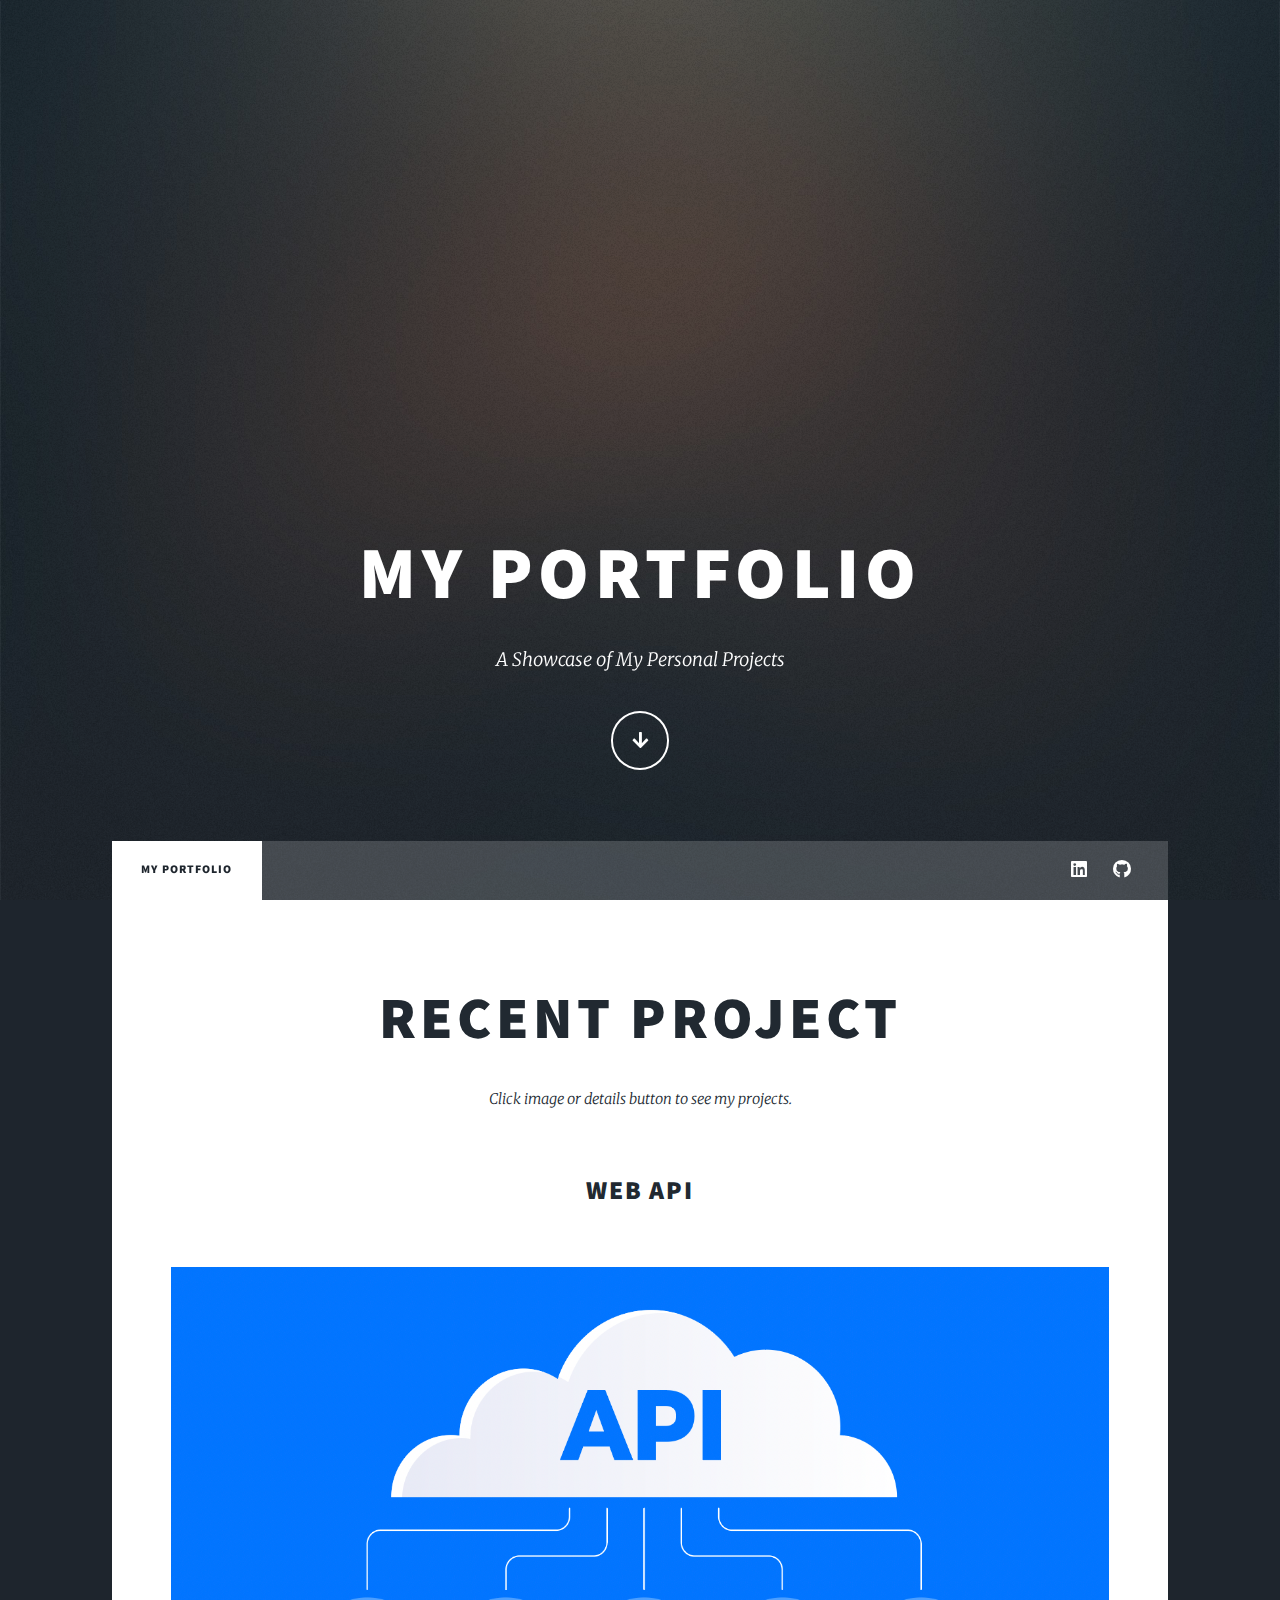
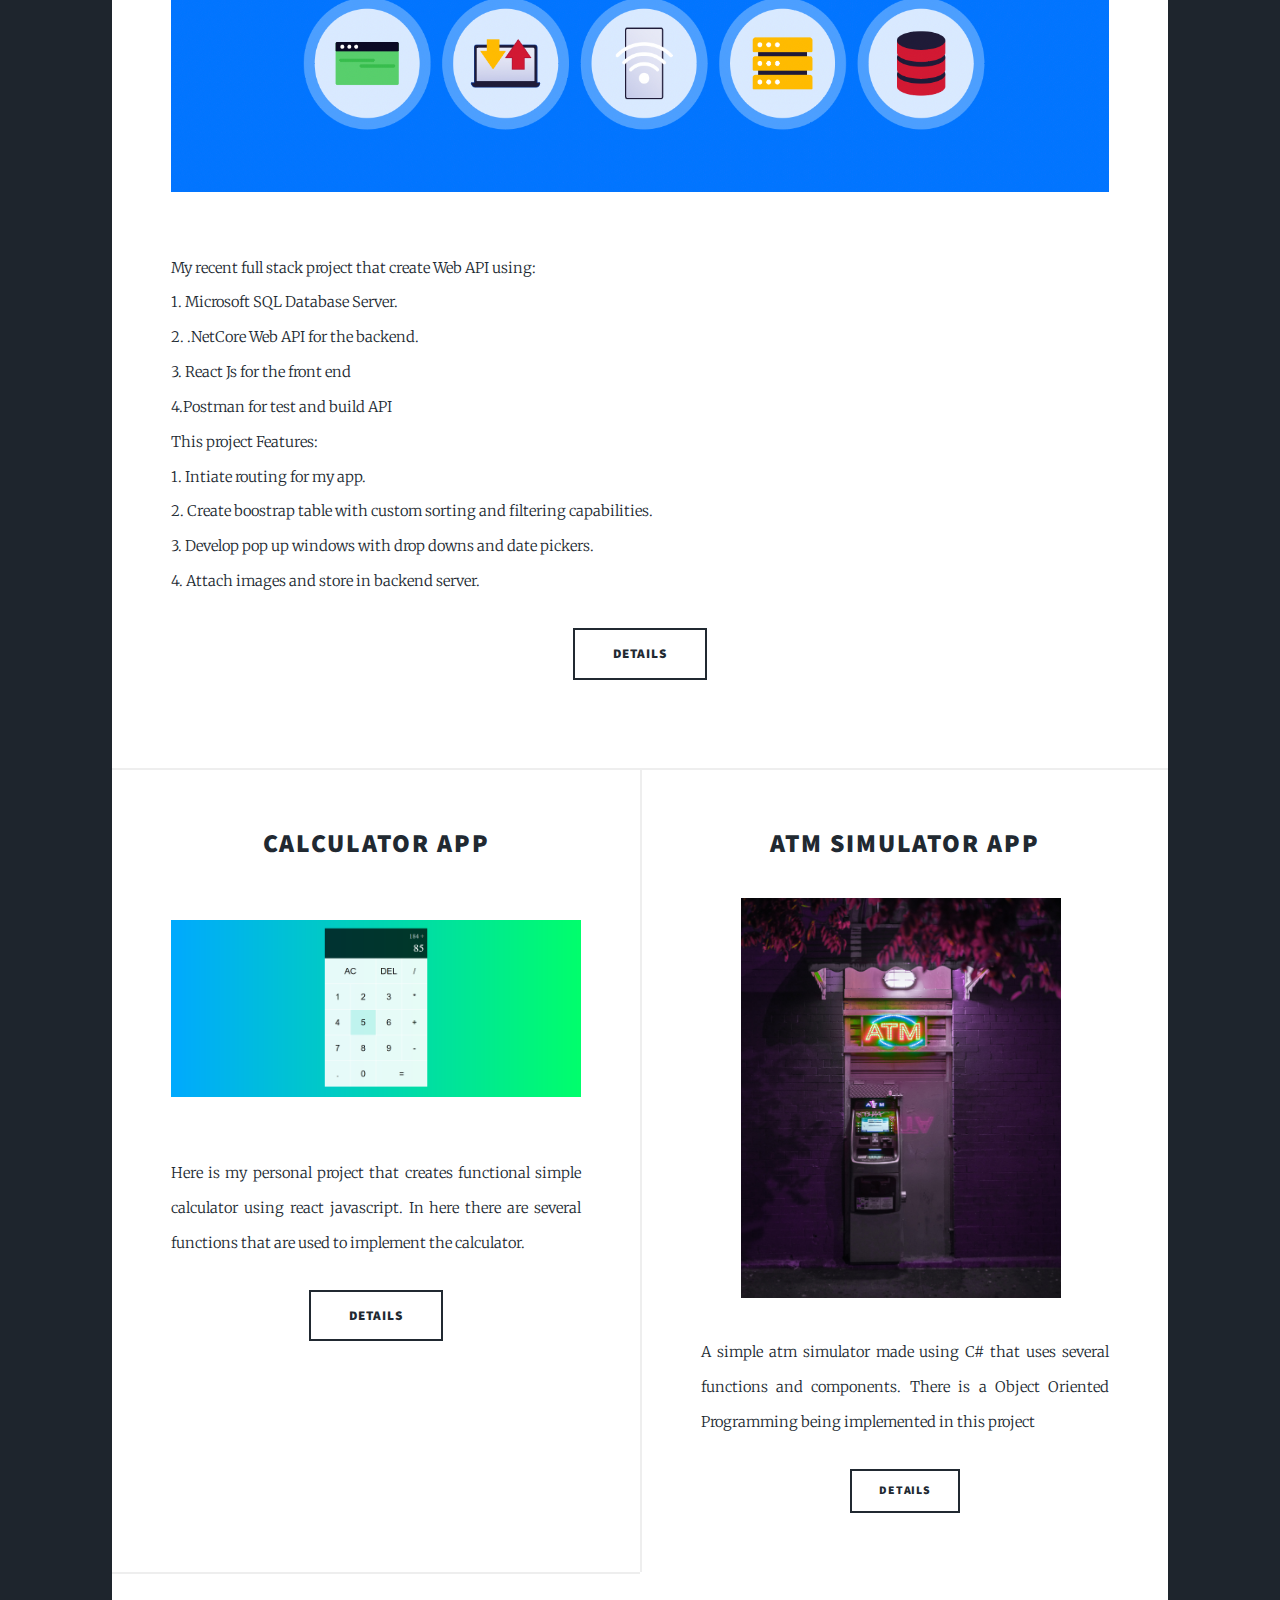
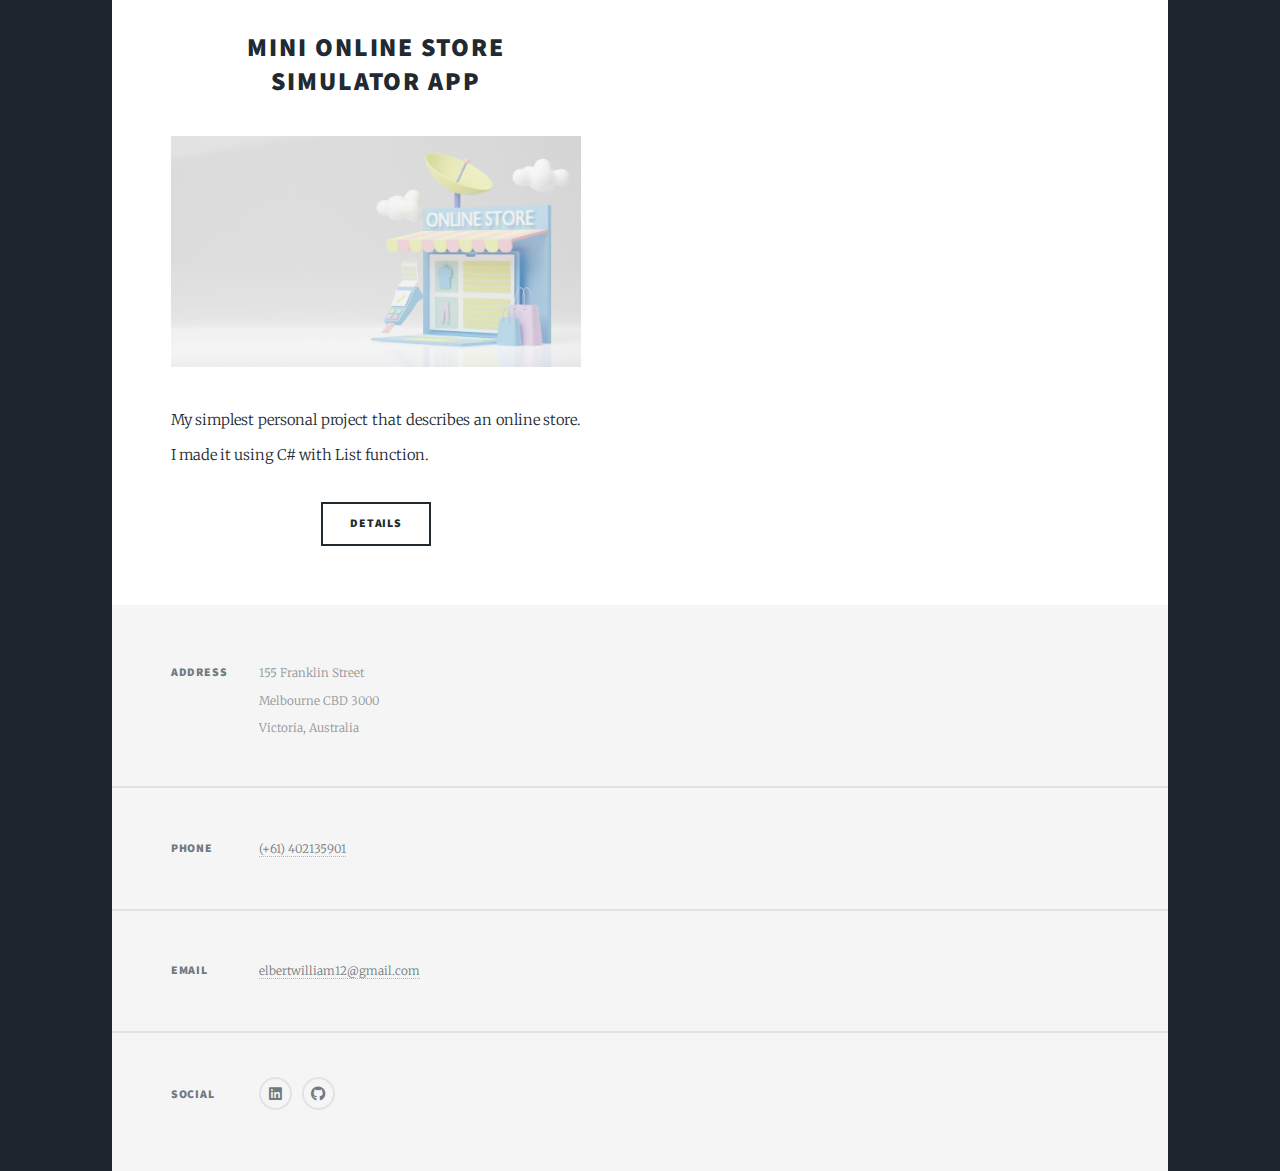
<file: index.html>
<!DOCTYPE HTML>

<html>
	<head>
		<title>Elbert William Portfolio</title>
		<meta charset="utf-8" />
		<meta name="viewport" content="width=device-width, initial-scale=1, user-scalable=no" />
		<link rel="stylesheet" href="assets/css/main.css" />
		<noscript><link rel="stylesheet" href="assets/css/noscript.css" /></noscript>
	</head>
	<body class="is-preload">

		<!-- Wrapper -->
			<div id="wrapper" class="fade-in">

				<!-- Intro -->
					<div id="intro">
						<h1><a href="index.html">My Portfolio</a></h1>
						<p>A Showcase of My Personal Projects </p>
						<ul class="actions">
							<li><a href="#header" class="button icon solid solo fa-arrow-down scrolly">Continue</a></li>
						</ul>
					</div>

				<!-- Header -->
					<header id="header">
						<a href="index.html" class="logo">Home</a>
					</header>

				<!-- Nav -->
					<nav id="nav">
						<ul class="links">
							<li class="active"><a href="index.html">My Portfolio</a></li>
						</ul>
						<ul class="icons">
							<li><a href="https://www.linkedin.com/in/elbert-william-7913aa1a3/" class="icon brands fa-linkedin"><span class="label">Linkedin</span></a></li>
							<li><a href="https://github.com/elbertwilliam" class="icon brands fa-github"><span class="label">GitHub</span></a></li>
						</ul>
					</nav>

				<!-- Main -->
					<div id="main">

						<!-- Featured Post -->
							<article class="post featured">
								<header class="major">
									<h2><a href="WebAPI.html">Recent Project
									</a></h2>
									<p>Click image or details button to see my projects. </p>
								</header>
								<h2><a href="WebAPI.html">Web API</a></h2>
								<a href="WebAPI.html" class="image main"><img src="images/APIs.png"></a>
								<p>My recent full stack project that create Web API using: 
									<br>1. Microsoft SQL Database Server. 
									<br>2. .NetCore Web API for the backend. 
									<br>3. React Js for the front end 
									<br>4.Postman for test and build API
									<br>This project Features:
									<br>1. Intiate routing for my app. <br>2. Create boostrap table with custom sorting and filtering capabilities. <br>3. Develop pop up windows with drop downs and date pickers.
									<br>4. Attach images and store in backend server.
								</p>
								<ul class="actions special">
									<li><a href="WebAPI.html" class="button large">Details</a></li>
								</ul>
							</article>

						<!-- Posts -->
							<section class="posts">
								<article class="post featured">
									<h2><a href="CalculatorApp.html">Calculator App</a></h2>
									<a href="CalculatorApp.html" class="image main"><img src="images/Capture.PNG" alt="" /></a>
									<p>Here is my personal project that creates functional simple calculator using react javascript. In here there are several functions that are used to implement the calculator.</p>
									<ul class="actions special">
										<li><a href="CalculatorApp.html" class="button large">Details</a></li>
									</ul>
								</article>
								<article>
									<header>
										<h2><a href="AtmApp.html">Atm Simulator App<br /></a></h2>
									</header>
									<a href="AtmApp.html" class="image fit"><img src="images/mirza-babic-eYZpTMc7hno-unsplash.jpg" style="object-fit: contain; width: 400px; height:400px;"alt="" /></a>
									<p>A simple atm simulator made using C# that uses several functions and components. There is a Object Oriented Programming being implemented in this project</p>
									<ul class="actions special">
										<li><a href="AtmApp.html" class="button">Details</a></li>
									</ul>
								</article>
								<article>
									<header>
										<h2><a href="MiniOnlineStore.html">Mini Online Store Simulator App<br /></a></h2>
									</header>
									<a href="MiniOnlineStore.html" class="image fit"><img src="images/shoppingstore.jpg" alt="" /></a>
									<p>My simplest personal project that describes an online store. I made it using C# with List function.</p>
									<ul class="actions special">
										<li><a href="MiniOnlineStore.html" class="button">Details</a></li>
									</ul>
								</article>
							</section>

					</div>

				<!-- Footer -->
					<footer id="footer">
						<section class="split contact">
							<section class="alt">
								<h3>Address</h3>
								<p>155 Franklin Street<br />
								Melbourne CBD 3000<br/>
								Victoria, Australia</p>
							</section>
							<section>
								<h3>Phone</h3>
								<p><a href="+61402135901">(+61) 402135901</a></p>
							</section>
							<section>
								<h3>Email</h3>
								<p><a href="elbertwilliam12@gmail.com">elbertwilliam12@gmail.com</a></p>
							</section>
							<section>
								<h3>Social</h3>
								<ul class="icons alt">
									<li><a href="https://www.linkedin.com/in/elbert-william-7913aa1a3/" class="icon brands fa-linkedin"><span class="label">Linkedin</span></a></li>
									<li><a href="https://github.com/elbertwilliam" class="icon brands fa-github"><span class="label">GitHub</span></a></li>
								</ul>
							</section>
						</section>
					</footer>


			</div>

		<!-- Scripts -->
			<script src="assets/js/jquery.min.js"></script>
			<script src="assets/js/jquery.scrollex.min.js"></script>
			<script src="assets/js/jquery.scrolly.min.js"></script>
			<script src="assets/js/browser.min.js"></script>
			<script src="assets/js/breakpoints.min.js"></script>
			<script src="assets/js/util.js"></script>
			<script src="assets/js/main.js"></script>

	</body>
</html>
</file>
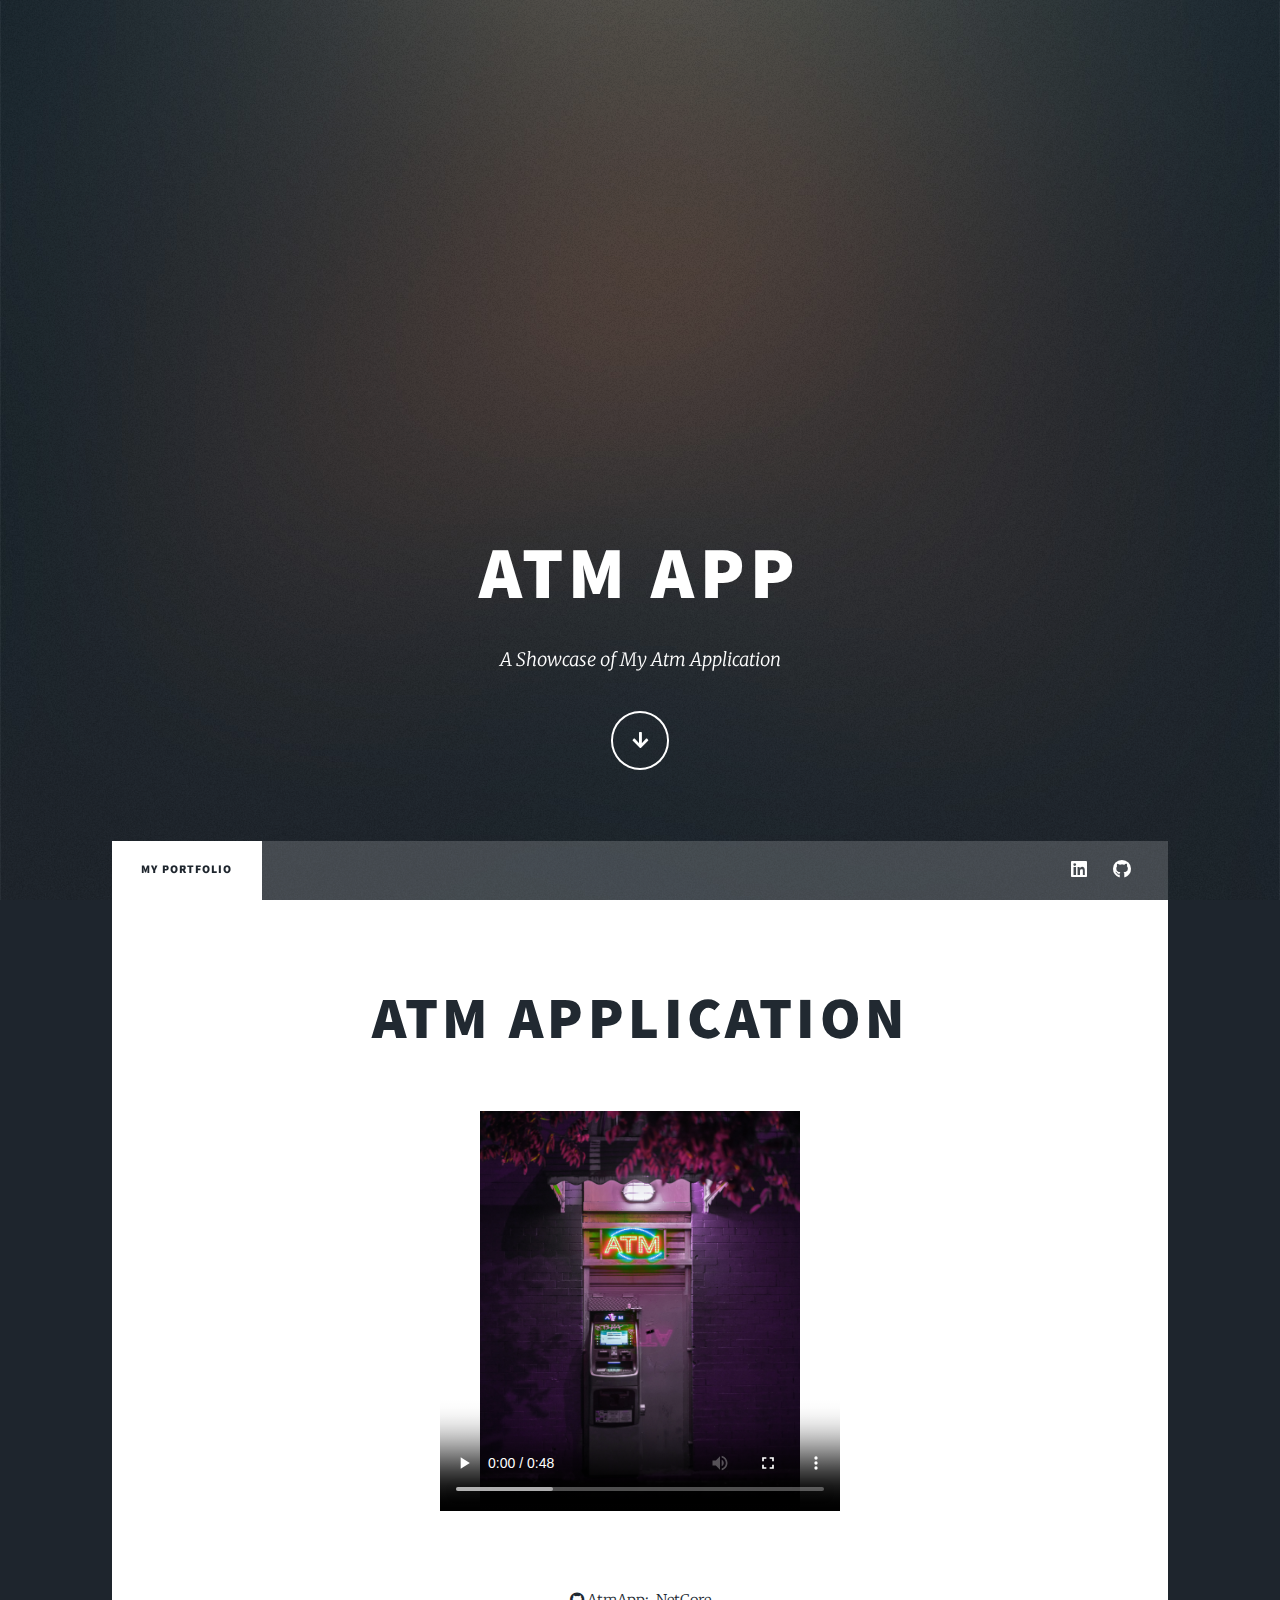
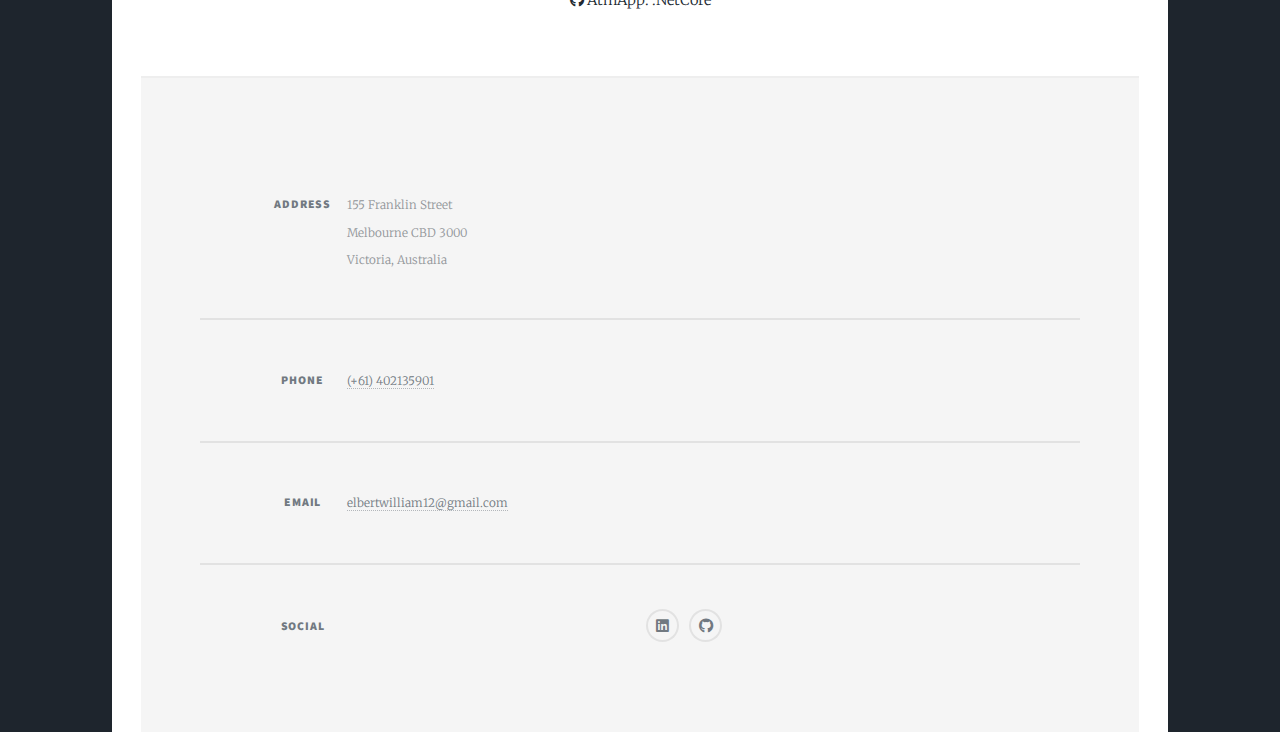
<file: AtmApp.html>
<!DOCTYPE HTML>

<html>
	<head>
		<title>Elbert William Portfolio</title>
		<meta charset="utf-8" />
		<meta name="viewport" content="width=device-width, initial-scale=1, user-scalable=no" />
		<link rel="stylesheet" href="assets/css/main.css" />
		<noscript><link rel="stylesheet" href="assets/css/noscript.css" /></noscript>
	</head>
	<body class="is-preload">

		<!-- Wrapper -->
			<div id="wrapper" class="fade-in">

				<!-- Intro -->
					<div id="intro">
						<h1>Atm App</h1>
						<p>A Showcase of My Atm Application </p>
						<ul class="actions">
							<li><a href="#header" class="button icon solid solo fa-arrow-down scrolly">Continue</a></li>
						</ul>
					</div>

				<!-- Header -->
					<header id="header">
						<a href="index.html" class="logo">Home</a>
					</header>

				<!-- Nav -->
					<nav id="nav">
						<ul class="links">
							<li class="active"><a href="index.html">My Portfolio</a></li>
						</ul>
						<ul class="icons">
							<li><a href="https://www.linkedin.com/in/elbert-william-7913aa1a3/" class="icon brands fa-linkedin"><span class="label">Linkedin</span></a></li>
							<li><a href="https://github.com/elbertwilliam" class="icon brands fa-github"><span class="label">GitHub</span></a></li>
						</ul>
					</nav>

				<!-- Main -->
					<div id="main">

						<!-- Featured Post -->
						<article class="post featured">
							<header class="major">
								<h2><a>Atm Application</a></h2>
							</header>
							<a class="image main"><video controls poster="images/mirza-babic-eYZpTMc7hno-unsplash.jpg" style="width: 400px; height: 400px;">
								<source src ="videos/atm.mp4" type="video/mp4">
							</video></a>
							<a href="https://github.com/elbertwilliam/AtmApp.git" class="icon brands fa-github"><span class="label">GitHub</span>	AtmApp: .NetCore</a>
							
						</article>
                            <footer id="footer">
                                <section class="split contact">
                                    <section class="alt">
                                        <h3>Address</h3>
                                        <p>155 Franklin Street<br />
                                        Melbourne CBD 3000<br/>
                                        Victoria, Australia</p>
                                    </section>
                                    <section>
                                        <h3>Phone</h3>
                                        <p><a href="+61402135901">(+61) 402135901</a></p>
                                    </section>
                                    <section>
                                        <h3>Email</h3>
                                        <p><a href="elbertwilliam12@gmail.com">elbertwilliam12@gmail.com</a></p>
                                    </section>
                                    <section>
                                        <h3>Social</h3>
                                        <ul class="icons alt">
                                            <li><a href="https://www.linkedin.com/in/elbert-william-7913aa1a3/" class="icon brands fa-linkedin"><span class="label">Linkedin</span></a></li>
                                            <li><a href="https://github.com/elbertwilliam" class="icon brands fa-github"><span class="label">GitHub</span></a></li>
                                        </ul>
                                    </section>
                                </section>
                            </footer>
        
        
                    </div>
		<!-- Scripts -->
			<script src="assets/js/jquery.min.js"></script>
			<script src="assets/js/jquery.scrollex.min.js"></script>
			<script src="assets/js/jquery.scrolly.min.js"></script>
			<script src="assets/js/browser.min.js"></script>
			<script src="assets/js/breakpoints.min.js"></script>
			<script src="assets/js/util.js"></script>
			<script src="assets/js/main.js"></script>

	</body>
</html>
</file>
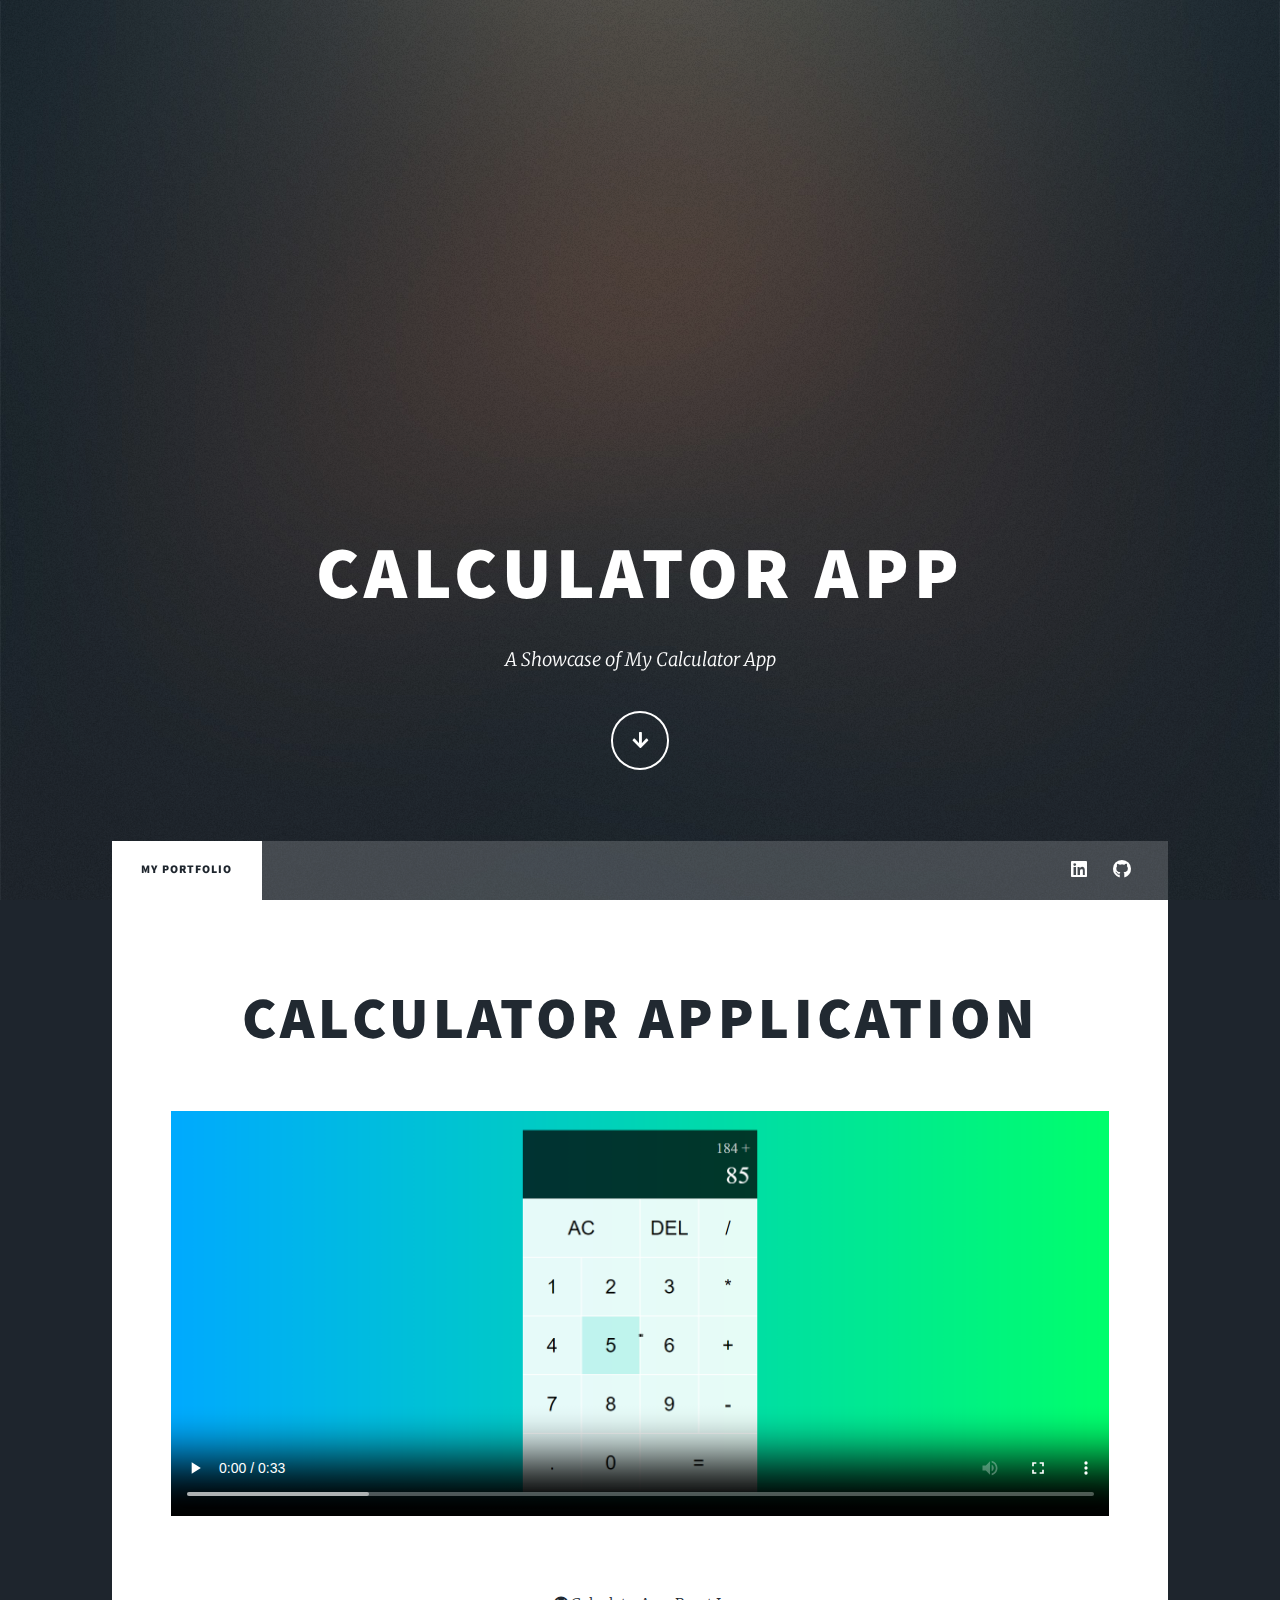
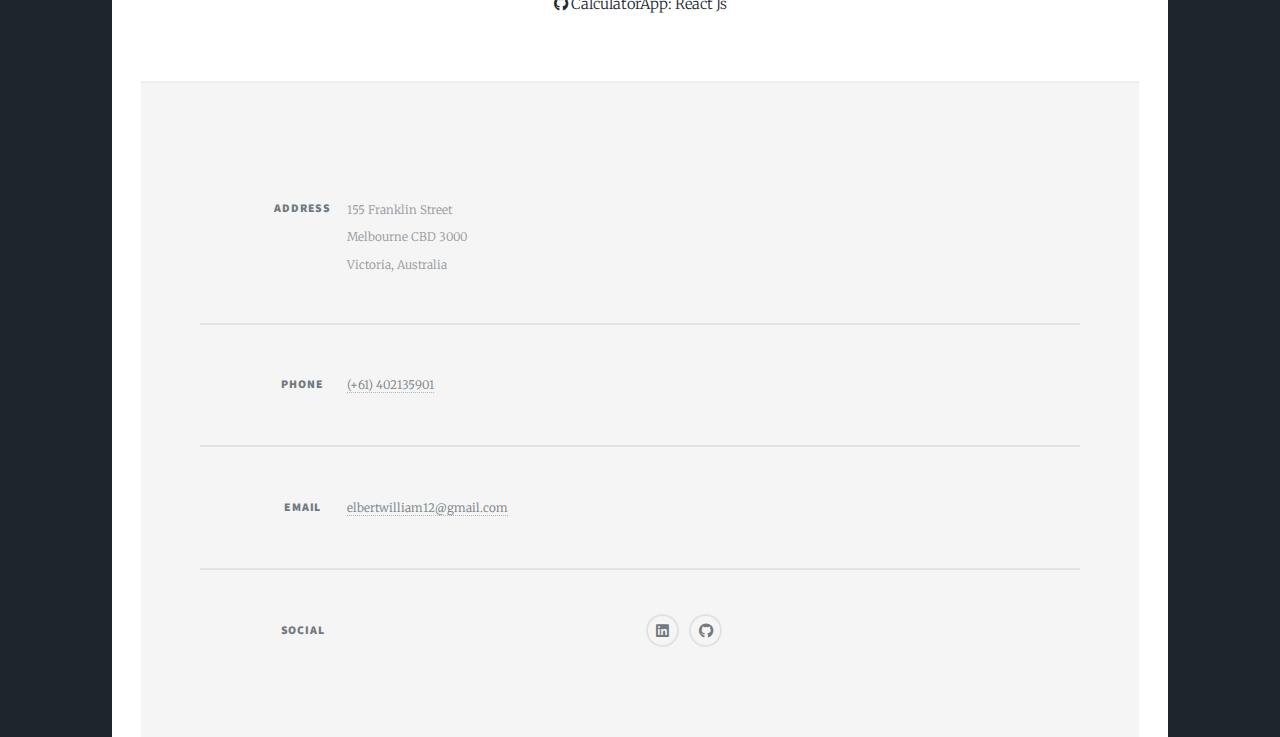
<file: CalculatorApp.html>
<!DOCTYPE HTML>

<html>
	<head>
		<title>Elbert William Portfolio</title>
		<meta charset="utf-8" />
		<meta name="viewport" content="width=device-width, initial-scale=1, user-scalable=no" />
		<link rel="stylesheet" href="assets/css/main.css" />
		<noscript><link rel="stylesheet" href="assets/css/noscript.css" /></noscript>
	</head>
	<body class="is-preload">

		<!-- Wrapper -->
			<div id="wrapper" class="fade-in">

				<!-- Intro -->
					<div id="intro">
						<h1>Calculator App</h1>
						<p>A Showcase of My Calculator App </p>
						<ul class="actions">
							<li><a href="#header" class="button icon solid solo fa-arrow-down scrolly">Continue</a></li>
						</ul>
					</div>

				<!-- Header -->
					<header id="header">
						<a href="index.html" class="logo">Home</a>
					</header>

				<!-- Nav -->
					<nav id="nav">
						<ul class="links">
							<li class="active"><a href="index.html">My Portfolio</a></li>
						</ul>
						<ul class="icons">
							<li><a href="https://www.linkedin.com/in/elbert-william-7913aa1a3/" class="icon brands fa-linkedin"><span class="label">Linkedin</span></a></li>
							<li><a href="https://github.com/elbertwilliam" class="icon brands fa-github"><span class="label">GitHub</span></a></li>
						</ul>
					</nav>

				<!-- Main -->
					<div id="main">

						<!-- Featured Post -->
							<article class="post featured">
								<header class="major">
									<h2><a>Calculator Application</a></h2>
								</header>
								<a class="image main"><video controls poster="images/Capture.PNG">
									<source src ="videos/calcu.mp4" type="video/mp4">
								</video></a>
								<a href="https://github.com/elbertwilliam/CalculatorApp.git" class="icon brands fa-github"><span class="label">GitHub</span>	CalculatorApp: React Js</a>
							</article>
                            <footer id="footer">
                                <section class="split contact">
                                    <section class="alt">
                                        <h3>Address</h3>
                                        <p>155 Franklin Street<br />
                                        Melbourne CBD 3000<br/>
                                        Victoria, Australia</p>
                                    </section>
                                    <section>
                                        <h3>Phone</h3>
                                        <p><a href="+61402135901">(+61) 402135901</a></p>
                                    </section>
                                    <section>
                                        <h3>Email</h3>
                                        <p><a href="elbertwilliam12@gmail.com">elbertwilliam12@gmail.com</a></p>
                                    </section>
                                    <section>
                                        <h3>Social</h3>
                                        <ul class="icons alt">
                                            <li><a href="https://www.linkedin.com/in/elbert-william-7913aa1a3/" class="icon brands fa-linkedin"><span class="label">Linkedin</span></a></li>
                                            <li><a href="https://github.com/elbertwilliam" class="icon brands fa-github"><span class="label">GitHub</span></a></li>
                                        </ul>
                                    </section>
                                </section>
                            </footer>
        
        
                    </div>
		<!-- Scripts -->
			<script src="assets/js/jquery.min.js"></script>
			<script src="assets/js/jquery.scrollex.min.js"></script>
			<script src="assets/js/jquery.scrolly.min.js"></script>
			<script src="assets/js/browser.min.js"></script>
			<script src="assets/js/breakpoints.min.js"></script>
			<script src="assets/js/util.js"></script>
			<script src="assets/js/main.js"></script>

	</body>
</html>
</file>
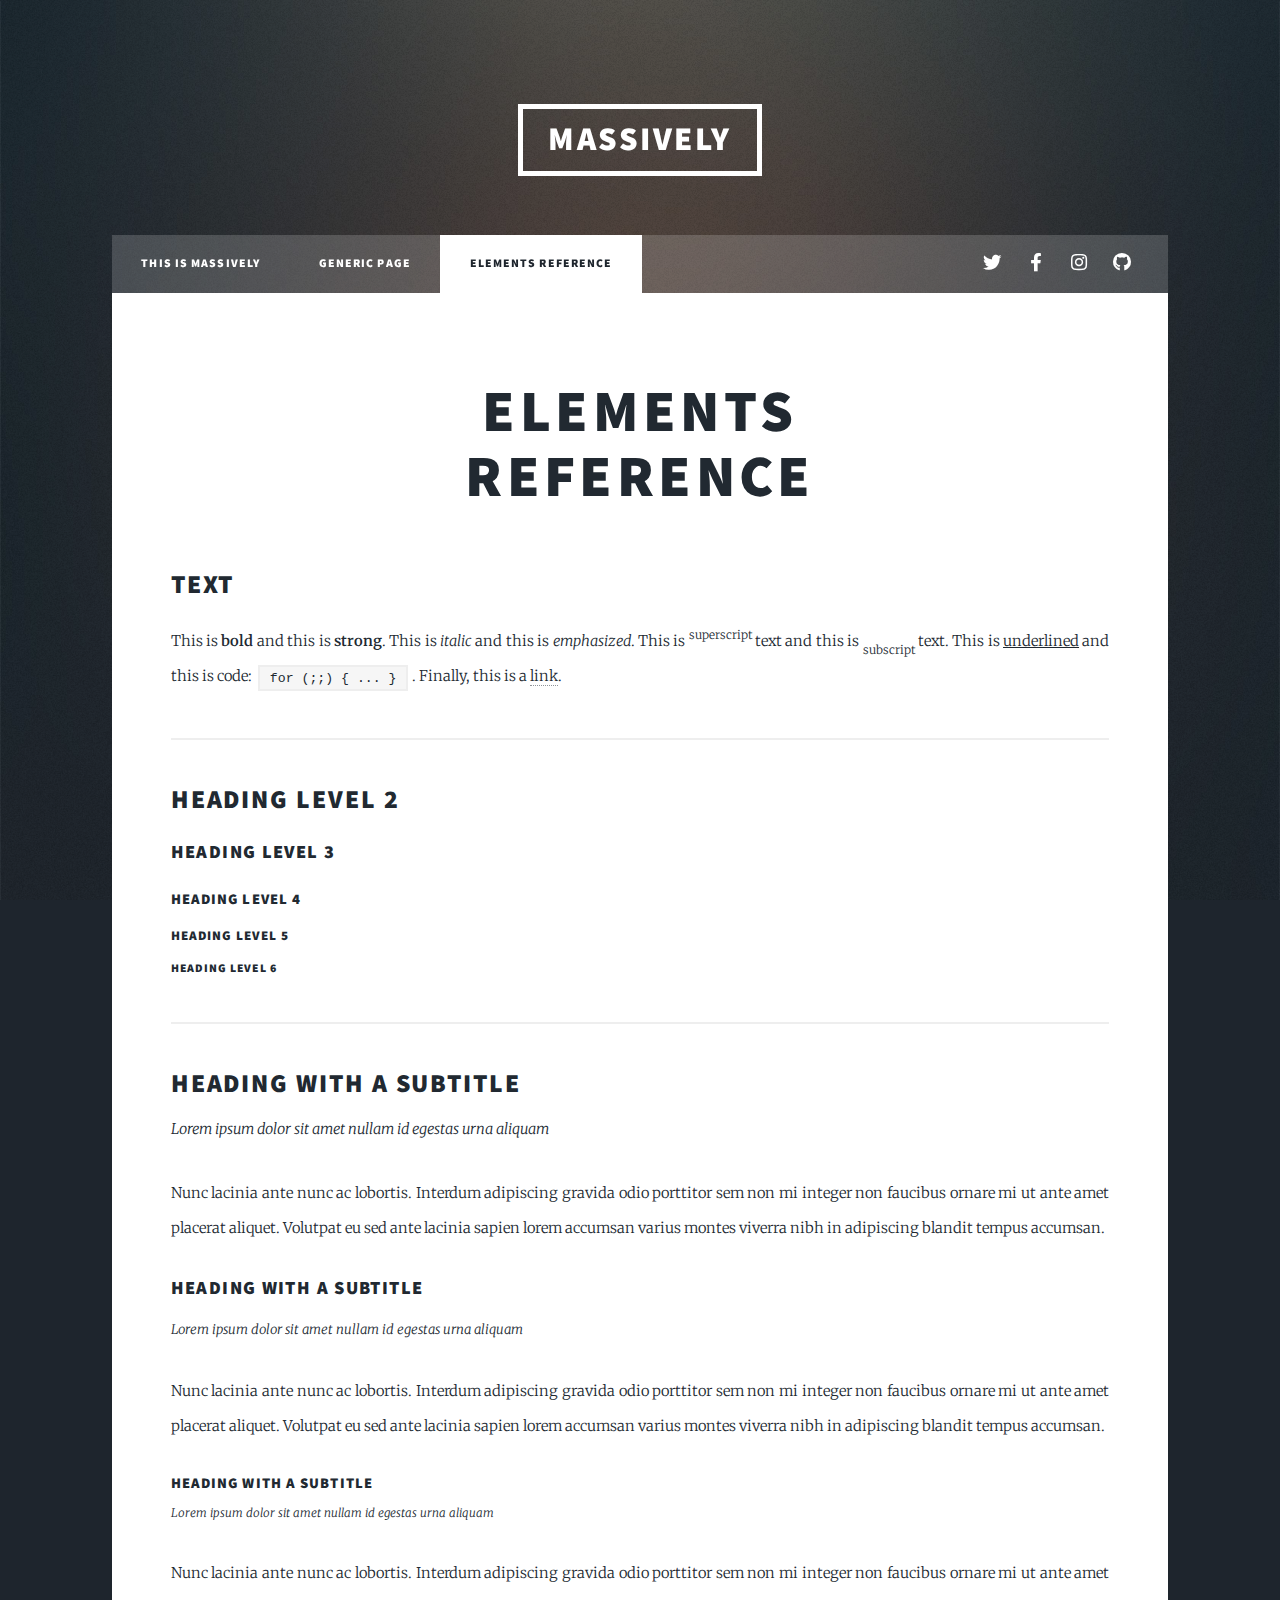
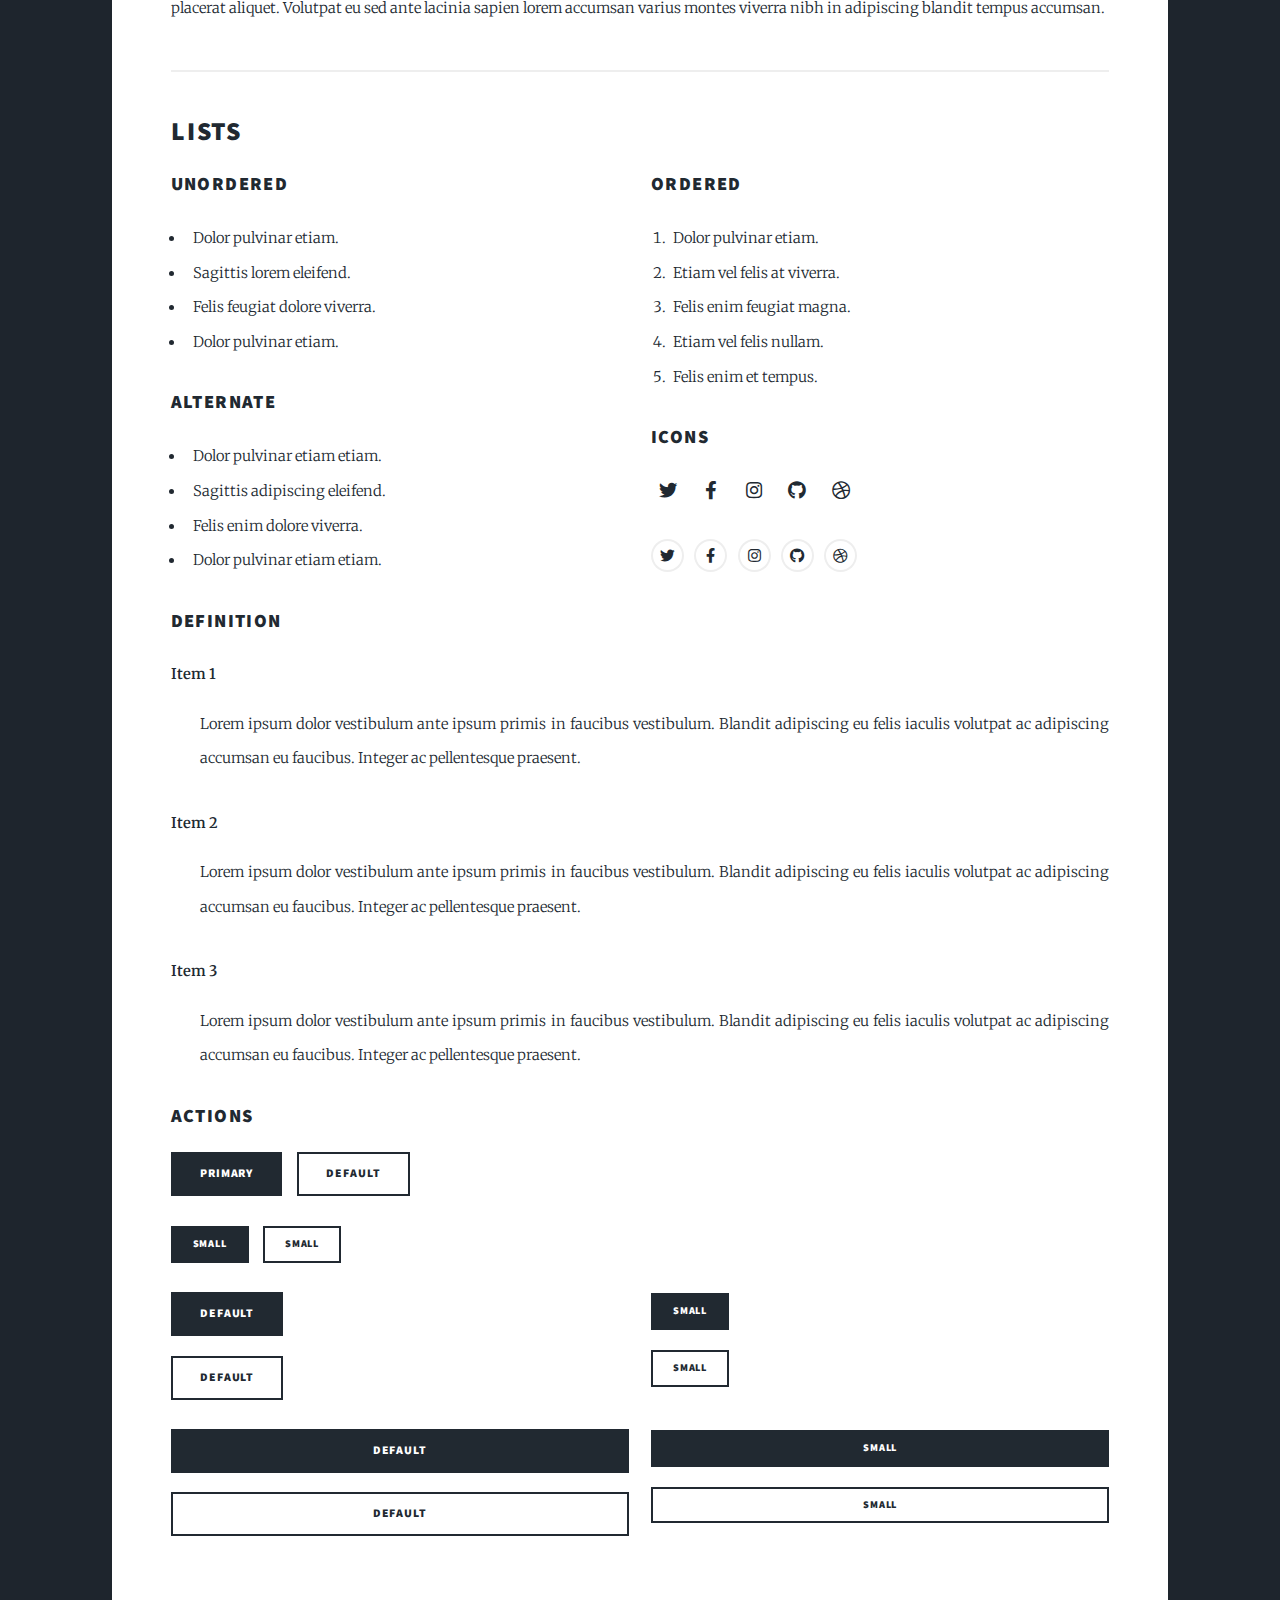
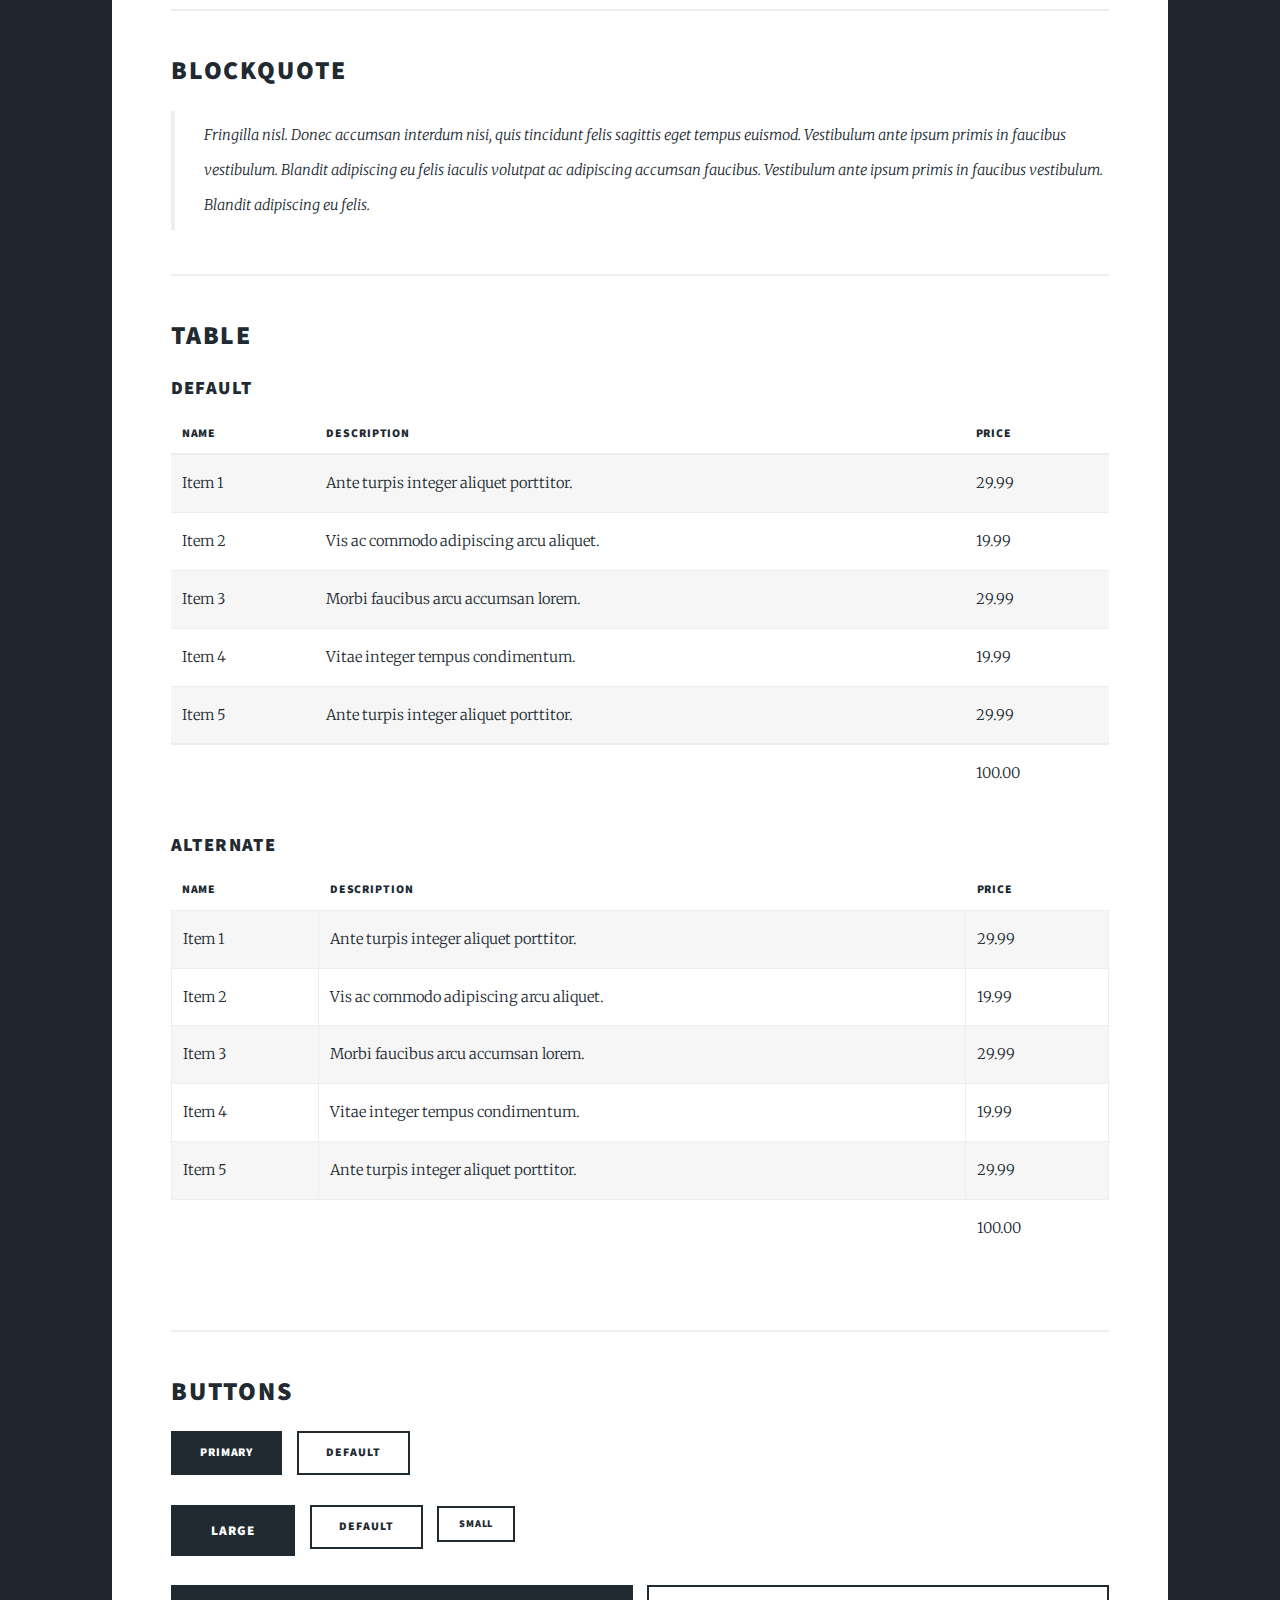
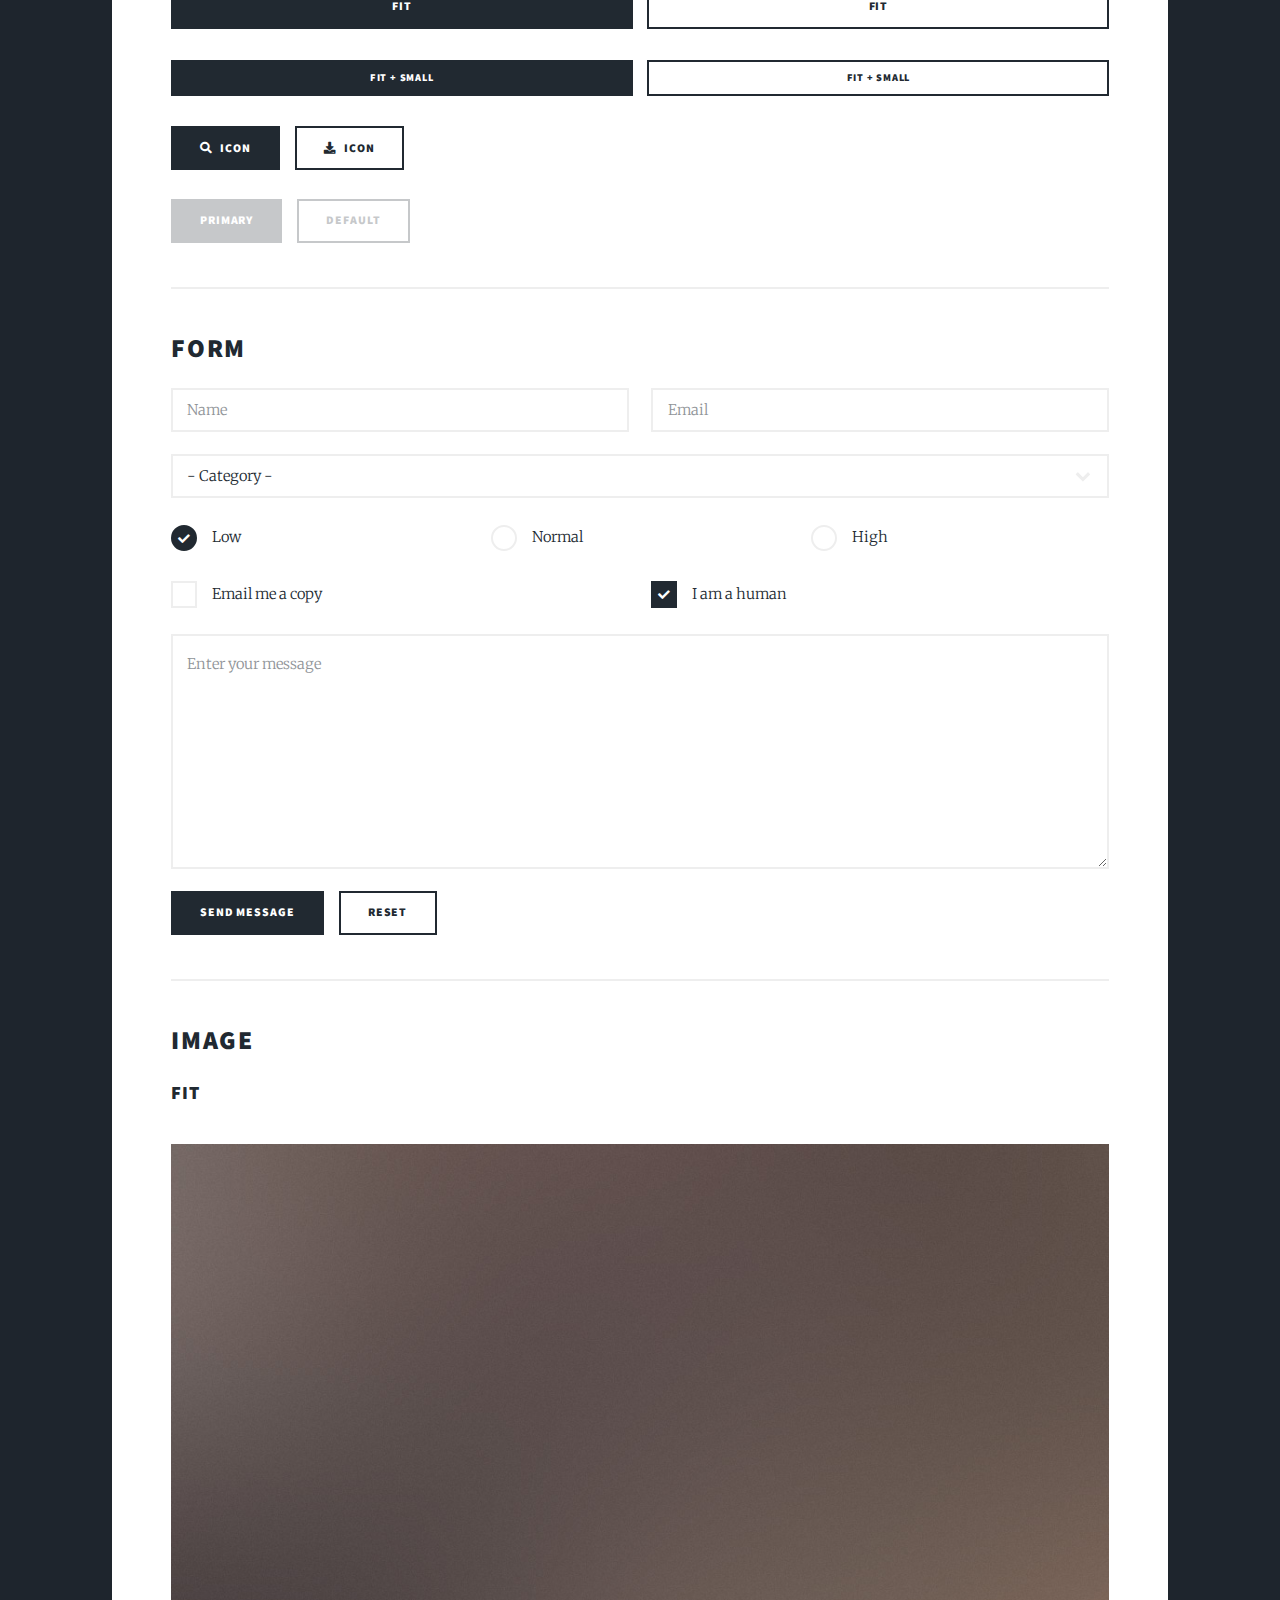
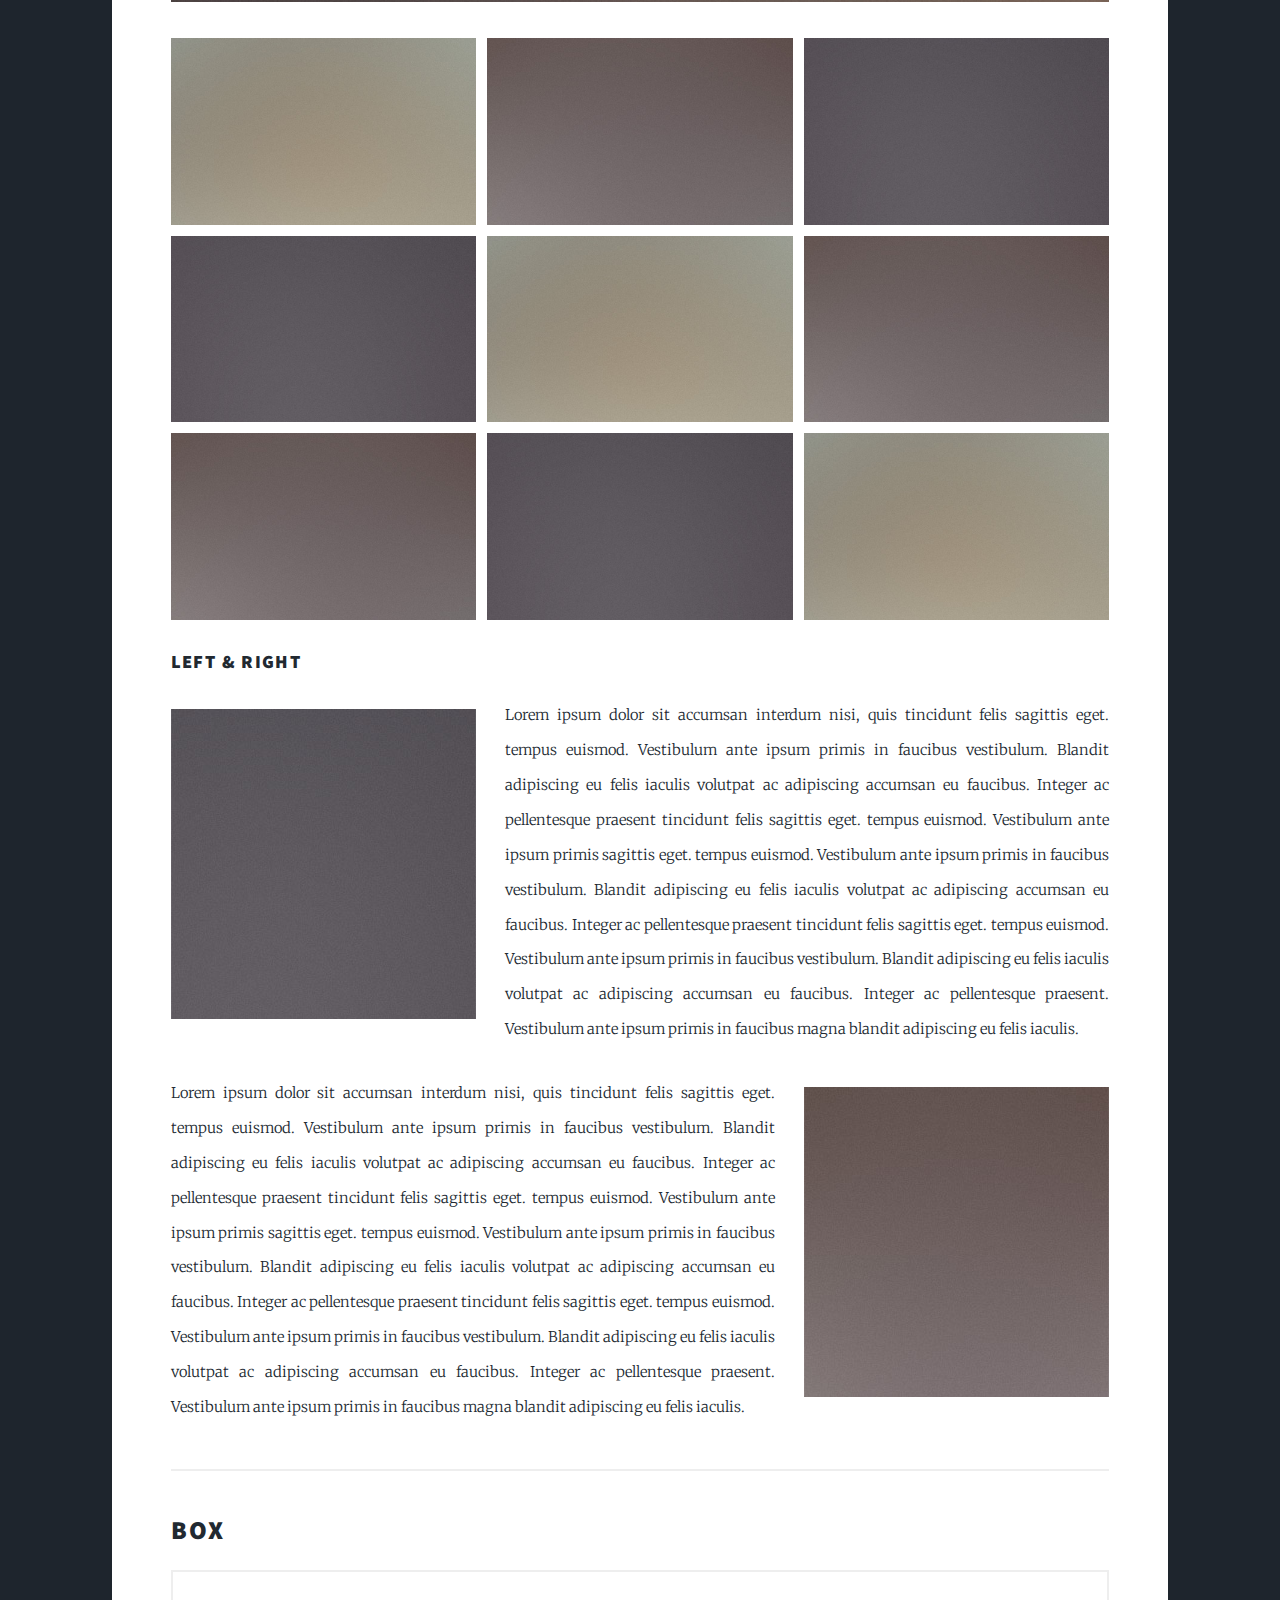
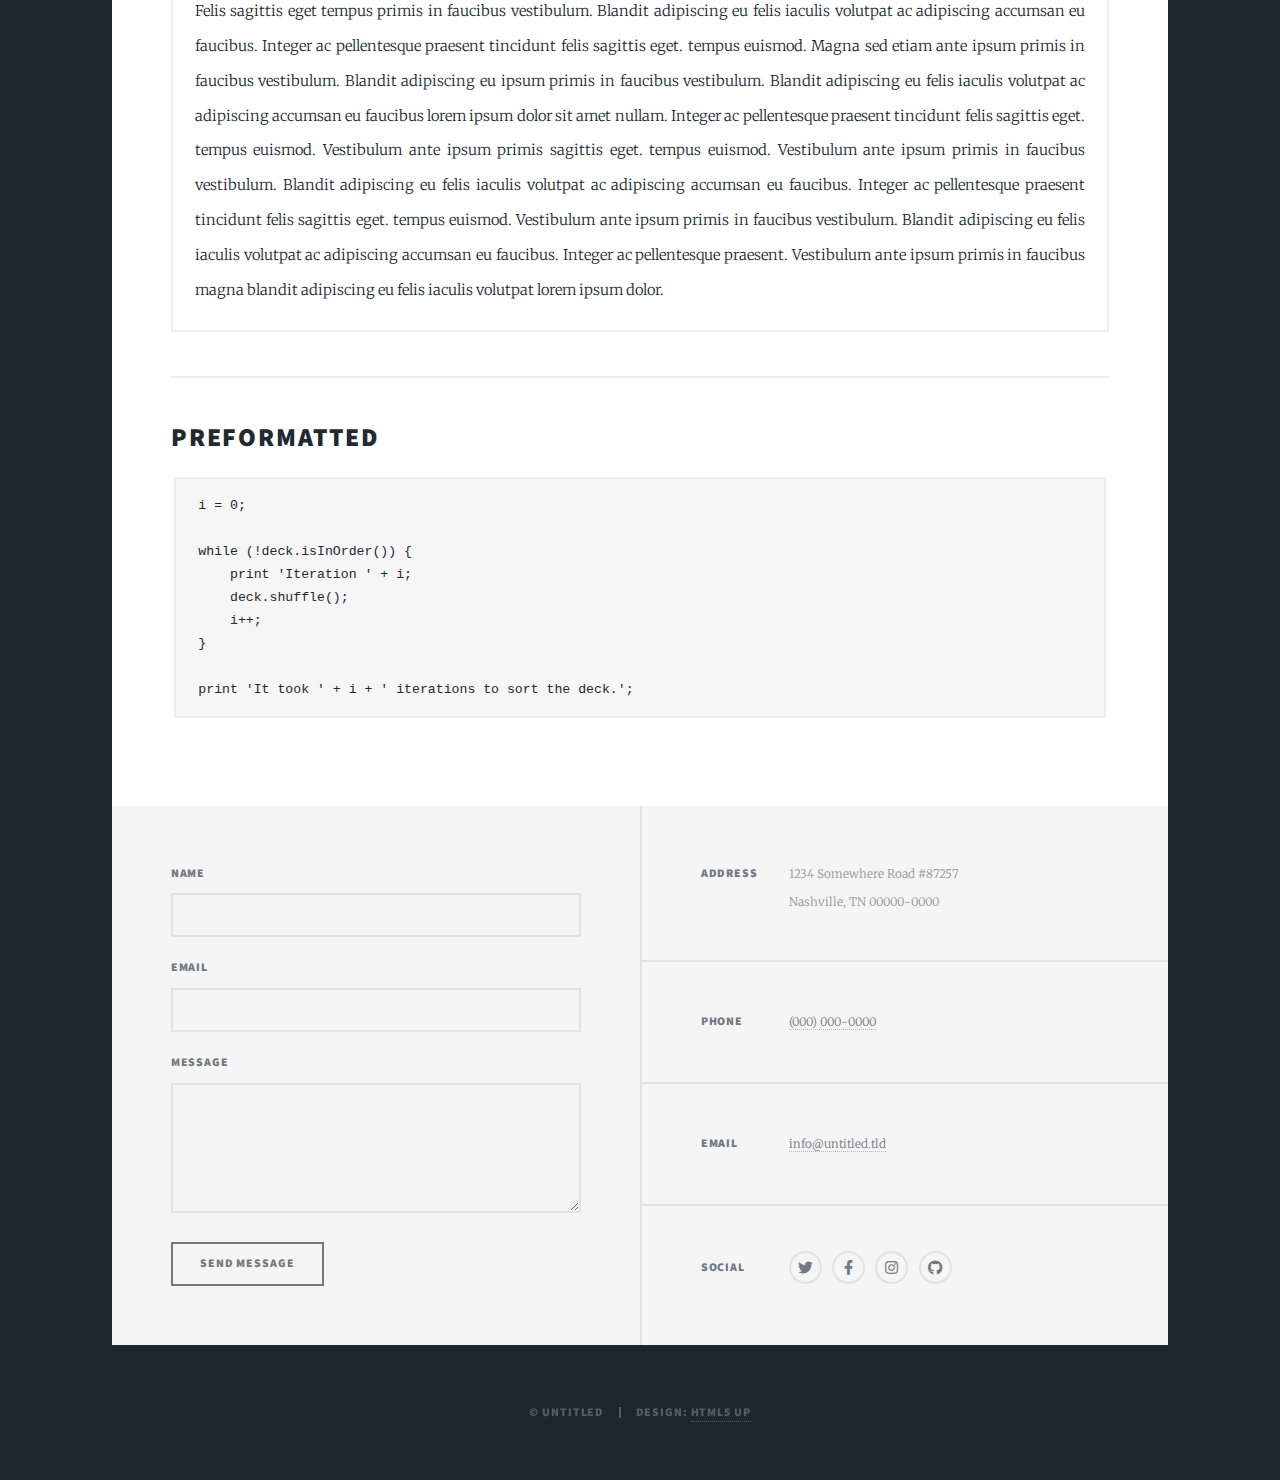
<file: elements.html>
<!DOCTYPE HTML>
<!--
	Massively by HTML5 UP
	html5up.net | @ajlkn
	Free for personal and commercial use under the CCA 3.0 license (html5up.net/license)
-->
<html>
	<head>
		<title>Elements Reference - Massively by HTML5 UP</title>
		<meta charset="utf-8" />
		<meta name="viewport" content="width=device-width, initial-scale=1, user-scalable=no" />
		<link rel="stylesheet" href="assets/css/main.css" />
		<noscript><link rel="stylesheet" href="assets/css/noscript.css" /></noscript>
	</head>
	<body class="is-preload">

		<!-- Wrapper -->
			<div id="wrapper">

				<!-- Header -->
					<header id="header">
						<a href="index.html" class="logo">Massively</a>
					</header>

				<!-- Nav -->
					<nav id="nav">
						<ul class="links">
							<li><a href="index.html">This is Massively</a></li>
							<li><a href="generic.html">Generic Page</a></li>
							<li class="active"><a href="elements.html">Elements Reference</a></li>
						</ul>
						<ul class="icons">
							<li><a href="#" class="icon brands fa-twitter"><span class="label">Twitter</span></a></li>
							<li><a href="#" class="icon brands fa-facebook-f"><span class="label">Facebook</span></a></li>
							<li><a href="#" class="icon brands fa-instagram"><span class="label">Instagram</span></a></li>
							<li><a href="#" class="icon brands fa-github"><span class="label">GitHub</span></a></li>
						</ul>
					</nav>

				<!-- Main -->
					<div id="main">

						<!-- Post -->
							<section class="post">
								<header class="major">
									<h1>Elements<br />
									Reference</h1>
								</header>

								<!-- Text stuff -->
									<h2>Text</h2>
									<p>This is <b>bold</b> and this is <strong>strong</strong>. This is <i>italic</i> and this is <em>emphasized</em>.
									This is <sup>superscript</sup> text and this is <sub>subscript</sub> text.
									This is <u>underlined</u> and this is code: <code>for (;;) { ... }</code>.
									Finally, this is a <a href="#">link</a>.</p>
									<hr />
									<h2>Heading Level 2</h2>
									<h3>Heading Level 3</h3>
									<h4>Heading Level 4</h4>
									<h5>Heading Level 5</h5>
									<h6>Heading Level 6</h6>
									<hr />
									<header>
										<h2>Heading with a Subtitle</h2>
										<p>Lorem ipsum dolor sit amet nullam id egestas urna aliquam</p>
									</header>
									<p>Nunc lacinia ante nunc ac lobortis. Interdum adipiscing gravida odio porttitor sem non mi integer non faucibus ornare mi ut ante amet placerat aliquet. Volutpat eu sed ante lacinia sapien lorem accumsan varius montes viverra nibh in adipiscing blandit tempus accumsan.</p>
									<header>
										<h3>Heading with a Subtitle</h3>
										<p>Lorem ipsum dolor sit amet nullam id egestas urna aliquam</p>
									</header>
									<p>Nunc lacinia ante nunc ac lobortis. Interdum adipiscing gravida odio porttitor sem non mi integer non faucibus ornare mi ut ante amet placerat aliquet. Volutpat eu sed ante lacinia sapien lorem accumsan varius montes viverra nibh in adipiscing blandit tempus accumsan.</p>
									<header>
										<h4>Heading with a Subtitle</h4>
										<p>Lorem ipsum dolor sit amet nullam id egestas urna aliquam</p>
									</header>
									<p>Nunc lacinia ante nunc ac lobortis. Interdum adipiscing gravida odio porttitor sem non mi integer non faucibus ornare mi ut ante amet placerat aliquet. Volutpat eu sed ante lacinia sapien lorem accumsan varius montes viverra nibh in adipiscing blandit tempus accumsan.</p>

									<hr />

								<!-- Lists -->
									<h2>Lists</h2>
									<div class="row">
										<div class="col-6 col-12-small">

											<h3>Unordered</h3>
											<ul>
												<li>Dolor pulvinar etiam.</li>
												<li>Sagittis lorem eleifend.</li>
												<li>Felis feugiat dolore viverra.</li>
												<li>Dolor pulvinar etiam.</li>
											</ul>

											<h3>Alternate</h3>
											<ul class="alt">
												<li>Dolor pulvinar etiam etiam.</li>
												<li>Sagittis adipiscing eleifend.</li>
												<li>Felis enim dolore viverra.</li>
												<li>Dolor pulvinar etiam etiam.</li>
											</ul>

										</div>
										<div class="col-6 col-12-small">

											<h3>Ordered</h3>
											<ol>
												<li>Dolor pulvinar etiam.</li>
												<li>Etiam vel felis at viverra.</li>
												<li>Felis enim feugiat magna.</li>
												<li>Etiam vel felis nullam.</li>
												<li>Felis enim et tempus.</li>
											</ol>

											<h3>Icons</h3>
											<ul class="icons">
												<li><a href="#" class="icon brands fa-twitter"><span class="label">Twitter</span></a></li>
												<li><a href="#" class="icon brands fa-facebook-f"><span class="label">Facebook</span></a></li>
												<li><a href="#" class="icon brands fa-instagram"><span class="label">Instagram</span></a></li>
												<li><a href="#" class="icon brands fa-github"><span class="label">Github</span></a></li>
												<li><a href="#" class="icon brands fa-dribbble"><span class="label">Dribbble</span></a></li>
											</ul>
											<ul class="icons alt">
												<li><a href="#" class="icon brands alt fa-twitter"><span class="label">Twitter</span></a></li>
												<li><a href="#" class="icon brands alt fa-facebook-f"><span class="label">Facebook</span></a></li>
												<li><a href="#" class="icon brands alt fa-instagram"><span class="label">Instagram</span></a></li>
												<li><a href="#" class="icon brands alt fa-github"><span class="label">Github</span></a></li>
												<li><a href="#" class="icon brands alt fa-dribbble"><span class="label">Dribbble</span></a></li>
											</ul>

										</div>
									</div>
									<h3>Definition</h3>
									<dl>
										<dt>Item 1</dt>
										<dd>
											<p>Lorem ipsum dolor vestibulum ante ipsum primis in faucibus vestibulum. Blandit adipiscing eu felis iaculis volutpat ac adipiscing accumsan eu faucibus. Integer ac pellentesque praesent.</p>
										</dd>
										<dt>Item 2</dt>
										<dd>
											<p>Lorem ipsum dolor vestibulum ante ipsum primis in faucibus vestibulum. Blandit adipiscing eu felis iaculis volutpat ac adipiscing accumsan eu faucibus. Integer ac pellentesque praesent.</p>
										</dd>
										<dt>Item 3</dt>
										<dd>
											<p>Lorem ipsum dolor vestibulum ante ipsum primis in faucibus vestibulum. Blandit adipiscing eu felis iaculis volutpat ac adipiscing accumsan eu faucibus. Integer ac pellentesque praesent.</p>
										</dd>
									</dl>

									<h3>Actions</h3>
									<ul class="actions">
										<li><a href="#" class="button primary">Primary</a></li>
										<li><a href="#" class="button">Default</a></li>
									</ul>
									<ul class="actions small">
										<li><a href="#" class="button primary small">Small</a></li>
										<li><a href="#" class="button small">Small</a></li>
									</ul>
									<div class="row">
										<div class="col-6 col-12-small">
											<ul class="actions stacked">
												<li><a href="#" class="button primary">Default</a></li>
												<li><a href="#" class="button">Default</a></li>
											</ul>
										</div>
										<div class="col-6 col-12-small">
											<ul class="actions stacked">
												<li><a href="#" class="button primary small">Small</a></li>
												<li><a href="#" class="button small">Small</a></li>
											</ul>
										</div>
									</div>
									<div class="row">
										<div class="col-6 col-12-small">
											<ul class="actions stacked">
												<li><a href="#" class="button primary fit">Default</a></li>
												<li><a href="#" class="button fit">Default</a></li>
											</ul>
										</div>
										<div class="col-6 col-12-small">
											<ul class="actions stacked">
												<li><a href="#" class="button primary small fit">Small</a></li>
												<li><a href="#" class="button small fit">Small</a></li>
											</ul>
										</div>
									</div>

									<hr />

								<!-- Blockquote -->
									<h2>Blockquote</h2>
									<blockquote>Fringilla nisl. Donec accumsan interdum nisi, quis tincidunt felis sagittis eget tempus euismod. Vestibulum ante ipsum primis in faucibus vestibulum. Blandit adipiscing eu felis iaculis volutpat ac adipiscing accumsan faucibus. Vestibulum ante ipsum primis in faucibus vestibulum. Blandit adipiscing eu felis.</blockquote>

									<hr />

								<!-- Table -->
									<h2>Table</h2>

									<h3>Default</h3>
									<div class="table-wrapper">
										<table>
											<thead>
												<tr>
													<th>Name</th>
													<th>Description</th>
													<th>Price</th>
												</tr>
											</thead>
											<tbody>
												<tr>
													<td>Item 1</td>
													<td>Ante turpis integer aliquet porttitor.</td>
													<td>29.99</td>
												</tr>
												<tr>
													<td>Item 2</td>
													<td>Vis ac commodo adipiscing arcu aliquet.</td>
													<td>19.99</td>
												</tr>
												<tr>
													<td>Item 3</td>
													<td> Morbi faucibus arcu accumsan lorem.</td>
													<td>29.99</td>
												</tr>
												<tr>
													<td>Item 4</td>
													<td>Vitae integer tempus condimentum.</td>
													<td>19.99</td>
												</tr>
												<tr>
													<td>Item 5</td>
													<td>Ante turpis integer aliquet porttitor.</td>
													<td>29.99</td>
												</tr>
											</tbody>
											<tfoot>
												<tr>
													<td colspan="2"></td>
													<td>100.00</td>
												</tr>
											</tfoot>
										</table>
									</div>

									<h3>Alternate</h3>
									<div class="table-wrapper">
										<table class="alt">
											<thead>
												<tr>
													<th>Name</th>
													<th>Description</th>
													<th>Price</th>
												</tr>
											</thead>
											<tbody>
												<tr>
													<td>Item 1</td>
													<td>Ante turpis integer aliquet porttitor.</td>
													<td>29.99</td>
												</tr>
												<tr>
													<td>Item 2</td>
													<td>Vis ac commodo adipiscing arcu aliquet.</td>
													<td>19.99</td>
												</tr>
												<tr>
													<td>Item 3</td>
													<td> Morbi faucibus arcu accumsan lorem.</td>
													<td>29.99</td>
												</tr>
												<tr>
													<td>Item 4</td>
													<td>Vitae integer tempus condimentum.</td>
													<td>19.99</td>
												</tr>
												<tr>
													<td>Item 5</td>
													<td>Ante turpis integer aliquet porttitor.</td>
													<td>29.99</td>
												</tr>
											</tbody>
											<tfoot>
												<tr>
													<td colspan="2"></td>
													<td>100.00</td>
												</tr>
											</tfoot>
										</table>
									</div>

									<hr />

								<!-- Buttons -->
									<h2>Buttons</h2>
									<ul class="actions">
										<li><a href="#" class="button primary">Primary</a></li>
										<li><a href="#" class="button">Default</a></li>
									</ul>
									<ul class="actions">
										<li><a href="#" class="button primary large">Large</a></li>
										<li><a href="#" class="button">Default</a></li>
										<li><a href="#" class="button small">Small</a></li>
									</ul>
									<ul class="actions fit">
										<li><a href="#" class="button primary fit">Fit</a></li>
										<li><a href="#" class="button fit">Fit</a></li>
									</ul>
									<ul class="actions fit small">
										<li><a href="#" class="button primary fit small">Fit + Small</a></li>
										<li><a href="#" class="button fit small">Fit + Small</a></li>
									</ul>
									<ul class="actions">
										<li><a href="#" class="button primary icon solid fa-search">Icon</a></li>
										<li><a href="#" class="button icon solid fa-download">Icon</a></li>
									</ul>
									<ul class="actions">
										<li><span class="button primary disabled">Primary</span></li>
										<li><span class="button disabled">Default</span></li>
									</ul>

									<hr />

								<!-- Form -->
									<h2>Form</h2>

									<form method="post" action="#">
										<div class="row gtr-uniform">
											<div class="col-6 col-12-xsmall">
												<input type="text" name="demo-name" id="demo-name" value="" placeholder="Name" />
											</div>
											<div class="col-6 col-12-xsmall">
												<input type="email" name="demo-email" id="demo-email" value="" placeholder="Email" />
											</div>
											<!-- Break -->
											<div class="col-12">
												<select name="demo-category" id="demo-category">
													<option value="">- Category -</option>
													<option value="1">Manufacturing</option>
													<option value="1">Shipping</option>
													<option value="1">Administration</option>
													<option value="1">Human Resources</option>
												</select>
											</div>
											<!-- Break -->
											<div class="col-4 col-12-small">
												<input type="radio" id="demo-priority-low" name="demo-priority" checked>
												<label for="demo-priority-low">Low</label>
											</div>
											<div class="col-4 col-12-small">
												<input type="radio" id="demo-priority-normal" name="demo-priority">
												<label for="demo-priority-normal">Normal</label>
											</div>
											<div class="col-4 col-12-small">
												<input type="radio" id="demo-priority-high" name="demo-priority">
												<label for="demo-priority-high">High</label>
											</div>
											<!-- Break -->
											<div class="col-6 col-12-small">
												<input type="checkbox" id="demo-copy" name="demo-copy">
												<label for="demo-copy">Email me a copy</label>
											</div>
											<div class="col-6 col-12-small">
												<input type="checkbox" id="demo-human" name="demo-human" checked>
												<label for="demo-human">I am a human</label>
											</div>
											<!-- Break -->
											<div class="col-12">
												<textarea name="demo-message" id="demo-message" placeholder="Enter your message" rows="6"></textarea>
											</div>
											<!-- Break -->
											<div class="col-12">
												<ul class="actions">
													<li><input type="submit" value="Send Message" class="primary" /></li>
													<li><input type="reset" value="Reset" /></li>
												</ul>
											</div>
										</div>
									</form>

									<hr />

								<!-- Image -->
									<h2>Image</h2>

									<h3>Fit</h3>
									<span class="image fit"><img src="images/pic01.jpg" alt="" /></span>
									<div class="box alt">
										<div class="row gtr-50 gtr-uniform">
											<div class="col-4"><span class="image fit"><img src="images/pic02.jpg" alt="" /></span></div>
											<div class="col-4"><span class="image fit"><img src="images/pic03.jpg" alt="" /></span></div>
											<div class="col-4"><span class="image fit"><img src="images/pic04.jpg" alt="" /></span></div>
											<!-- Break -->
											<div class="col-4"><span class="image fit"><img src="images/pic04.jpg" alt="" /></span></div>
											<div class="col-4"><span class="image fit"><img src="images/pic02.jpg" alt="" /></span></div>
											<div class="col-4"><span class="image fit"><img src="images/pic03.jpg" alt="" /></span></div>
											<!-- Break -->
											<div class="col-4"><span class="image fit"><img src="images/pic03.jpg" alt="" /></span></div>
											<div class="col-4"><span class="image fit"><img src="images/pic04.jpg" alt="" /></span></div>
											<div class="col-4"><span class="image fit"><img src="images/pic02.jpg" alt="" /></span></div>
										</div>
									</div>

									<h3>Left &amp; Right</h3>
									<p><span class="image left"><img src="images/pic08.jpg" alt="" /></span>Lorem ipsum dolor sit accumsan interdum nisi, quis tincidunt felis sagittis eget. tempus euismod. Vestibulum ante ipsum primis in faucibus vestibulum. Blandit adipiscing eu felis iaculis volutpat ac adipiscing accumsan eu faucibus. Integer ac pellentesque praesent tincidunt felis sagittis eget. tempus euismod. Vestibulum ante ipsum primis sagittis eget. tempus euismod. Vestibulum ante ipsum primis in faucibus vestibulum. Blandit adipiscing eu felis iaculis volutpat ac adipiscing accumsan eu faucibus. Integer ac pellentesque praesent tincidunt felis sagittis eget. tempus euismod. Vestibulum ante ipsum primis in faucibus vestibulum. Blandit adipiscing eu felis iaculis volutpat ac adipiscing accumsan eu faucibus. Integer ac pellentesque praesent. Vestibulum ante ipsum primis in faucibus magna blandit adipiscing eu felis iaculis.</p>
									<p><span class="image right"><img src="images/pic09.jpg" alt="" /></span>Lorem ipsum dolor sit accumsan interdum nisi, quis tincidunt felis sagittis eget. tempus euismod. Vestibulum ante ipsum primis in faucibus vestibulum. Blandit adipiscing eu felis iaculis volutpat ac adipiscing accumsan eu faucibus. Integer ac pellentesque praesent tincidunt felis sagittis eget. tempus euismod. Vestibulum ante ipsum primis sagittis eget. tempus euismod. Vestibulum ante ipsum primis in faucibus vestibulum. Blandit adipiscing eu felis iaculis volutpat ac adipiscing accumsan eu faucibus. Integer ac pellentesque praesent tincidunt felis sagittis eget. tempus euismod. Vestibulum ante ipsum primis in faucibus vestibulum. Blandit adipiscing eu felis iaculis volutpat ac adipiscing accumsan eu faucibus. Integer ac pellentesque praesent. Vestibulum ante ipsum primis in faucibus magna blandit adipiscing eu felis iaculis.</p>

									<hr />

								<!-- Box -->
									<h2>Box</h2>
									<div class="box">
										<p>Felis sagittis eget tempus primis in faucibus vestibulum. Blandit adipiscing eu felis iaculis volutpat ac adipiscing accumsan eu faucibus. Integer ac pellentesque praesent tincidunt felis sagittis eget. tempus euismod. Magna sed etiam ante ipsum primis in faucibus vestibulum. Blandit adipiscing eu ipsum primis in faucibus vestibulum. Blandit adipiscing eu felis iaculis volutpat ac adipiscing accumsan eu faucibus lorem ipsum dolor sit amet nullam. Integer ac pellentesque praesent tincidunt felis sagittis eget. tempus euismod. Vestibulum ante ipsum primis sagittis eget. tempus euismod. Vestibulum ante ipsum primis in faucibus vestibulum. Blandit adipiscing eu felis iaculis volutpat ac adipiscing accumsan eu faucibus. Integer ac pellentesque praesent tincidunt felis sagittis eget. tempus euismod. Vestibulum ante ipsum primis in faucibus vestibulum. Blandit adipiscing eu felis iaculis volutpat ac adipiscing accumsan eu faucibus. Integer ac pellentesque praesent. Vestibulum ante ipsum primis in faucibus magna blandit adipiscing eu felis iaculis volutpat lorem ipsum dolor.</p>
									</div>

									<hr />

								<!-- Preformatted Code -->
									<h2>Preformatted</h2>
									<pre><code>i = 0;

while (!deck.isInOrder()) {
    print 'Iteration ' + i;
    deck.shuffle();
    i++;
}

print 'It took ' + i + ' iterations to sort the deck.';
</code></pre>

							</section>

					</div>

				<!-- Footer -->
					<footer id="footer">
						<section>
							<form method="post" action="#">
								<div class="fields">
									<div class="field">
										<label for="name">Name</label>
										<input type="text" name="name" id="name" />
									</div>
									<div class="field">
										<label for="email">Email</label>
										<input type="text" name="email" id="email" />
									</div>
									<div class="field">
										<label for="message">Message</label>
										<textarea name="message" id="message" rows="3"></textarea>
									</div>
								</div>
								<ul class="actions">
									<li><input type="submit" value="Send Message" /></li>
								</ul>
							</form>
						</section>
						<section class="split contact">
							<section class="alt">
								<h3>Address</h3>
								<p>1234 Somewhere Road #87257<br />
								Nashville, TN 00000-0000</p>
							</section>
							<section>
								<h3>Phone</h3>
								<p><a href="#">(000) 000-0000</a></p>
							</section>
							<section>
								<h3>Email</h3>
								<p><a href="#">info@untitled.tld</a></p>
							</section>
							<section>
								<h3>Social</h3>
								<ul class="icons alt">
									<li><a href="#" class="icon brands alt fa-twitter"><span class="label">Twitter</span></a></li>
									<li><a href="#" class="icon brands alt fa-facebook-f"><span class="label">Facebook</span></a></li>
									<li><a href="#" class="icon brands alt fa-instagram"><span class="label">Instagram</span></a></li>
									<li><a href="#" class="icon brands alt fa-github"><span class="label">GitHub</span></a></li>
								</ul>
							</section>
						</section>
					</footer>

				<!-- Copyright -->
					<div id="copyright">
						<ul><li>&copy; Untitled</li><li>Design: <a href="https://html5up.net">HTML5 UP</a></li></ul>
					</div>

			</div>

		<!-- Scripts -->
			<script src="assets/js/jquery.min.js"></script>
			<script src="assets/js/jquery.scrollex.min.js"></script>
			<script src="assets/js/jquery.scrolly.min.js"></script>
			<script src="assets/js/browser.min.js"></script>
			<script src="assets/js/breakpoints.min.js"></script>
			<script src="assets/js/util.js"></script>
			<script src="assets/js/main.js"></script>

	</body>
</html>
</file>
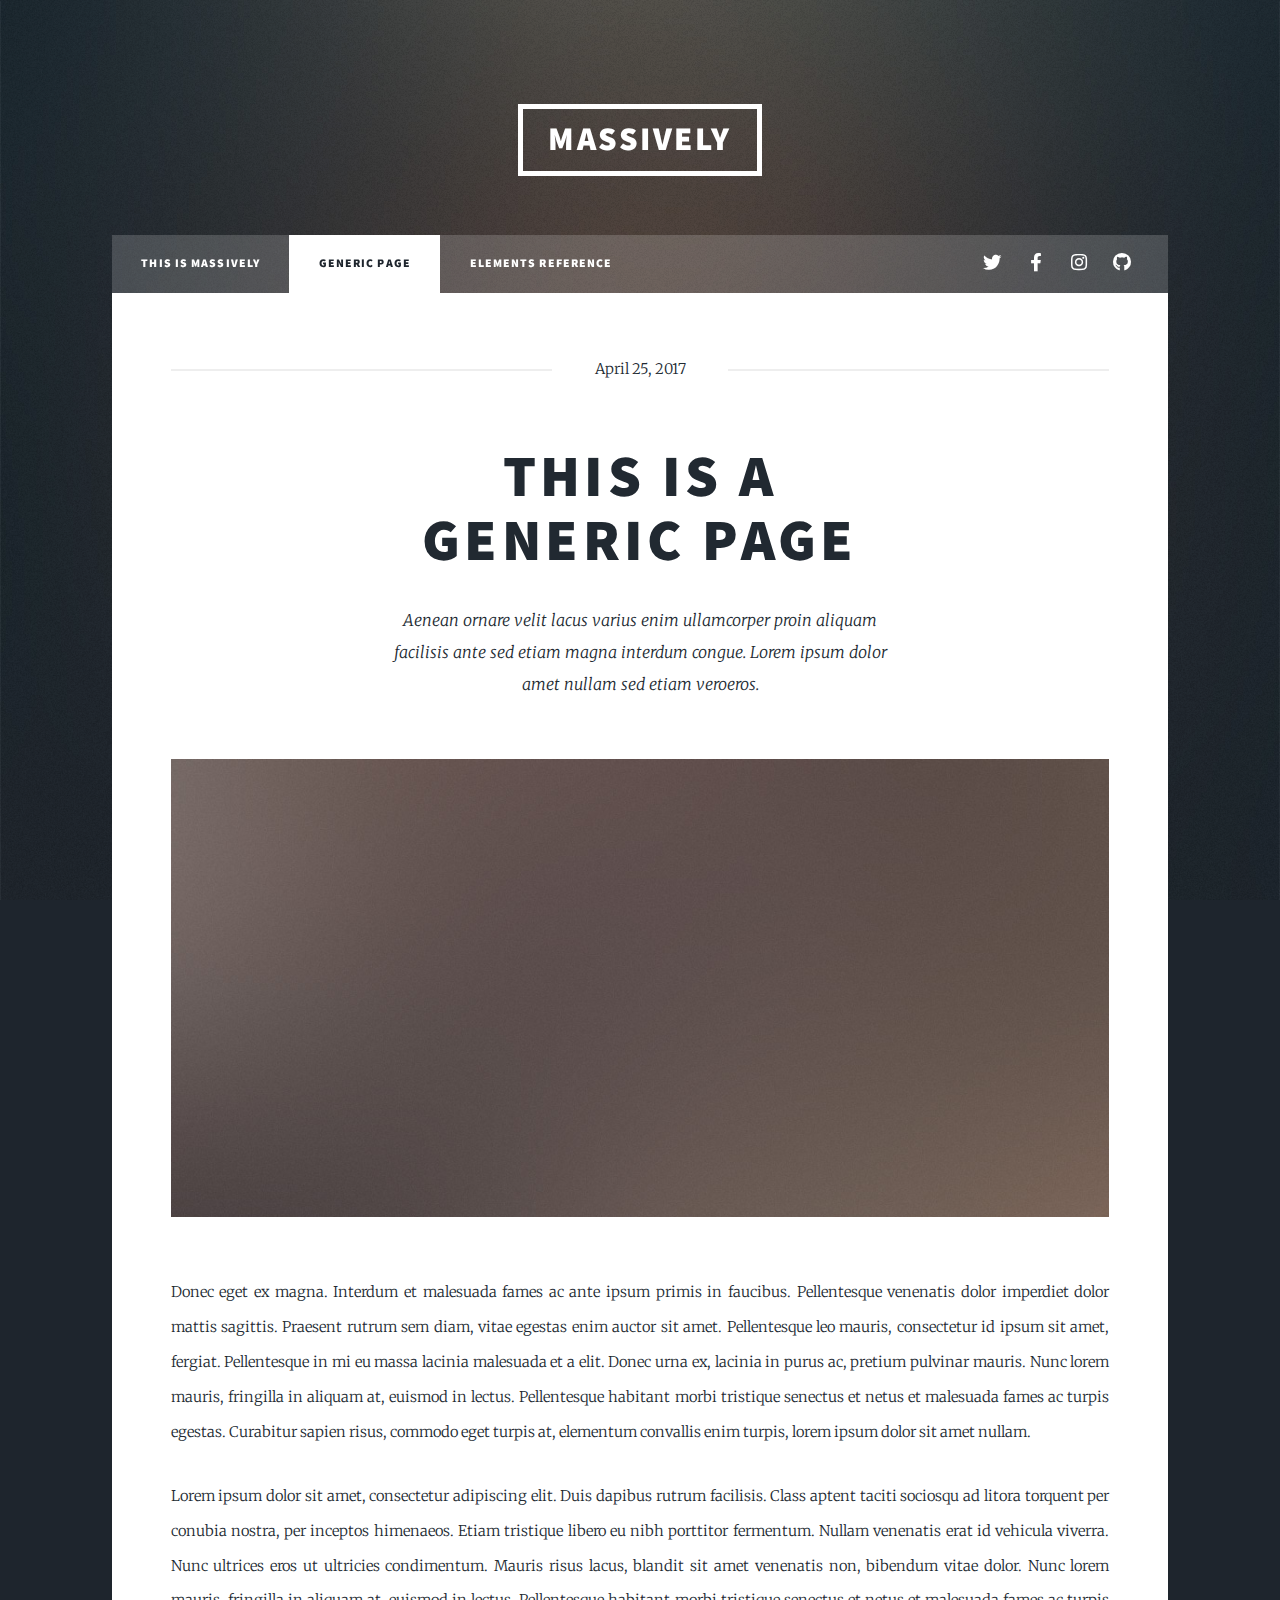
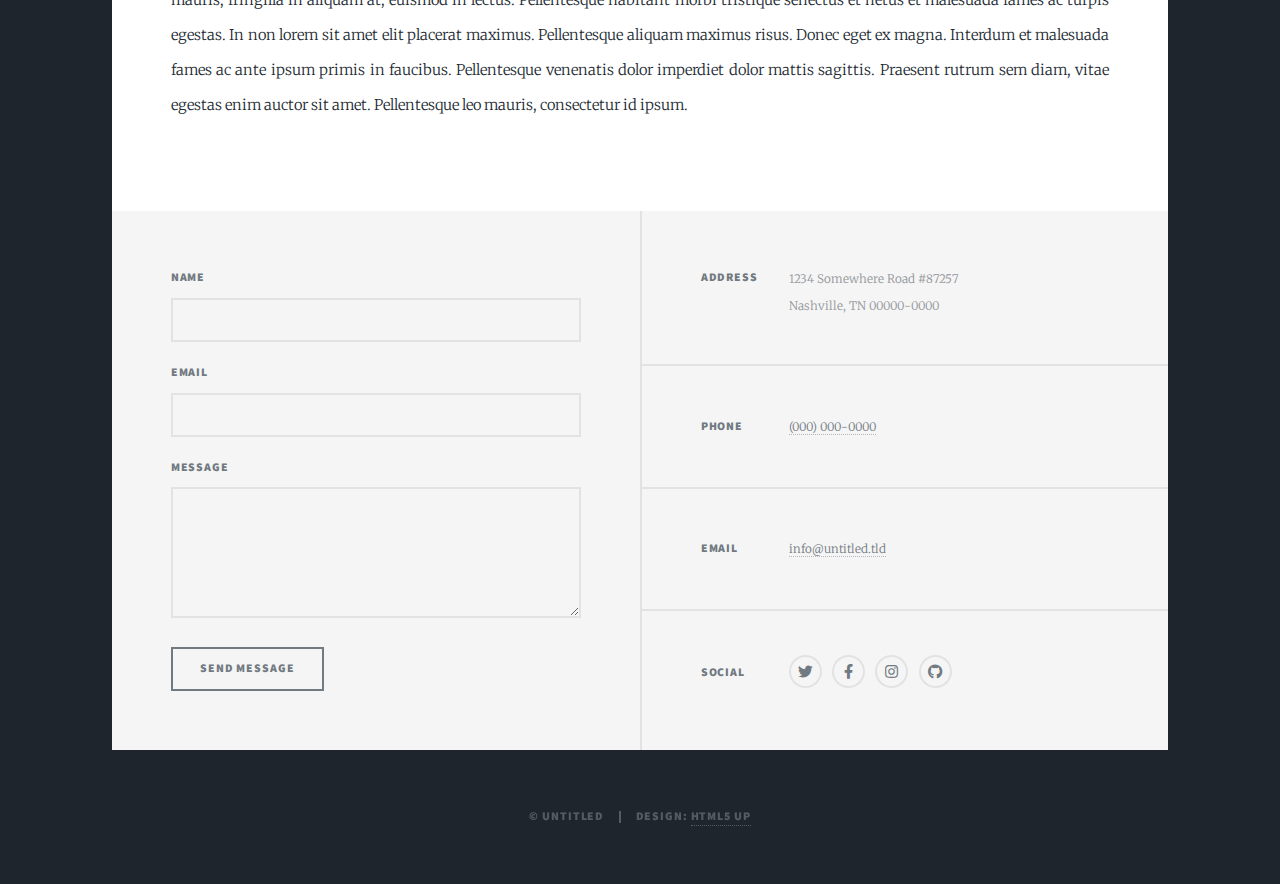
<file: generic.html>
<!DOCTYPE HTML>
<!--
	Massively by HTML5 UP
	html5up.net | @ajlkn
	Free for personal and commercial use under the CCA 3.0 license (html5up.net/license)
-->
<html>
	<head>
		<title>Generic Page - Massively by HTML5 UP</title>
		<meta charset="utf-8" />
		<meta name="viewport" content="width=device-width, initial-scale=1, user-scalable=no" />
		<link rel="stylesheet" href="assets/css/main.css" />
		<noscript><link rel="stylesheet" href="assets/css/noscript.css" /></noscript>
	</head>
	<body class="is-preload">

		<!-- Wrapper -->
			<div id="wrapper">

				<!-- Header -->
					<header id="header">
						<a href="index.html" class="logo">Massively</a>
					</header>

				<!-- Nav -->
					<nav id="nav">
						<ul class="links">
							<li><a href="index.html">This is Massively</a></li>
							<li class="active"><a href="generic.html">Generic Page</a></li>
							<li><a href="elements.html">Elements Reference</a></li>
						</ul>
						<ul class="icons">
							<li><a href="#" class="icon brands fa-twitter"><span class="label">Twitter</span></a></li>
							<li><a href="#" class="icon brands fa-facebook-f"><span class="label">Facebook</span></a></li>
							<li><a href="#" class="icon brands fa-instagram"><span class="label">Instagram</span></a></li>
							<li><a href="#" class="icon brands fa-github"><span class="label">GitHub</span></a></li>
						</ul>
					</nav>

				<!-- Main -->
					<div id="main">

						<!-- Post -->
							<section class="post">
								<header class="major">
									<span class="date">April 25, 2017</span>
									<h1>This is a<br />
									Generic Page</h1>
									<p>Aenean ornare velit lacus varius enim ullamcorper proin aliquam<br />
									facilisis ante sed etiam magna interdum congue. Lorem ipsum dolor<br />
									amet nullam sed etiam veroeros.</p>
								</header>
								<div class="image main"><img src="images/pic01.jpg" alt="" /></div>
								<p>Donec eget ex magna. Interdum et malesuada fames ac ante ipsum primis in faucibus. Pellentesque venenatis dolor imperdiet dolor mattis sagittis. Praesent rutrum sem diam, vitae egestas enim auctor sit amet. Pellentesque leo mauris, consectetur id ipsum sit amet, fergiat. Pellentesque in mi eu massa lacinia malesuada et a elit. Donec urna ex, lacinia in purus ac, pretium pulvinar mauris. Nunc lorem mauris, fringilla in aliquam at, euismod in lectus. Pellentesque habitant morbi tristique senectus et netus et malesuada fames ac turpis egestas. Curabitur sapien risus, commodo eget turpis at, elementum convallis enim turpis, lorem ipsum dolor sit amet nullam.</p>
								<p>Lorem ipsum dolor sit amet, consectetur adipiscing elit. Duis dapibus rutrum facilisis. Class aptent taciti sociosqu ad litora torquent per conubia nostra, per inceptos himenaeos. Etiam tristique libero eu nibh porttitor fermentum. Nullam venenatis erat id vehicula viverra. Nunc ultrices eros ut ultricies condimentum. Mauris risus lacus, blandit sit amet venenatis non, bibendum vitae dolor. Nunc lorem mauris, fringilla in aliquam at, euismod in lectus. Pellentesque habitant morbi tristique senectus et netus et malesuada fames ac turpis egestas. In non lorem sit amet elit placerat maximus. Pellentesque aliquam maximus risus. Donec eget ex magna. Interdum et malesuada fames ac ante ipsum primis in faucibus. Pellentesque venenatis dolor imperdiet dolor mattis sagittis. Praesent rutrum sem diam, vitae egestas enim auctor sit amet. Pellentesque leo mauris, consectetur id ipsum.</p>
							</section>

					</div>

				<!-- Footer -->
					<footer id="footer">
						<section>
							<form method="post" action="#">
								<div class="fields">
									<div class="field">
										<label for="name">Name</label>
										<input type="text" name="name" id="name" />
									</div>
									<div class="field">
										<label for="email">Email</label>
										<input type="text" name="email" id="email" />
									</div>
									<div class="field">
										<label for="message">Message</label>
										<textarea name="message" id="message" rows="3"></textarea>
									</div>
								</div>
								<ul class="actions">
									<li><input type="submit" value="Send Message" /></li>
								</ul>
							</form>
						</section>
						<section class="split contact">
							<section class="alt">
								<h3>Address</h3>
								<p>1234 Somewhere Road #87257<br />
								Nashville, TN 00000-0000</p>
							</section>
							<section>
								<h3>Phone</h3>
								<p><a href="#">(000) 000-0000</a></p>
							</section>
							<section>
								<h3>Email</h3>
								<p><a href="#">info@untitled.tld</a></p>
							</section>
							<section>
								<h3>Social</h3>
								<ul class="icons alt">
									<li><a href="#" class="icon brands alt fa-twitter"><span class="label">Twitter</span></a></li>
									<li><a href="#" class="icon brands alt fa-facebook-f"><span class="label">Facebook</span></a></li>
									<li><a href="#" class="icon brands alt fa-instagram"><span class="label">Instagram</span></a></li>
									<li><a href="#" class="icon brands alt fa-github"><span class="label">GitHub</span></a></li>
								</ul>
							</section>
						</section>
					</footer>

				<!-- Copyright -->
					<div id="copyright">
						<ul><li>&copy; Untitled</li><li>Design: <a href="https://html5up.net">HTML5 UP</a></li></ul>
					</div>

			</div>

		<!-- Scripts -->
			<script src="assets/js/jquery.min.js"></script>
			<script src="assets/js/jquery.scrollex.min.js"></script>
			<script src="assets/js/jquery.scrolly.min.js"></script>
			<script src="assets/js/browser.min.js"></script>
			<script src="assets/js/breakpoints.min.js"></script>
			<script src="assets/js/util.js"></script>
			<script src="assets/js/main.js"></script>

	</body>
</html>
</file>
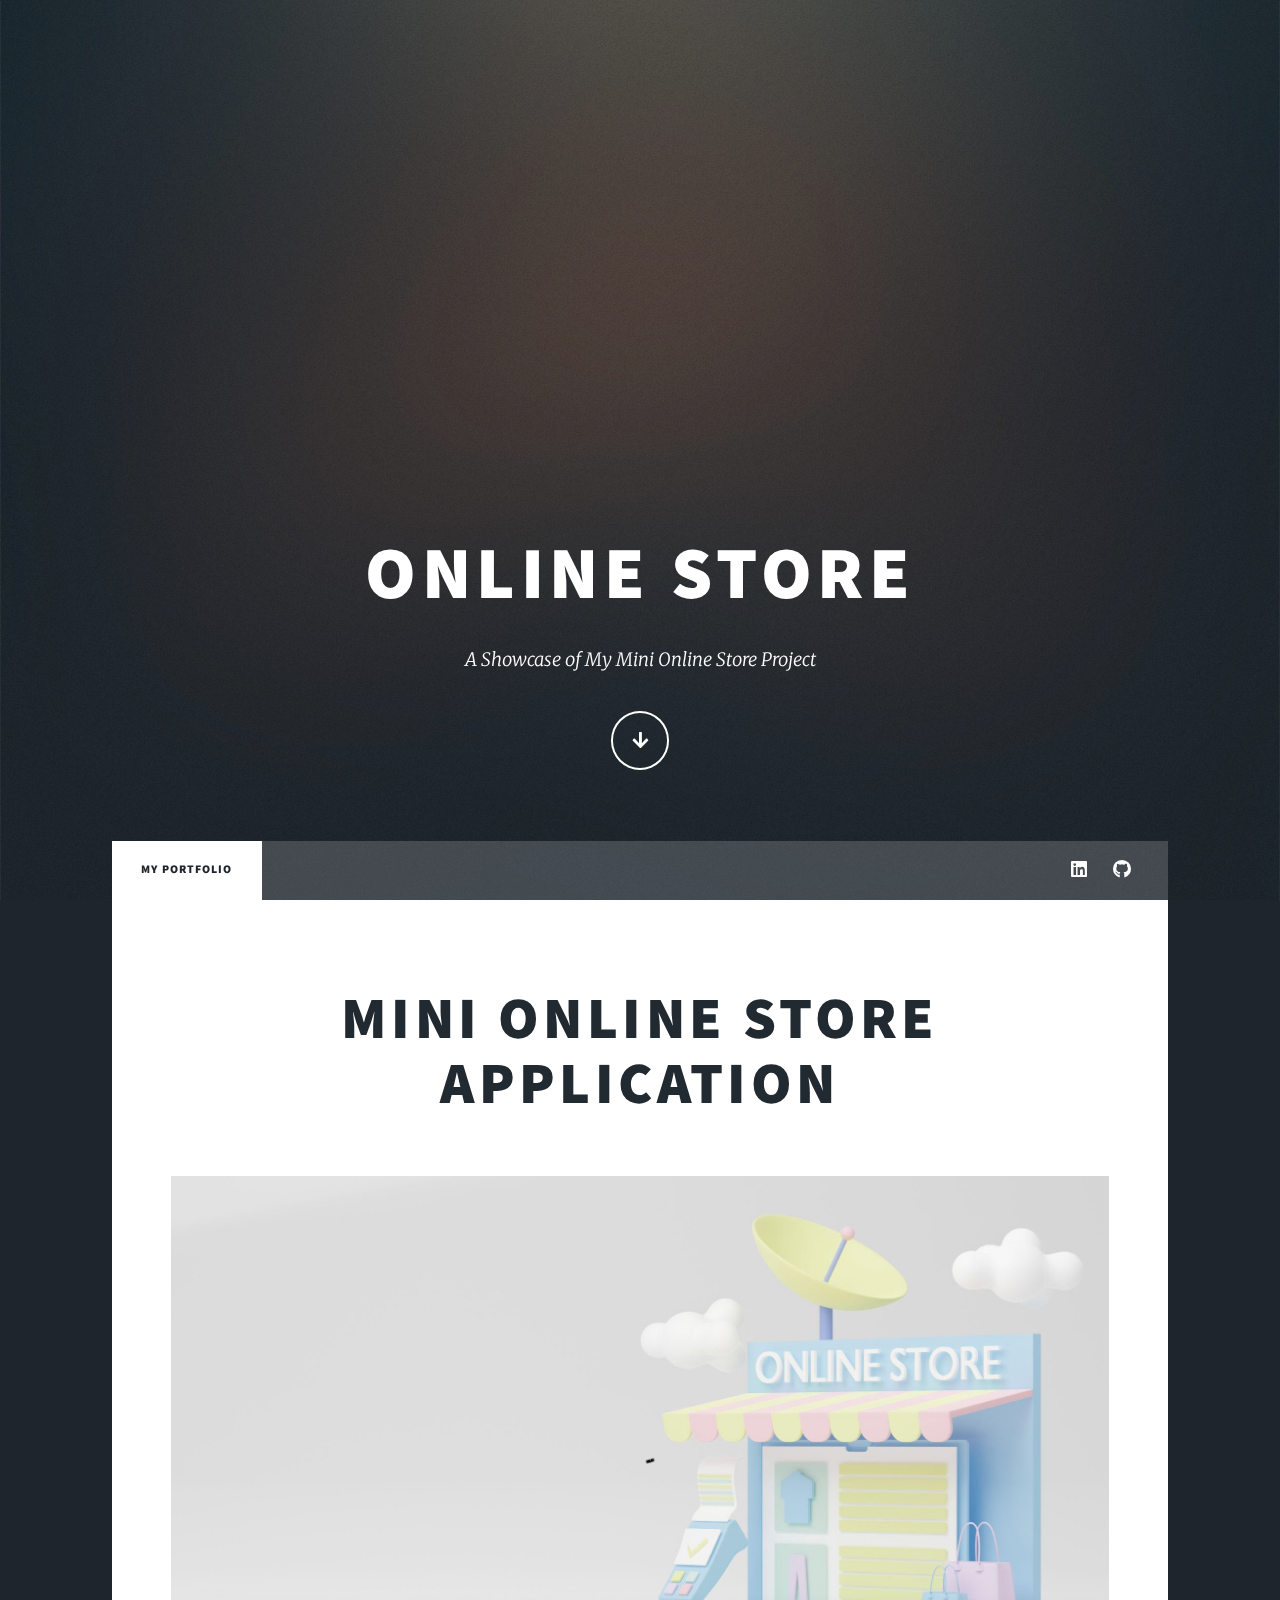
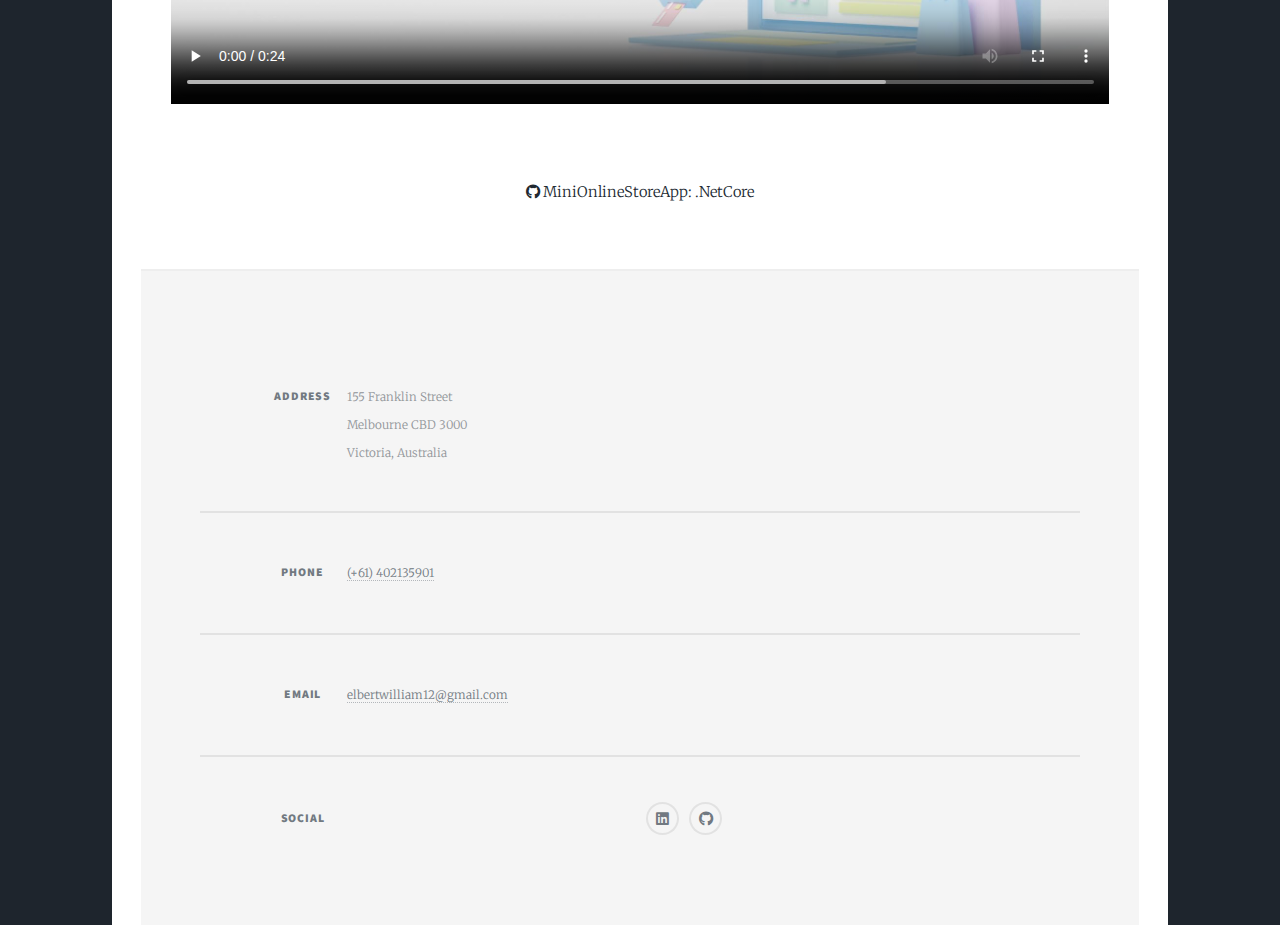
<file: MiniOnlineStore.html>
<!DOCTYPE HTML>

<html>
	<head>
		<title>Elbert William Portfolio</title>
		<meta charset="utf-8" />
		<meta name="viewport" content="width=device-width, initial-scale=1, user-scalable=no" />
		<link rel="stylesheet" href="assets/css/main.css" />
		<noscript><link rel="stylesheet" href="assets/css/noscript.css" /></noscript>
	</head>
	<body class="is-preload">

		<!-- Wrapper -->
			<div id="wrapper" class="fade-in">

				<!-- Intro -->
					<div id="intro">
						<h1>Online Store</h1>
						<p>A Showcase of My Mini Online Store Project </p>
						<ul class="actions">
							<li><a href="#header" class="button icon solid solo fa-arrow-down scrolly">Continue</a></li>
						</ul>
					</div>

				<!-- Header -->
					<header id="header">
						<a href="index.html" class="logo">Home</a>
					</header>

				<!-- Nav -->
					<nav id="nav">
						<ul class="links">
							<li class="active"><a href="index.html">My Portfolio</a></li>
						</ul>
						<ul class="icons">
							<li><a href="https://www.linkedin.com/in/elbert-william-7913aa1a3/" class="icon brands fa-linkedin"><span class="label">Linkedin</span></a></li>
							<li><a href="https://github.com/elbertwilliam" class="icon brands fa-github"><span class="label">GitHub</span></a></li>
						</ul>
					</nav>

				<!-- Main -->
					<div id="main">

						<!-- Featured Post -->
						<article class="post featured">
							<header class="major">
								<h2><a>Mini Online Store Application</a></h2>
							</header>
							<a class="image main"><video controls poster="images/shoppingstore.jpg">
								<source src ="videos/store.mp4" type="video/mp4">
							</video></a>
							<a href="https://github.com/elbertwilliam/MiniOnlineStore.git" class="icon brands fa-github"><span class="label">GitHub</span>	MiniOnlineStoreApp: .NetCore</a>
						</article>
                            <footer id="footer">
                                <section class="split contact">
                                    <section class="alt">
                                        <h3>Address</h3>
                                        <p>155 Franklin Street<br />
                                        Melbourne CBD 3000<br/>
                                        Victoria, Australia</p>
                                    </section>
                                    <section>
                                        <h3>Phone</h3>
                                        <p><a href="+61402135901">(+61) 402135901</a></p>
                                    </section>
                                    <section>
                                        <h3>Email</h3>
                                        <p><a href="elbertwilliam12@gmail.com">elbertwilliam12@gmail.com</a></p>
                                    </section>
                                    <section>
                                        <h3>Social</h3>
                                        <ul class="icons alt">
                                            <li><a href="https://www.linkedin.com/in/elbert-william-7913aa1a3/" class="icon brands fa-linkedin"><span class="label">Linkedin</span></a></li>
                                            <li><a href="https://github.com/elbertwilliam" class="icon brands fa-github"><span class="label">GitHub</span></a></li>
                                        </ul>
                                    </section>
                                </section>
                            </footer>
        
        
                    </div>
		<!-- Scripts -->
			<script src="assets/js/jquery.min.js"></script>
			<script src="assets/js/jquery.scrollex.min.js"></script>
			<script src="assets/js/jquery.scrolly.min.js"></script>
			<script src="assets/js/browser.min.js"></script>
			<script src="assets/js/breakpoints.min.js"></script>
			<script src="assets/js/util.js"></script>
			<script src="assets/js/main.js"></script>

	</body>
</html>
</file>
<file: assets/css/main.css>
@import url(fontawesome-all.min.css);
@import url("https://fonts.googleapis.com/css?family=Merriweather:300,700,300italic,700italic|Source+Sans+Pro:900");

/*
	Massively by HTML5 UP
	html5up.net | @ajlkn
	Free for personal and commercial use under the CCA 3.0 license (html5up.net/license)
*/

html, body, div, span, applet, object,
iframe, h1, h2, h3, h4, h5, h6, p, blockquote,
pre, a, abbr, acronym, address, big, cite,
code, del, dfn, em, img, ins, kbd, q, s, samp,
small, strike, strong, sub, sup, tt, var, b,
u, i, center, dl, dt, dd, ol, ul, li, fieldset,
form, label, legend, table, caption, tbody,
tfoot, thead, tr, th, td, article, aside,
canvas, details, embed, figure, figcaption,
footer, header, hgroup, menu, nav, output, ruby,
section, summary, time, mark, audio {
	margin: 0;
	padding: 0;
	border: 0;
	font-size: 100%;
	font: inherit;
	vertical-align: baseline;}
video {
	height: 320;
	width: 100%;
}

article, aside, details, figcaption, figure,
footer, header, hgroup, menu, nav, section {
	display: block;}

body {
	line-height: 1;
}

ol, ul {
	list-style: none;
}

blockquote, q {
	quotes: none;
}

	blockquote:before, blockquote:after, q:before, q:after {
		content: '';
		content: none;
	}

table {
	border-collapse: collapse;
	border-spacing: 0;
}

body {
	-webkit-text-size-adjust: none;
}

mark {
	background-color: transparent;
	color: inherit;
}

input::-moz-focus-inner {
	border: 0;
	padding: 0;
}

input, select, textarea {
	-moz-appearance: none;
	-webkit-appearance: none;
	-ms-appearance: none;
	appearance: none;
}

/* Basic */

	@-ms-viewport {
		width: device-width;
	}

	body {
		-ms-overflow-style: scrollbar;
	}

	@media screen and (max-width: 480px) {

		html, body {
			min-width: 320px;
		}

	}

	html {
		box-sizing: border-box;
	}

	*, *:before, *:after {
		box-sizing: inherit;
	}

	body {
		background-color: #1e252d;
	}

		body.is-preload *, body.is-preload *:before, body.is-preload *:after {
			-moz-animation: none !important;
			-webkit-animation: none !important;
			-ms-animation: none !important;
			animation: none !important;
			-moz-transition: none !important;
			-webkit-transition: none !important;
			-ms-transition: none !important;
			transition: none !important;
		}

/* Type */

	html {
		font-size: 16pt;
	}

		@media screen and (max-width: 1680px) {

			html {
				font-size: 12pt;
			}

		}

		@media screen and (max-width: 1280px) {

			html {
				font-size: 11pt;
			}

		}

		@media screen and (max-width: 360px) {

			html {
				font-size: 10pt;
			}

		}

	body {
		color: #212931;
	}

	body, input, select, textarea {
		font-family: "Merriweather", Georgia, serif;
		font-weight: 300;
		font-size: 1rem;
		line-height: 2.375;
	}

	a {
		-moz-transition: color 0.2s ease-in-out, background-color 0.2s ease-in-out, border-color 0.2s ease-in-out, box-shadow 0.2s ease-in-out;
		-webkit-transition: color 0.2s ease-in-out, background-color 0.2s ease-in-out, border-color 0.2s ease-in-out, box-shadow 0.2s ease-in-out;
		-ms-transition: color 0.2s ease-in-out, background-color 0.2s ease-in-out, border-color 0.2s ease-in-out, box-shadow 0.2s ease-in-out;
		transition: color 0.2s ease-in-out, background-color 0.2s ease-in-out, border-color 0.2s ease-in-out, box-shadow 0.2s ease-in-out;
		border-bottom: dotted 1px;
		text-decoration: none;
	}

		a:hover {
			border-bottom-color: transparent;
		}

	strong, b {
		font-weight: 600;
	}

	em, i {
		font-style: italic;
	}

	p {
		text-align: justify;
		margin: 0 0 2rem 0;
	}

	h1, h2, h3, h4, h5, h6 {
		font-family: "Source Sans Pro", Helvetica, sans-serif;
		font-weight: 900;
		line-height: 1.5;
		letter-spacing: 0.075em;
		text-transform: uppercase;
		margin: 0 0 1rem 0;
	}

		h1 a, h2 a, h3 a, h4 a, h5 a, h6 a {
			border-bottom: 0;
			color: inherit;
			text-decoration: none;
		}

	h1 {
		font-size: 4rem;
		line-height: 1.1;
		margin: 0 0 2rem 0;
	}

	h2 {
		font-size: 1.75rem;
		line-height: 1.3;
		margin: 0 0 1.5rem 0;
	}

	h3 {
		font-size: 1.25rem;
		margin: 0 0 1.5rem 0;
	}

	h4 {
		font-size: 1rem;
	}

	h5 {
		font-size: 0.9rem;
	}

	h6 {
		font-size: 0.8rem;
	}

	sub {
		font-size: 0.8rem;
		position: relative;
		top: 0.5rem;
	}

	sup {
		font-size: 0.8rem;
		position: relative;
		top: -0.5rem;
	}

	blockquote {
		border-left: solid 4px;
		font-style: italic;
		margin: 0 0 2rem 0;
		padding: 0.5rem 0 0.5rem 2rem;
	}

	code {
		border: solid 2px;
		font-family: "Courier New", monospace;
		font-size: 0.9rem;
		margin: 0 0.25rem;
		padding: 0.25rem 0.65rem;
	}

	pre {
		-webkit-overflow-scrolling: touch;
		font-family: "Courier New", monospace;
		font-size: 0.9rem;
		margin: 0 0 2rem 0;
	}

		pre code {
			display: block;
			line-height: 1.75;
			padding: 1rem 1.5rem;
			overflow-x: auto;
		}

	hr {
		border: 0;
		border-bottom: solid 2px;
		margin: 3rem 0;
	}

		hr.major {
			margin: 5rem 0;
		}

	.align-left {
		text-align: left;
	}

	.align-center {
		text-align: center;
	}

	.align-right {
		text-align: right;
	}

	input, select, textarea {
		color: #212931;
	}

	a {
		color: #212931;
		border-bottom-color: rgba(33, 41, 49, 0.5);
	}

		a:hover {
			border-bottom-color: transparent;
			color: #18bfef !important;
		}

	strong, b {
		color: #212931;
	}

	h1, h2, h3, h4, h5, h6 {
		color: #212931;
	}

	blockquote {
		border-left-color: #eeeeee;
	}

	code {
		background: rgba(220, 220, 220, 0.25);
		border-color: #eeeeee;
	}

	hr {
		border-bottom-color: #eeeeee;
	}

/* Row */

	.row {
		display: flex;
		flex-wrap: wrap;
		box-sizing: border-box;
		align-items: stretch;
	}

		.row > * {
			box-sizing: border-box;
		}

		.row.gtr-uniform > * > :last-child {
			margin-bottom: 0;
		}

		.row.aln-left {
			justify-content: flex-start;
		}

		.row.aln-center {
			justify-content: center;
		}

		.row.aln-right {
			justify-content: flex-end;
		}

		.row.aln-top {
			align-items: flex-start;
		}

		.row.aln-middle {
			align-items: center;
		}

		.row.aln-bottom {
			align-items: flex-end;
		}

		.row > .imp {
			order: -1;
		}

		.row > .col-1 {
			width: 8.33333%;
		}

		.row > .off-1 {
			margin-left: 8.33333%;
		}

		.row > .col-2 {
			width: 16.66667%;
		}

		.row > .off-2 {
			margin-left: 16.66667%;
		}

		.row > .col-3 {
			width: 25%;
		}

		.row > .off-3 {
			margin-left: 25%;
		}

		.row > .col-4 {
			width: 33.33333%;
		}

		.row > .off-4 {
			margin-left: 33.33333%;
		}

		.row > .col-5 {
			width: 41.66667%;
		}

		.row > .off-5 {
			margin-left: 41.66667%;
		}

		.row > .col-6 {
			width: 50%;
		}

		.row > .off-6 {
			margin-left: 50%;
		}

		.row > .col-7 {
			width: 58.33333%;
		}

		.row > .off-7 {
			margin-left: 58.33333%;
		}

		.row > .col-8 {
			width: 66.66667%;
		}

		.row > .off-8 {
			margin-left: 66.66667%;
		}

		.row > .col-9 {
			width: 75%;
		}

		.row > .off-9 {
			margin-left: 75%;
		}

		.row > .col-10 {
			width: 83.33333%;
		}

		.row > .off-10 {
			margin-left: 83.33333%;
		}

		.row > .col-11 {
			width: 91.66667%;
		}

		.row > .off-11 {
			margin-left: 91.66667%;
		}

		.row > .col-12 {
			width: 100%;
		}

		.row > .off-12 {
			margin-left: 100%;
		}

		.row.gtr-0 {
			margin-top: 0;
			margin-left: 0rem;
		}

			.row.gtr-0 > * {
				padding: 0 0 0 0rem;
			}

			.row.gtr-0.gtr-uniform {
				margin-top: 0rem;
			}

				.row.gtr-0.gtr-uniform > * {
					padding-top: 0rem;
				}

		.row.gtr-25 {
			margin-top: 0;
			margin-left: -0.375rem;
		}

			.row.gtr-25 > * {
				padding: 0 0 0 0.375rem;
			}

			.row.gtr-25.gtr-uniform {
				margin-top: -0.375rem;
			}

				.row.gtr-25.gtr-uniform > * {
					padding-top: 0.375rem;
				}

		.row.gtr-50 {
			margin-top: 0;
			margin-left: -0.75rem;
		}

			.row.gtr-50 > * {
				padding: 0 0 0 0.75rem;
			}

			.row.gtr-50.gtr-uniform {
				margin-top: -0.75rem;
			}

				.row.gtr-50.gtr-uniform > * {
					padding-top: 0.75rem;
				}

		.row {
			margin-top: 0;
			margin-left: -1.5rem;
		}

			.row > * {
				padding: 0 0 0 1.5rem;
			}

			.row.gtr-uniform {
				margin-top: -1.5rem;
			}

				.row.gtr-uniform > * {
					padding-top: 1.5rem;
				}

		.row.gtr-150 {
			margin-top: 0;
			margin-left: -2.25rem;
		}

			.row.gtr-150 > * {
				padding: 0 0 0 2.25rem;
			}

			.row.gtr-150.gtr-uniform {
				margin-top: -2.25rem;
			}

				.row.gtr-150.gtr-uniform > * {
					padding-top: 2.25rem;
				}

		.row.gtr-200 {
			margin-top: 0;
			margin-left: -3rem;
		}

			.row.gtr-200 > * {
				padding: 0 0 0 3rem;
			}

			.row.gtr-200.gtr-uniform {
				margin-top: -3rem;
			}

				.row.gtr-200.gtr-uniform > * {
					padding-top: 3rem;
				}

		@media screen and (max-width: 1680px) {

			.row {
				display: flex;
				flex-wrap: wrap;
				box-sizing: border-box;
				align-items: stretch;
			}

				.row > * {
					box-sizing: border-box;
				}

				.row.gtr-uniform > * > :last-child {
					margin-bottom: 0;
				}

				.row.aln-left {
					justify-content: flex-start;
				}

				.row.aln-center {
					justify-content: center;
				}

				.row.aln-right {
					justify-content: flex-end;
				}

				.row.aln-top {
					align-items: flex-start;
				}

				.row.aln-middle {
					align-items: center;
				}

				.row.aln-bottom {
					align-items: flex-end;
				}

				.row > .imp-xlarge {
					order: -1;
				}

				.row > .col-1-xlarge {
					width: 8.33333%;
				}

				.row > .off-1-xlarge {
					margin-left: 8.33333%;
				}

				.row > .col-2-xlarge {
					width: 16.66667%;
				}

				.row > .off-2-xlarge {
					margin-left: 16.66667%;
				}

				.row > .col-3-xlarge {
					width: 25%;
				}

				.row > .off-3-xlarge {
					margin-left: 25%;
				}

				.row > .col-4-xlarge {
					width: 33.33333%;
				}

				.row > .off-4-xlarge {
					margin-left: 33.33333%;
				}

				.row > .col-5-xlarge {
					width: 41.66667%;
				}

				.row > .off-5-xlarge {
					margin-left: 41.66667%;
				}

				.row > .col-6-xlarge {
					width: 50%;
				}

				.row > .off-6-xlarge {
					margin-left: 50%;
				}

				.row > .col-7-xlarge {
					width: 58.33333%;
				}

				.row > .off-7-xlarge {
					margin-left: 58.33333%;
				}

				.row > .col-8-xlarge {
					width: 66.66667%;
				}

				.row > .off-8-xlarge {
					margin-left: 66.66667%;
				}

				.row > .col-9-xlarge {
					width: 75%;
				}

				.row > .off-9-xlarge {
					margin-left: 75%;
				}

				.row > .col-10-xlarge {
					width: 83.33333%;
				}

				.row > .off-10-xlarge {
					margin-left: 83.33333%;
				}

				.row > .col-11-xlarge {
					width: 91.66667%;
				}

				.row > .off-11-xlarge {
					margin-left: 91.66667%;
				}

				.row > .col-12-xlarge {
					width: 100%;
				}

				.row > .off-12-xlarge {
					margin-left: 100%;
				}

				.row.gtr-0 {
					margin-top: 0;
					margin-left: 0rem;
				}

					.row.gtr-0 > * {
						padding: 0 0 0 0rem;
					}

					.row.gtr-0.gtr-uniform {
						margin-top: 0rem;
					}

						.row.gtr-0.gtr-uniform > * {
							padding-top: 0rem;
						}

				.row.gtr-25 {
					margin-top: 0;
					margin-left: -0.375rem;
				}

					.row.gtr-25 > * {
						padding: 0 0 0 0.375rem;
					}

					.row.gtr-25.gtr-uniform {
						margin-top: -0.375rem;
					}

						.row.gtr-25.gtr-uniform > * {
							padding-top: 0.375rem;
						}

				.row.gtr-50 {
					margin-top: 0;
					margin-left: -0.75rem;
				}

					.row.gtr-50 > * {
						padding: 0 0 0 0.75rem;
					}

					.row.gtr-50.gtr-uniform {
						margin-top: -0.75rem;
					}

						.row.gtr-50.gtr-uniform > * {
							padding-top: 0.75rem;
						}

				.row {
					margin-top: 0;
					margin-left: -1.5rem;
				}

					.row > * {
						padding: 0 0 0 1.5rem;
					}

					.row.gtr-uniform {
						margin-top: -1.5rem;
					}

						.row.gtr-uniform > * {
							padding-top: 1.5rem;
						}

				.row.gtr-150 {
					margin-top: 0;
					margin-left: -2.25rem;
				}

					.row.gtr-150 > * {
						padding: 0 0 0 2.25rem;
					}

					.row.gtr-150.gtr-uniform {
						margin-top: -2.25rem;
					}

						.row.gtr-150.gtr-uniform > * {
							padding-top: 2.25rem;
						}

				.row.gtr-200 {
					margin-top: 0;
					margin-left: -3rem;
				}

					.row.gtr-200 > * {
						padding: 0 0 0 3rem;
					}

					.row.gtr-200.gtr-uniform {
						margin-top: -3rem;
					}

						.row.gtr-200.gtr-uniform > * {
							padding-top: 3rem;
						}

		}

		@media screen and (max-width: 1280px) {

			.row {
				display: flex;
				flex-wrap: wrap;
				box-sizing: border-box;
				align-items: stretch;
			}

				.row > * {
					box-sizing: border-box;
				}

				.row.gtr-uniform > * > :last-child {
					margin-bottom: 0;
				}

				.row.aln-left {
					justify-content: flex-start;
				}

				.row.aln-center {
					justify-content: center;
				}

				.row.aln-right {
					justify-content: flex-end;
				}

				.row.aln-top {
					align-items: flex-start;
				}

				.row.aln-middle {
					align-items: center;
				}

				.row.aln-bottom {
					align-items: flex-end;
				}

				.row > .imp-large {
					order: -1;
				}

				.row > .col-1-large {
					width: 8.33333%;
				}

				.row > .off-1-large {
					margin-left: 8.33333%;
				}

				.row > .col-2-large {
					width: 16.66667%;
				}

				.row > .off-2-large {
					margin-left: 16.66667%;
				}

				.row > .col-3-large {
					width: 25%;
				}

				.row > .off-3-large {
					margin-left: 25%;
				}

				.row > .col-4-large {
					width: 33.33333%;
				}

				.row > .off-4-large {
					margin-left: 33.33333%;
				}

				.row > .col-5-large {
					width: 41.66667%;
				}

				.row > .off-5-large {
					margin-left: 41.66667%;
				}

				.row > .col-6-large {
					width: 50%;
				}

				.row > .off-6-large {
					margin-left: 50%;
				}

				.row > .col-7-large {
					width: 58.33333%;
				}

				.row > .off-7-large {
					margin-left: 58.33333%;
				}

				.row > .col-8-large {
					width: 66.66667%;
				}

				.row > .off-8-large {
					margin-left: 66.66667%;
				}

				.row > .col-9-large {
					width: 75%;
				}

				.row > .off-9-large {
					margin-left: 75%;
				}

				.row > .col-10-large {
					width: 83.33333%;
				}

				.row > .off-10-large {
					margin-left: 83.33333%;
				}

				.row > .col-11-large {
					width: 91.66667%;
				}

				.row > .off-11-large {
					margin-left: 91.66667%;
				}

				.row > .col-12-large {
					width: 100%;
				}

				.row > .off-12-large {
					margin-left: 100%;
				}

				.row.gtr-0 {
					margin-top: 0;
					margin-left: 0rem;
				}

					.row.gtr-0 > * {
						padding: 0 0 0 0rem;
					}

					.row.gtr-0.gtr-uniform {
						margin-top: 0rem;
					}

						.row.gtr-0.gtr-uniform > * {
							padding-top: 0rem;
						}

				.row.gtr-25 {
					margin-top: 0;
					margin-left: -0.375rem;
				}

					.row.gtr-25 > * {
						padding: 0 0 0 0.375rem;
					}

					.row.gtr-25.gtr-uniform {
						margin-top: -0.375rem;
					}

						.row.gtr-25.gtr-uniform > * {
							padding-top: 0.375rem;
						}

				.row.gtr-50 {
					margin-top: 0;
					margin-left: -0.75rem;
				}

					.row.gtr-50 > * {
						padding: 0 0 0 0.75rem;
					}

					.row.gtr-50.gtr-uniform {
						margin-top: -0.75rem;
					}

						.row.gtr-50.gtr-uniform > * {
							padding-top: 0.75rem;
						}

				.row {
					margin-top: 0;
					margin-left: -1.5rem;
				}

					.row > * {
						padding: 0 0 0 1.5rem;
					}

					.row.gtr-uniform {
						margin-top: -1.5rem;
					}

						.row.gtr-uniform > * {
							padding-top: 1.5rem;
						}

				.row.gtr-150 {
					margin-top: 0;
					margin-left: -2.25rem;
				}

					.row.gtr-150 > * {
						padding: 0 0 0 2.25rem;
					}

					.row.gtr-150.gtr-uniform {
						margin-top: -2.25rem;
					}

						.row.gtr-150.gtr-uniform > * {
							padding-top: 2.25rem;
						}

				.row.gtr-200 {
					margin-top: 0;
					margin-left: -3rem;
				}

					.row.gtr-200 > * {
						padding: 0 0 0 3rem;
					}

					.row.gtr-200.gtr-uniform {
						margin-top: -3rem;
					}

						.row.gtr-200.gtr-uniform > * {
							padding-top: 3rem;
						}

		}

		@media screen and (max-width: 980px) {

			.row {
				display: flex;
				flex-wrap: wrap;
				box-sizing: border-box;
				align-items: stretch;
			}

				.row > * {
					box-sizing: border-box;
				}

				.row.gtr-uniform > * > :last-child {
					margin-bottom: 0;
				}

				.row.aln-left {
					justify-content: flex-start;
				}

				.row.aln-center {
					justify-content: center;
				}

				.row.aln-right {
					justify-content: flex-end;
				}

				.row.aln-top {
					align-items: flex-start;
				}

				.row.aln-middle {
					align-items: center;
				}

				.row.aln-bottom {
					align-items: flex-end;
				}

				.row > .imp-medium {
					order: -1;
				}

				.row > .col-1-medium {
					width: 8.33333%;
				}

				.row > .off-1-medium {
					margin-left: 8.33333%;
				}

				.row > .col-2-medium {
					width: 16.66667%;
				}

				.row > .off-2-medium {
					margin-left: 16.66667%;
				}

				.row > .col-3-medium {
					width: 25%;
				}

				.row > .off-3-medium {
					margin-left: 25%;
				}

				.row > .col-4-medium {
					width: 33.33333%;
				}

				.row > .off-4-medium {
					margin-left: 33.33333%;
				}

				.row > .col-5-medium {
					width: 41.66667%;
				}

				.row > .off-5-medium {
					margin-left: 41.66667%;
				}

				.row > .col-6-medium {
					width: 50%;
				}

				.row > .off-6-medium {
					margin-left: 50%;
				}

				.row > .col-7-medium {
					width: 58.33333%;
				}

				.row > .off-7-medium {
					margin-left: 58.33333%;
				}

				.row > .col-8-medium {
					width: 66.66667%;
				}

				.row > .off-8-medium {
					margin-left: 66.66667%;
				}

				.row > .col-9-medium {
					width: 75%;
				}

				.row > .off-9-medium {
					margin-left: 75%;
				}

				.row > .col-10-medium {
					width: 83.33333%;
				}

				.row > .off-10-medium {
					margin-left: 83.33333%;
				}

				.row > .col-11-medium {
					width: 91.66667%;
				}

				.row > .off-11-medium {
					margin-left: 91.66667%;
				}

				.row > .col-12-medium {
					width: 100%;
				}

				.row > .off-12-medium {
					margin-left: 100%;
				}

				.row.gtr-0 {
					margin-top: 0;
					margin-left: 0rem;
				}

					.row.gtr-0 > * {
						padding: 0 0 0 0rem;
					}

					.row.gtr-0.gtr-uniform {
						margin-top: 0rem;
					}

						.row.gtr-0.gtr-uniform > * {
							padding-top: 0rem;
						}

				.row.gtr-25 {
					margin-top: 0;
					margin-left: -0.375rem;
				}

					.row.gtr-25 > * {
						padding: 0 0 0 0.375rem;
					}

					.row.gtr-25.gtr-uniform {
						margin-top: -0.375rem;
					}

						.row.gtr-25.gtr-uniform > * {
							padding-top: 0.375rem;
						}

				.row.gtr-50 {
					margin-top: 0;
					margin-left: -0.75rem;
				}

					.row.gtr-50 > * {
						padding: 0 0 0 0.75rem;
					}

					.row.gtr-50.gtr-uniform {
						margin-top: -0.75rem;
					}

						.row.gtr-50.gtr-uniform > * {
							padding-top: 0.75rem;
						}

				.row {
					margin-top: 0;
					margin-left: -1.5rem;
				}

					.row > * {
						padding: 0 0 0 1.5rem;
					}

					.row.gtr-uniform {
						margin-top: -1.5rem;
					}

						.row.gtr-uniform > * {
							padding-top: 1.5rem;
						}

				.row.gtr-150 {
					margin-top: 0;
					margin-left: -2.25rem;
				}

					.row.gtr-150 > * {
						padding: 0 0 0 2.25rem;
					}

					.row.gtr-150.gtr-uniform {
						margin-top: -2.25rem;
					}

						.row.gtr-150.gtr-uniform > * {
							padding-top: 2.25rem;
						}

				.row.gtr-200 {
					margin-top: 0;
					margin-left: -3rem;
				}

					.row.gtr-200 > * {
						padding: 0 0 0 3rem;
					}

					.row.gtr-200.gtr-uniform {
						margin-top: -3rem;
					}

						.row.gtr-200.gtr-uniform > * {
							padding-top: 3rem;
						}

		}

		@media screen and (max-width: 736px) {

			.row {
				display: flex;
				flex-wrap: wrap;
				box-sizing: border-box;
				align-items: stretch;
			}

				.row > * {
					box-sizing: border-box;
				}

				.row.gtr-uniform > * > :last-child {
					margin-bottom: 0;
				}

				.row.aln-left {
					justify-content: flex-start;
				}

				.row.aln-center {
					justify-content: center;
				}

				.row.aln-right {
					justify-content: flex-end;
				}

				.row.aln-top {
					align-items: flex-start;
				}

				.row.aln-middle {
					align-items: center;
				}

				.row.aln-bottom {
					align-items: flex-end;
				}

				.row > .imp-small {
					order: -1;
				}

				.row > .col-1-small {
					width: 8.33333%;
				}

				.row > .off-1-small {
					margin-left: 8.33333%;
				}

				.row > .col-2-small {
					width: 16.66667%;
				}

				.row > .off-2-small {
					margin-left: 16.66667%;
				}

				.row > .col-3-small {
					width: 25%;
				}

				.row > .off-3-small {
					margin-left: 25%;
				}

				.row > .col-4-small {
					width: 33.33333%;
				}

				.row > .off-4-small {
					margin-left: 33.33333%;
				}

				.row > .col-5-small {
					width: 41.66667%;
				}

				.row > .off-5-small {
					margin-left: 41.66667%;
				}

				.row > .col-6-small {
					width: 50%;
				}

				.row > .off-6-small {
					margin-left: 50%;
				}

				.row > .col-7-small {
					width: 58.33333%;
				}

				.row > .off-7-small {
					margin-left: 58.33333%;
				}

				.row > .col-8-small {
					width: 66.66667%;
				}

				.row > .off-8-small {
					margin-left: 66.66667%;
				}

				.row > .col-9-small {
					width: 75%;
				}

				.row > .off-9-small {
					margin-left: 75%;
				}

				.row > .col-10-small {
					width: 83.33333%;
				}

				.row > .off-10-small {
					margin-left: 83.33333%;
				}

				.row > .col-11-small {
					width: 91.66667%;
				}

				.row > .off-11-small {
					margin-left: 91.66667%;
				}

				.row > .col-12-small {
					width: 100%;
				}

				.row > .off-12-small {
					margin-left: 100%;
				}

				.row.gtr-0 {
					margin-top: 0;
					margin-left: 0rem;
				}

					.row.gtr-0 > * {
						padding: 0 0 0 0rem;
					}

					.row.gtr-0.gtr-uniform {
						margin-top: 0rem;
					}

						.row.gtr-0.gtr-uniform > * {
							padding-top: 0rem;
						}

				.row.gtr-25 {
					margin-top: 0;
					margin-left: -0.375rem;
				}

					.row.gtr-25 > * {
						padding: 0 0 0 0.375rem;
					}

					.row.gtr-25.gtr-uniform {
						margin-top: -0.375rem;
					}

						.row.gtr-25.gtr-uniform > * {
							padding-top: 0.375rem;
						}

				.row.gtr-50 {
					margin-top: 0;
					margin-left: -0.75rem;
				}

					.row.gtr-50 > * {
						padding: 0 0 0 0.75rem;
					}

					.row.gtr-50.gtr-uniform {
						margin-top: -0.75rem;
					}

						.row.gtr-50.gtr-uniform > * {
							padding-top: 0.75rem;
						}

				.row {
					margin-top: 0;
					margin-left: -1.5rem;
				}

					.row > * {
						padding: 0 0 0 1.5rem;
					}

					.row.gtr-uniform {
						margin-top: -1.5rem;
					}

						.row.gtr-uniform > * {
							padding-top: 1.5rem;
						}

				.row.gtr-150 {
					margin-top: 0;
					margin-left: -2.25rem;
				}

					.row.gtr-150 > * {
						padding: 0 0 0 2.25rem;
					}

					.row.gtr-150.gtr-uniform {
						margin-top: -2.25rem;
					}

						.row.gtr-150.gtr-uniform > * {
							padding-top: 2.25rem;
						}

				.row.gtr-200 {
					margin-top: 0;
					margin-left: -3rem;
				}

					.row.gtr-200 > * {
						padding: 0 0 0 3rem;
					}

					.row.gtr-200.gtr-uniform {
						margin-top: -3rem;
					}

						.row.gtr-200.gtr-uniform > * {
							padding-top: 3rem;
						}

		}

		@media screen and (max-width: 480px) {

			.row {
				display: flex;
				flex-wrap: wrap;
				box-sizing: border-box;
				align-items: stretch;
			}

				.row > * {
					box-sizing: border-box;
				}

				.row.gtr-uniform > * > :last-child {
					margin-bottom: 0;
				}

				.row.aln-left {
					justify-content: flex-start;
				}

				.row.aln-center {
					justify-content: center;
				}

				.row.aln-right {
					justify-content: flex-end;
				}

				.row.aln-top {
					align-items: flex-start;
				}

				.row.aln-middle {
					align-items: center;
				}

				.row.aln-bottom {
					align-items: flex-end;
				}

				.row > .imp-xsmall {
					order: -1;
				}

				.row > .col-1-xsmall {
					width: 8.33333%;
				}

				.row > .off-1-xsmall {
					margin-left: 8.33333%;
				}

				.row > .col-2-xsmall {
					width: 16.66667%;
				}

				.row > .off-2-xsmall {
					margin-left: 16.66667%;
				}

				.row > .col-3-xsmall {
					width: 25%;
				}

				.row > .off-3-xsmall {
					margin-left: 25%;
				}

				.row > .col-4-xsmall {
					width: 33.33333%;
				}

				.row > .off-4-xsmall {
					margin-left: 33.33333%;
				}

				.row > .col-5-xsmall {
					width: 41.66667%;
				}

				.row > .off-5-xsmall {
					margin-left: 41.66667%;
				}

				.row > .col-6-xsmall {
					width: 50%;
				}

				.row > .off-6-xsmall {
					margin-left: 50%;
				}

				.row > .col-7-xsmall {
					width: 58.33333%;
				}

				.row > .off-7-xsmall {
					margin-left: 58.33333%;
				}

				.row > .col-8-xsmall {
					width: 66.66667%;
				}

				.row > .off-8-xsmall {
					margin-left: 66.66667%;
				}

				.row > .col-9-xsmall {
					width: 75%;
				}

				.row > .off-9-xsmall {
					margin-left: 75%;
				}

				.row > .col-10-xsmall {
					width: 83.33333%;
				}

				.row > .off-10-xsmall {
					margin-left: 83.33333%;
				}

				.row > .col-11-xsmall {
					width: 91.66667%;
				}

				.row > .off-11-xsmall {
					margin-left: 91.66667%;
				}

				.row > .col-12-xsmall {
					width: 100%;
				}

				.row > .off-12-xsmall {
					margin-left: 100%;
				}

				.row.gtr-0 {
					margin-top: 0;
					margin-left: 0rem;
				}

					.row.gtr-0 > * {
						padding: 0 0 0 0rem;
					}

					.row.gtr-0.gtr-uniform {
						margin-top: 0rem;
					}

						.row.gtr-0.gtr-uniform > * {
							padding-top: 0rem;
						}

				.row.gtr-25 {
					margin-top: 0;
					margin-left: -0.375rem;
				}

					.row.gtr-25 > * {
						padding: 0 0 0 0.375rem;
					}

					.row.gtr-25.gtr-uniform {
						margin-top: -0.375rem;
					}

						.row.gtr-25.gtr-uniform > * {
							padding-top: 0.375rem;
						}

				.row.gtr-50 {
					margin-top: 0;
					margin-left: -0.75rem;
				}

					.row.gtr-50 > * {
						padding: 0 0 0 0.75rem;
					}

					.row.gtr-50.gtr-uniform {
						margin-top: -0.75rem;
					}

						.row.gtr-50.gtr-uniform > * {
							padding-top: 0.75rem;
						}

				.row {
					margin-top: 0;
					margin-left: -1.5rem;
				}

					.row > * {
						padding: 0 0 0 1.5rem;
					}

					.row.gtr-uniform {
						margin-top: -1.5rem;
					}

						.row.gtr-uniform > * {
							padding-top: 1.5rem;
						}

				.row.gtr-150 {
					margin-top: 0;
					margin-left: -2.25rem;
				}

					.row.gtr-150 > * {
						padding: 0 0 0 2.25rem;
					}

					.row.gtr-150.gtr-uniform {
						margin-top: -2.25rem;
					}

						.row.gtr-150.gtr-uniform > * {
							padding-top: 2.25rem;
						}

				.row.gtr-200 {
					margin-top: 0;
					margin-left: -3rem;
				}

					.row.gtr-200 > * {
						padding: 0 0 0 3rem;
					}

					.row.gtr-200.gtr-uniform {
						margin-top: -3rem;
					}

						.row.gtr-200.gtr-uniform > * {
							padding-top: 3rem;
						}

		}

		@media screen and (max-width: 360px) {

			.row {
				display: flex;
				flex-wrap: wrap;
				box-sizing: border-box;
				align-items: stretch;
			}

				.row > * {
					box-sizing: border-box;
				}

				.row.gtr-uniform > * > :last-child {
					margin-bottom: 0;
				}

				.row.aln-left {
					justify-content: flex-start;
				}

				.row.aln-center {
					justify-content: center;
				}

				.row.aln-right {
					justify-content: flex-end;
				}

				.row.aln-top {
					align-items: flex-start;
				}

				.row.aln-middle {
					align-items: center;
				}

				.row.aln-bottom {
					align-items: flex-end;
				}

				.row > .imp-xxsmall {
					order: -1;
				}

				.row > .col-1-xxsmall {
					width: 8.33333%;
				}

				.row > .off-1-xxsmall {
					margin-left: 8.33333%;
				}

				.row > .col-2-xxsmall {
					width: 16.66667%;
				}

				.row > .off-2-xxsmall {
					margin-left: 16.66667%;
				}

				.row > .col-3-xxsmall {
					width: 25%;
				}

				.row > .off-3-xxsmall {
					margin-left: 25%;
				}

				.row > .col-4-xxsmall {
					width: 33.33333%;
				}

				.row > .off-4-xxsmall {
					margin-left: 33.33333%;
				}

				.row > .col-5-xxsmall {
					width: 41.66667%;
				}

				.row > .off-5-xxsmall {
					margin-left: 41.66667%;
				}

				.row > .col-6-xxsmall {
					width: 50%;
				}

				.row > .off-6-xxsmall {
					margin-left: 50%;
				}

				.row > .col-7-xxsmall {
					width: 58.33333%;
				}

				.row > .off-7-xxsmall {
					margin-left: 58.33333%;
				}

				.row > .col-8-xxsmall {
					width: 66.66667%;
				}

				.row > .off-8-xxsmall {
					margin-left: 66.66667%;
				}

				.row > .col-9-xxsmall {
					width: 75%;
				}

				.row > .off-9-xxsmall {
					margin-left: 75%;
				}

				.row > .col-10-xxsmall {
					width: 83.33333%;
				}

				.row > .off-10-xxsmall {
					margin-left: 83.33333%;
				}

				.row > .col-11-xxsmall {
					width: 91.66667%;
				}

				.row > .off-11-xxsmall {
					margin-left: 91.66667%;
				}

				.row > .col-12-xxsmall {
					width: 100%;
				}

				.row > .off-12-xxsmall {
					margin-left: 100%;
				}

				.row.gtr-0 {
					margin-top: 0;
					margin-left: 0rem;
				}

					.row.gtr-0 > * {
						padding: 0 0 0 0rem;
					}

					.row.gtr-0.gtr-uniform {
						margin-top: 0rem;
					}

						.row.gtr-0.gtr-uniform > * {
							padding-top: 0rem;
						}

				.row.gtr-25 {
					margin-top: 0;
					margin-left: -0.375rem;
				}

					.row.gtr-25 > * {
						padding: 0 0 0 0.375rem;
					}

					.row.gtr-25.gtr-uniform {
						margin-top: -0.375rem;
					}

						.row.gtr-25.gtr-uniform > * {
							padding-top: 0.375rem;
						}

				.row.gtr-50 {
					margin-top: 0;
					margin-left: -0.75rem;
				}

					.row.gtr-50 > * {
						padding: 0 0 0 0.75rem;
					}

					.row.gtr-50.gtr-uniform {
						margin-top: -0.75rem;
					}

						.row.gtr-50.gtr-uniform > * {
							padding-top: 0.75rem;
						}

				.row {
					margin-top: 0;
					margin-left: -1.5rem;
				}

					.row > * {
						padding: 0 0 0 1.5rem;
					}

					.row.gtr-uniform {
						margin-top: -1.5rem;
					}

						.row.gtr-uniform > * {
							padding-top: 1.5rem;
						}

				.row.gtr-150 {
					margin-top: 0;
					margin-left: -2.25rem;
				}

					.row.gtr-150 > * {
						padding: 0 0 0 2.25rem;
					}

					.row.gtr-150.gtr-uniform {
						margin-top: -2.25rem;
					}

						.row.gtr-150.gtr-uniform > * {
							padding-top: 2.25rem;
						}

				.row.gtr-200 {
					margin-top: 0;
					margin-left: -3rem;
				}

					.row.gtr-200 > * {
						padding: 0 0 0 3rem;
					}

					.row.gtr-200.gtr-uniform {
						margin-top: -3rem;
					}

						.row.gtr-200.gtr-uniform > * {
							padding-top: 3rem;
						}

		}

/* Box */

	.box {
		border: solid 2px;
		margin-bottom: 2rem;
		padding: 1.5rem;
	}

		.box > :last-child,
		.box > :last-child > :last-child,
		.box > :last-child > :last-child > :last-child {
			margin-bottom: 0;
		}

		.box.alt {
			border: 0;
			border-radius: 0;
			padding: 0;
		}

	.box {
		border-color: #eeeeee;
	}

/* Button */

	input[type="submit"],
	input[type="reset"],
	input[type="button"],
	button,
	.button {
		-moz-appearance: none;
		-webkit-appearance: none;
		-ms-appearance: none;
		appearance: none;
		-moz-transition: background-color 0.2s ease-in-out, box-shadow 0.2s ease-in-out, color 0.2s ease-in-out;
		-webkit-transition: background-color 0.2s ease-in-out, box-shadow 0.2s ease-in-out, color 0.2s ease-in-out;
		-ms-transition: background-color 0.2s ease-in-out, box-shadow 0.2s ease-in-out, color 0.2s ease-in-out;
		transition: background-color 0.2s ease-in-out, box-shadow 0.2s ease-in-out, color 0.2s ease-in-out;
		border: 0;
		border-radius: 0;
		cursor: pointer;
		display: inline-block;
		font-family: "Source Sans Pro", Helvetica, sans-serif;
		font-size: 0.8rem;
		font-weight: 900;
		letter-spacing: 0.075em;
		height: 3rem;
		line-height: 3rem;
		padding: 0 2rem;
		text-align: center;
		text-decoration: none;
		text-transform: uppercase;
		white-space: nowrap;
	}

		input[type="submit"].icon:before,
		input[type="reset"].icon:before,
		input[type="button"].icon:before,
		button.icon:before,
		.button.icon:before {
			margin-right: 0.5rem;
		}

		input[type="submit"].icon.solo,
		input[type="reset"].icon.solo,
		input[type="button"].icon.solo,
		button.icon.solo,
		.button.icon.solo {
			position: relative;
			width: 4rem;
			height: 4rem;
			line-height: 4rem;
			border-radius: 4rem;
			text-indent: 4rem;
			overflow: hidden;
			padding: 0;
			white-space: nowrap;
		}

			input[type="submit"].icon.solo:before,
			input[type="reset"].icon.solo:before,
			input[type="button"].icon.solo:before,
			button.icon.solo:before,
			.button.icon.solo:before {
				position: absolute;
				display: block;
				top: 0;
				left: 0;
				width: inherit;
				height: inherit;
				line-height: inherit;
				font-size: 1.25rem;
				margin-right: 0;
				text-align: center;
				text-indent: 0;
			}

		input[type="submit"].fit,
		input[type="reset"].fit,
		input[type="button"].fit,
		button.fit,
		.button.fit {
			width: 100%;
		}

		input[type="submit"].small,
		input[type="reset"].small,
		input[type="button"].small,
		button.small,
		.button.small {
			font-size: 0.7rem;
			height: 2.5rem;
			line-height: 2.5rem;
			padding: 0 1.5rem;
		}

		input[type="submit"].large,
		input[type="reset"].large,
		input[type="button"].large,
		button.large,
		.button.large {
			font-size: 0.9rem;
			height: 3.5rem;
			line-height: 3.5rem;
			padding: 0 2.75rem;
		}

		@media screen and (max-width: 980px) {

			input[type="submit"],
			input[type="reset"],
			input[type="button"],
			button,
			.button {
				font-size: 0.9rem;
				height: 3.25rem;
				line-height: 3.25rem;
			}

				input[type="submit"].large,
				input[type="reset"].large,
				input[type="button"].large,
				button.large,
				.button.large {
					font-size: 1rem;
					height: 3.75rem;
					line-height: 3.75rem;
				}

		}

		input[type="submit"].disabled, input[type="submit"]:disabled,
		input[type="reset"].disabled,
		input[type="reset"]:disabled,
		input[type="button"].disabled,
		input[type="button"]:disabled,
		button.disabled,
		button:disabled,
		.button.disabled,
		.button:disabled {
			pointer-events: none;
			opacity: 0.25;
		}

	input[type="submit"],
	input[type="reset"],
	input[type="button"],
	button,
	.button {
		background-color: transparent;
		box-shadow: inset 0 0 0 2px #212931;
		color: #212931 !important;
	}

		input[type="submit"]:hover,
		input[type="reset"]:hover,
		input[type="button"]:hover,
		button:hover,
		.button:hover {
			box-shadow: inset 0 0 0 2px #18bfef;
			color: #18bfef !important;
		}

		input[type="submit"].primary,
		input[type="reset"].primary,
		input[type="button"].primary,
		button.primary,
		.button.primary {
			background-color: #212931;
			box-shadow: none;
			color: #ffffff !important;
		}

			input[type="submit"].primary:hover,
			input[type="reset"].primary:hover,
			input[type="button"].primary:hover,
			button.primary:hover,
			.button.primary:hover {
				background-color: #18bfef;
			}

/* Form */

	form {
		margin: 0 0 2rem 0;
	}

		form > :last-child {
			margin-bottom: 0;
		}

		form > .fields {
			display: -moz-flex;
			display: -webkit-flex;
			display: -ms-flex;
			display: flex;
			-moz-flex-wrap: wrap;
			-webkit-flex-wrap: wrap;
			-ms-flex-wrap: wrap;
			flex-wrap: wrap;
			width: calc(100% + 3rem);
			margin: -1.5rem 0 2rem -1.5rem;
		}

			form > .fields > .field {
				-moz-flex-grow: 0;
				-webkit-flex-grow: 0;
				-ms-flex-grow: 0;
				flex-grow: 0;
				-moz-flex-shrink: 0;
				-webkit-flex-shrink: 0;
				-ms-flex-shrink: 0;
				flex-shrink: 0;
				padding: 1.5rem 0 0 1.5rem;
				width: calc(100% - 1.5rem);
			}

				form > .fields > .field.half {
					width: calc(50% - 0.75rem);
				}

				form > .fields > .field.third {
					width: calc(100%/3 - 0.5rem);
				}

				form > .fields > .field.quarter {
					width: calc(25% - 0.375rem);
				}

		@media screen and (max-width: 480px) {

			form > .fields {
				width: calc(100% + 3rem);
				margin: -1.5rem 0 2rem -1.5rem;
			}

				form > .fields > .field {
					padding: 1.5rem 0 0 1.5rem;
					width: calc(100% - 1.5rem);
				}

					form > .fields > .field.half {
						width: calc(100% - 1.5rem);
					}

					form > .fields > .field.third {
						width: calc(100% - 1.5rem);
					}

					form > .fields > .field.quarter {
						width: calc(100% - 1.5rem);
					}

		}

	label {
		display: block;
		font-family: "Source Sans Pro", Helvetica, sans-serif;
		font-weight: 900;
		line-height: 1.5;
		letter-spacing: 0.075em;
		font-size: 0.8rem;
		text-transform: uppercase;
		margin: 0 0 0.75rem 0;
	}

		@media screen and (max-width: 980px) {

			label {
				font-size: 0.9rem;
			}

		}

	input[type="text"],
	input[type="password"],
	input[type="email"],
	select,
	textarea {
		-moz-appearance: none;
		-webkit-appearance: none;
		-ms-appearance: none;
		appearance: none;
		background: transparent;
		border-radius: 0;
		border: solid 2px;
		color: inherit;
		display: block;
		outline: 0;
		padding: 0 1rem;
		text-decoration: none;
		width: 100%;
	}

		input[type="text"]:invalid,
		input[type="password"]:invalid,
		input[type="email"]:invalid,
		select:invalid,
		textarea:invalid {
			box-shadow: none;
		}

	select {
		background-size: 1.25rem;
		background-repeat: no-repeat;
		background-position: calc(100% - 1rem) center;
		height: 3rem;
		padding-right: 3rem;
		text-overflow: ellipsis;
	}

		select:focus::-ms-value {
			background-color: transparent;
		}

		select::-ms-expand {
			display: none;
		}

	input[type="text"],
	input[type="password"],
	input[type="email"],
	select {
		height: 3rem;
	}

	textarea {
		padding: 0.75rem 1rem;
	}

	input[type="checkbox"],
	input[type="radio"] {
		-moz-appearance: none;
		-webkit-appearance: none;
		-ms-appearance: none;
		appearance: none;
		display: block;
		float: left;
		margin-right: -2rem;
		opacity: 0;
		width: 1rem;
		z-index: -1;
	}

		input[type="checkbox"] + label,
		input[type="radio"] + label {
			text-decoration: none;
			cursor: pointer;
			display: inline-block;
			font-size: 1rem;
			letter-spacing: 0;
			font-family: "Merriweather", Georgia, serif;
			text-transform: none;
			font-weight: 300;
			padding-left: 2.8rem;
			padding-right: 1rem;
			position: relative;
		}

			input[type="checkbox"] + label:before,
			input[type="radio"] + label:before {
				-moz-osx-font-smoothing: grayscale;
				-webkit-font-smoothing: antialiased;
				display: inline-block;
				font-style: normal;
				font-variant: normal;
				text-rendering: auto;
				line-height: 1;
				text-transform: none !important;
				font-family: 'Font Awesome 5 Free';
				font-weight: 900;
			}

			input[type="checkbox"] + label:before,
			input[type="radio"] + label:before {
				border-radius: 0;
				border: solid 2px;
				content: '';
				display: inline-block;
				font-size: 0.8rem;
				height: 1.8rem;
				left: 0;
				line-height: 1.65rem;
				position: absolute;
				text-align: center;
				top: -0.125rem;
				width: 1.8rem;
			}

		input[type="checkbox"]:checked + label:before,
		input[type="radio"]:checked + label:before {
			content: '\f00c';
		}

	input[type="checkbox"] + label:before {
		border-radius: 0;
	}

	input[type="radio"] + label:before {
		border-radius: 100%;
	}

	::-webkit-input-placeholder {
		opacity: 1.0;
	}

	:-moz-placeholder {
		opacity: 1.0;
	}

	::-moz-placeholder {
		opacity: 1.0;
	}

	:-ms-input-placeholder {
		opacity: 1.0;
	}

	label {
		color: #212931;
	}

	input[type="text"],
	input[type="password"],
	input[type="email"],
	select,
	textarea {
		border-color: #eeeeee;
	}

		input[type="text"]:focus,
		input[type="password"]:focus,
		input[type="email"]:focus,
		select:focus,
		textarea:focus {
			border-color: #18bfef;
		}

	select {
		background-image: url("data:image/svg+xml;charset=utf8,%3Csvg xmlns='http://www.w3.org/2000/svg' width='40' height='40' preserveAspectRatio='none' viewBox='0 0 40 40'%3E%3Cpath d='M9.4,12.3l10.4,10.4l10.4-10.4c0.2-0.2,0.5-0.4,0.9-0.4c0.3,0,0.6,0.1,0.9,0.4l3.3,3.3c0.2,0.2,0.4,0.5,0.4,0.9 c0,0.4-0.1,0.6-0.4,0.9L20.7,31.9c-0.2,0.2-0.5,0.4-0.9,0.4c-0.3,0-0.6-0.1-0.9-0.4L4.3,17.3c-0.2-0.2-0.4-0.5-0.4-0.9 c0-0.4,0.1-0.6,0.4-0.9l3.3-3.3c0.2-0.2,0.5-0.4,0.9-0.4S9.1,12.1,9.4,12.3z' fill='%23eeeeee' /%3E%3C/svg%3E");
	}

		select option {
			background-color: #ffffff;
			color: #212931;
		}

	.select-wrapper:before {
		color: #eeeeee;
	}

	input[type="checkbox"] + label,
	input[type="radio"] + label {
		color: #212931;
	}

		input[type="checkbox"] + label:before,
		input[type="radio"] + label:before {
			border-color: #eeeeee;
		}

	input[type="checkbox"]:checked + label:before,
	input[type="radio"]:checked + label:before {
		background-color: #212931;
		border-color: #212931;
		color: #ffffff;
	}

	input[type="checkbox"]:focus + label:before,
	input[type="radio"]:focus + label:before {
		border-color: #18bfef;
	}

	::-webkit-input-placeholder {
		color: #909498 !important;
	}

	:-moz-placeholder {
		color: #909498 !important;
	}

	::-moz-placeholder {
		color: #909498 !important;
	}

	:-ms-input-placeholder {
		color: #909498 !important;
	}

	.formerize-placeholder {
		color: #909498 !important;
	}

/* Icon */

	.icon {
		text-decoration: none;
		border-bottom: none;
		position: relative;
	}

		.icon:before {
			-moz-osx-font-smoothing: grayscale;
			-webkit-font-smoothing: antialiased;
			display: inline-block;
			font-style: normal;
			font-variant: normal;
			text-rendering: auto;
			line-height: 1;
			text-transform: none !important;
			font-family: 'Font Awesome 5 Free';
			font-weight: 400;
		}

		.icon > .label {
			display: none;
		}

		.icon:before {
			line-height: inherit;
		}

		.icon.solid:before {
			font-weight: 900;
		}

		.icon.brands:before {
			font-family: 'Font Awesome 5 Brands';
		}

/* Image */

	.image {
		border: 0;
		display: inline-block;
		position: relative;
	}

		.image img {
			display: block;
		}

		.image.left, .image.right {
			max-width: 40%;
		}

			.image.left img, .image.right img {
				width: 100%;
			}

		.image.left {
			float: left;
			margin: 0 2rem 2rem 0;
			top: 0.75rem;
		}

		.image.right {
			float: right;
			margin: 0 0 2rem 2rem;
			top: 0.75rem;
		}

		.image.fit {
			display: block;
			margin: 2.5rem 0;
			width: 100%;
		}

			.image.fit:first-child {
				margin-top: 0;
			}

			.image.fit img {
				width: 100%;
			}

		.image.main {
			display: block;
			margin: 4rem 0;
			width: 100%;
		}

			.image.main:first-child {
				margin-top: 0;
			}

			.image.main img {
				width: 100%;
			}

		@media screen and (max-width: 736px) {

			.image.fit {
				margin: 2rem 0;
			}

			.image.main {
				margin: 2rem 0;
			}

		}

	a.image {
		overflow: hidden;
	}

		a.image img {
			-moz-transition: -moz-transform 0.2s ease-out;
			-webkit-transition: -webkit-transform 0.2s ease-out;
			-ms-transition: -ms-transform 0.2s ease-out;
			transition: transform 0.2s ease-out;
		}

		a.image:hover img {
			-moz-transform: scale(1.05);
			-webkit-transform: scale(1.05);
			-ms-transform: scale(1.05);
			transform: scale(1.05);
		}

/* Actions */

	ul.actions {
		display: -moz-flex;
		display: -webkit-flex;
		display: -ms-flex;
		display: flex;
		cursor: default;
		list-style: none;
		margin-left: -1rem;
		padding-left: 0;
	}

		ul.actions li {
			padding: 0 0 0 1rem;
			vertical-align: middle;
		}

		ul.actions.special {
			-moz-justify-content: center;
			-webkit-justify-content: center;
			-ms-justify-content: center;
			justify-content: center;
			width: 100%;
			margin-left: 0;
		}

			ul.actions.special li:first-child {
				padding-left: 0;
			}

		ul.actions.stacked {
			-moz-flex-direction: column;
			-webkit-flex-direction: column;
			-ms-flex-direction: column;
			flex-direction: column;
			margin-left: 0;
		}

			ul.actions.stacked li {
				padding: 1.3rem 0 0 0;
			}

				ul.actions.stacked li:first-child {
					padding-top: 0;
				}

		ul.actions.fit {
			width: calc(100% + 1rem);
		}

			ul.actions.fit li {
				-moz-flex-grow: 1;
				-webkit-flex-grow: 1;
				-ms-flex-grow: 1;
				flex-grow: 1;
				-moz-flex-shrink: 1;
				-webkit-flex-shrink: 1;
				-ms-flex-shrink: 1;
				flex-shrink: 1;
				width: 100%;
			}

				ul.actions.fit li > * {
					width: 100%;
				}

			ul.actions.fit.stacked {
				width: 100%;
			}

		@media screen and (max-width: 480px) {

			ul.actions:not(.fixed) {
				-moz-flex-direction: column;
				-webkit-flex-direction: column;
				-ms-flex-direction: column;
				flex-direction: column;
				margin-left: 0;
				width: 100% !important;
			}

				ul.actions:not(.fixed) li {
					-moz-flex-grow: 1;
					-webkit-flex-grow: 1;
					-ms-flex-grow: 1;
					flex-grow: 1;
					-moz-flex-shrink: 1;
					-webkit-flex-shrink: 1;
					-ms-flex-shrink: 1;
					flex-shrink: 1;
					padding: 1rem 0 0 0;
					text-align: center;
					width: 100%;
				}

					ul.actions:not(.fixed) li > * {
						width: 100%;
					}

					ul.actions:not(.fixed) li:first-child {
						padding-top: 0;
					}

					ul.actions:not(.fixed) li input[type="submit"],
					ul.actions:not(.fixed) li input[type="reset"],
					ul.actions:not(.fixed) li input[type="button"],
					ul.actions:not(.fixed) li button,
					ul.actions:not(.fixed) li .button {
						width: 100%;
					}

						ul.actions:not(.fixed) li input[type="submit"].icon:before,
						ul.actions:not(.fixed) li input[type="reset"].icon:before,
						ul.actions:not(.fixed) li input[type="button"].icon:before,
						ul.actions:not(.fixed) li button.icon:before,
						ul.actions:not(.fixed) li .button.icon:before {
							margin-left: -0.5rem;
						}

		}

/* Icons */

	ul.icons {
		cursor: default;
		list-style: none;
		padding-left: 0;
	}

		ul.icons li {
			display: inline-block;
			padding: 0 0.5rem 0 0;
			vertical-align: middle;
		}

			ul.icons li:last-child {
				padding-right: 0;
			}

			ul.icons li .icon:before {
				width: 2.25rem;
				height: 2.25rem;
				line-height: 2.25rem;
				display: inline-block;
				text-align: center;
				border-radius: 100%;
				font-size: 1.25rem;
			}

		ul.icons.alt li .icon:before {
			-moz-transition: color 0.2s ease-in-out, background-color 0.2s ease-in-out, border-color 0.2s ease-in-out, box-shadow 0.2s ease-in-out;
			-webkit-transition: color 0.2s ease-in-out, background-color 0.2s ease-in-out, border-color 0.2s ease-in-out, box-shadow 0.2s ease-in-out;
			-ms-transition: color 0.2s ease-in-out, background-color 0.2s ease-in-out, border-color 0.2s ease-in-out, box-shadow 0.2s ease-in-out;
			transition: color 0.2s ease-in-out, background-color 0.2s ease-in-out, border-color 0.2s ease-in-out, box-shadow 0.2s ease-in-out;
			font-size: 1rem;
		}

/* List */

	ol {
		list-style: decimal;
		margin: 0 0 2rem 0;
		padding-left: 1.25rem;
	}

		ol li {
			padding-left: 0.25rem;
		}

	ul {
		list-style: disc;
		margin: 0 0 2rem 0;
		padding-left: 1rem;
	}

		ul li {
			padding-left: 0.5rem;
		}

		ul.divided {
			list-style: none;
			padding-left: 0;
		}

			ul.divided li {
				border-top: solid 1px;
				padding: 0.5rem 0;
			}

				ul.divided li:first-child {
					border-top: 0;
					padding-top: 0;
				}

	dl {
		margin: 0 0 2rem 0;
	}

		dl dt {
			display: block;
			font-weight: 600;
			margin: 0 0 1rem 0;
		}

		dl dd {
			margin-left: 2rem;
		}

	ul.divided li {
		border-top-color: #eeeeee;
	}

	ul.icons li a.icon:hover:before {
		color: #18bfef;
	}

	ul.icons.alt li .icon:before {
		box-shadow: inset 0 0 0 2px #eeeeee;
	}

	ul.icons.alt li a.icon:hover:before {
		box-shadow: inset 0 0 0 2px #18bfef;
	}

/* Section/Article */

	section.special, article.special {
		text-align: center;
	}

	header {
		cursor: default;
	}

		header > .date {
			display: block;
			font-size: 0.8rem;
			height: 1;
			margin: 0 0 1rem 0;
			position: relative;
		}

		header > p {
			font-style: italic;
		}

		header > h1 + p {
			font-size: 1.1rem;
			margin-top: -0.5rem;
			line-height: 2;
		}

		header > h2 + p {
			font-size: 1rem;
			margin-top: -0.75rem;
		}

		header > h3 + p {
			font-size: 0.9rem;
			margin-top: -0.75rem;
		}

		header > h4 + p {
			font-size: 0.8rem;
			margin-top: -0.75rem;
		}

		header.major {
			margin: 0 0 4rem 0;
			text-align: center;
		}

			header.major > :last-child {
				margin-bottom: 0;
			}

			header.major > p {
				margin-top: 0;
				text-align: center;
			}

			header.major > .date {
				font-size: 1rem;
				margin: 0 0 4rem 0;
			}

				header.major > .date:before, header.major > .date:after {
					content: '';
					display: block;
					position: absolute;
					top: 50%;
					width: calc(50% - 6rem);
					border-top: solid 2px;
				}

				header.major > .date:before {
					left: 0;
				}

				header.major > .date:after {
					right: 0;
				}

		@media screen and (max-width: 980px) {

			header br {
				display: none;
			}

		}

		@media screen and (max-width: 736px) {

			header.major {
				margin: 0 0 2rem 0;
			}

		}

	header.major .date:before, header.major .date:after {
		border-top-color: #eeeeee;
	}

/* Table */

	.table-wrapper {
		-webkit-overflow-scrolling: touch;
		overflow-x: auto;
	}

	table {
		margin: 0 0 2rem 0;
		width: 100%;
	}

		table tbody tr {
			border: solid 1px;
			border-left: 0;
			border-right: 0;
		}

		table td {
			padding: 0.75rem 0.75rem;
		}

		table th {
			font-family: "Source Sans Pro", Helvetica, sans-serif;
			font-size: 0.8rem;
			font-weight: 900;
			letter-spacing: 0.075em;
			line-height: 1.5;
			padding: 0 0.75rem 0.75rem 0.75rem;
			text-align: left;
			text-transform: uppercase;
		}

			@media screen and (max-width: 980px) {

				table th {
					font-size: 0.9rem;
				}

			}

		table thead {
			border-bottom: solid 2px;
		}

		table tfoot {
			border-top: solid 2px;
		}

		table.alt {
			border-collapse: separate;
		}

			table.alt tbody tr td {
				border: solid 1px;
				border-left-width: 0;
				border-top-width: 0;
			}

				table.alt tbody tr td:first-child {
					border-left-width: 1px;
				}

			table.alt tbody tr:first-child td {
				border-top-width: 1px;
			}

			table.alt thead {
				border-bottom: 0;
			}

			table.alt tfoot {
				border-top: 0;
			}

	table tbody tr {
		border-color: #eeeeee;
	}

		table tbody tr:nth-child(2n + 1) {
			background-color: rgba(220, 220, 220, 0.25);
		}

	table th {
		color: #212931;
	}

	table thead {
		border-bottom-color: #eeeeee;
	}

	table tfoot {
		border-top-color: #eeeeee;
	}

	table.alt tbody tr td {
		border-color: #eeeeee;
	}

/* Pagination */

	.pagination {
		display: -moz-inline-flex;
		display: -webkit-inline-flex;
		display: -ms-inline-flex;
		display: inline-flex;
		-moz-user-select: none;
		-webkit-user-select: none;
		-ms-user-select: none;
		user-select: none;
		cursor: default;
		list-style: none;
		margin: 0 0 2rem 2px;
		padding: 0;
	}

		.pagination a, .pagination span {
			-moz-transition: background-color 0.2s ease-in-out, border-color 0.2s ease-in-out, box-shadow 0.2s ease-in-out, color 0.2s ease-in-out;
			-webkit-transition: background-color 0.2s ease-in-out, border-color 0.2s ease-in-out, box-shadow 0.2s ease-in-out, color 0.2s ease-in-out;
			-ms-transition: background-color 0.2s ease-in-out, border-color 0.2s ease-in-out, box-shadow 0.2s ease-in-out, color 0.2s ease-in-out;
			transition: background-color 0.2s ease-in-out, border-color 0.2s ease-in-out, box-shadow 0.2s ease-in-out, color 0.2s ease-in-out;
			border: solid 2px;
			display: inline-block;
			font-family: "Source Sans Pro", Helvetica, sans-serif;
			font-size: 0.8rem;
			font-weight: 900;
			height: 3rem;
			letter-spacing: 0.075em;
			line-height: calc(3rem - 4px);
			margin-left: -2px;
			min-width: 3rem;
			position: relative;
			text-align: center;
			text-decoration: none;
			text-transform: uppercase;
		}

		.pagination .next, .pagination .previous {
			text-decoration: none;
			padding: 0 1.75rem;
		}

			.pagination .next:before, .pagination .previous:before {
				-moz-osx-font-smoothing: grayscale;
				-webkit-font-smoothing: antialiased;
				display: inline-block;
				font-style: normal;
				font-variant: normal;
				text-rendering: auto;
				line-height: 1;
				text-transform: none !important;
				font-family: 'Font Awesome 5 Free';
				font-weight: 900;
			}

			.pagination .next:before, .pagination .previous:before {
				display: inline-block;
				color: inherit !important;
				line-height: inherit;
			}

		.pagination .previous:before {
			content: '\f104';
			margin-right: 0.9375em;
		}

		.pagination .next:before {
			content: '\f105';
			float: right;
			margin-left: 0.9375em;
		}

		@media screen and (max-width: 980px) {

			.pagination a, .pagination span {
				font-size: 0.9rem;
			}

		}

		@media screen and (max-width: 480px) {

			.pagination .page, .pagination .extra {
				display: none;
			}

		}

	.pagination a, .pagination span {
		border-color: #eeeeee;
	}

	.pagination a {
		color: #212931 !important;
	}

		.pagination a:hover {
			color: #18bfef !important;
			border-color: #18bfef;
			z-index: 1;
		}

			.pagination a:hover + a,
			.pagination a:hover + span {
				border-left-color: #18bfef;
			}

		.pagination a.active {
			background-color: #eeeeee;
		}

	.pagination span {
		color: #eeeeee;
	}

/* Wrapper */

	#wrapper {
		-moz-transition: opacity 0.5s ease;
		-webkit-transition: opacity 0.5s ease;
		-ms-transition: opacity 0.5s ease;
		transition: opacity 0.5s ease;
		position: relative;
		z-index: 1;
		overflow: hidden;
	}

		#wrapper > .bg {
			position: absolute;
			top: 0;
			left: 0;
			width: 100%;
			height: 100%;
			background-color: #212931;
			background-image: url("../../images/overlay.png"), linear-gradient(0deg, rgba(0, 0, 0, 0.1), rgba(0, 0, 0, 0.1)), url("../../images/bg.jpg");
			background-size: auto,								auto,														100% auto;
			background-position: center,								center,														top center;
			background-repeat: repeat,								no-repeat,													no-repeat;
			background-attachment: scroll,								scroll,														scroll;
			z-index: -1;
		}

			#wrapper > .bg.fixed {
				position: fixed;
				width: 100vw;
				height: 100vh;
			}

		#wrapper.fade-in:before {
			pointer-events: none;
			-moz-transition: opacity 1s ease-in-out;
			-webkit-transition: opacity 1s ease-in-out;
			-ms-transition: opacity 1s ease-in-out;
			transition: opacity 1s ease-in-out;
			-moz-transition-delay: 0.75s;
			-webkit-transition-delay: 0.75s;
			-ms-transition-delay: 0.75s;
			transition-delay: 0.75s;
			background: #1e252d;
			content: '';
			display: block;
			height: 100%;
			left: 0;
			opacity: 0;
			position: fixed;
			top: 0;
			width: 100%;
		}

		body.is-preload #wrapper.fade-in:before {
			opacity: 1;
		}

		@media screen and (orientation: portrait) {

			#wrapper > .bg {
				background-size: auto,								auto,														auto 175%;
			}

		}

/* Intro */

	#intro {
		color: #ffffff;
		padding: 8rem 4rem 6rem 4rem ;
		-moz-align-items: center;
		-webkit-align-items: center;
		-ms-align-items: center;
		align-items: center;
		display: -moz-flex;
		display: -webkit-flex;
		display: -ms-flex;
		display: flex;
		-moz-flex-direction: column;
		-webkit-flex-direction: column;
		-ms-flex-direction: column;
		flex-direction: column;
		-moz-justify-content: -moz-flex-end;
		-webkit-justify-content: -webkit-flex-end;
		-ms-justify-content: -ms-flex-end;
		justify-content: flex-end;
		-moz-transition: opacity 1s ease, -moz-transform 1s ease;
		-webkit-transition: opacity 1s ease, -webkit-transform 1s ease;
		-ms-transition: opacity 1s ease, -ms-transform 1s ease;
		transition: opacity 1s ease, transform 1s ease;
		position: relative;
		cursor: default;
		text-align: center;
		z-index: 1;
		min-height: 100vh;
	}

		#intro input, #intro select, #intro textarea {
			color: #ffffff;
		}

		#intro a {
			color: #ffffff;
			border-bottom-color: rgba(255, 255, 255, 0.5);
		}

			#intro a:hover {
				border-bottom-color: transparent;
				color: #18bfef !important;
			}

		#intro strong, #intro b {
			color: #ffffff;
		}

		#intro h1, #intro h2, #intro h3, #intro h4, #intro h5, #intro h6 {
			color: #ffffff;
		}

		#intro blockquote {
			border-left-color: #ffffff;
		}

		#intro code {
			background: rgba(255, 255, 255, 0.075);
			border-color: #ffffff;
		}

		#intro hr {
			border-bottom-color: #ffffff;
		}

		#intro input[type="submit"],
		#intro input[type="reset"],
		#intro input[type="button"],
		#intro button,
		#intro .button {
			background-color: transparent;
			box-shadow: inset 0 0 0 2px #ffffff;
			color: #ffffff !important;
		}

			#intro input[type="submit"]:hover,
			#intro input[type="reset"]:hover,
			#intro input[type="button"]:hover,
			#intro button:hover,
			#intro .button:hover {
				box-shadow: inset 0 0 0 2px #18bfef;
				color: #18bfef !important;
			}

			#intro input[type="submit"].primary,
			#intro input[type="reset"].primary,
			#intro input[type="button"].primary,
			#intro button.primary,
			#intro .button.primary {
				background-color: #ffffff;
				box-shadow: none;
				color: #1e252d !important;
			}

				#intro input[type="submit"].primary:hover,
				#intro input[type="reset"].primary:hover,
				#intro input[type="button"].primary:hover,
				#intro button.primary:hover,
				#intro .button.primary:hover {
					background-color: #18bfef;
				}

		#intro h1 {
			font-size: 5rem;
			line-height: 1;
		}

		#intro p {
			font-size: 1.25rem;
			font-style: italic;
			margin-top: -0.25rem;
			text-align: center;
		}

		#intro + #header {
			margin-top: -20rem;
		}

			#intro + #header .logo {
				-moz-transform: translateY(2rem);
				-webkit-transform: translateY(2rem);
				-ms-transform: translateY(2rem);
				transform: translateY(2rem);
				opacity: 0;
				visibility: hidden;
			}

		#intro.hidden {
			pointer-events: none;
			-moz-transform: translateY(2rem);
			-webkit-transform: translateY(2rem);
			-ms-transform: translateY(2rem);
			transform: translateY(2rem);
			-moz-transition: opacity 0.5s ease, -moz-transform 0.5s ease, visibility 0.5s;
			-webkit-transition: opacity 0.5s ease, -webkit-transform 0.5s ease, visibility 0.5s;
			-ms-transition: opacity 0.5s ease, -ms-transform 0.5s ease, visibility 0.5s;
			transition: opacity 0.5s ease, transform 0.5s ease, visibility 0.5s;
			opacity: 0;
			visibility: hidden;
		}

			#intro.hidden + #header .logo {
				-moz-transform: translateY(0);
				-webkit-transform: translateY(0);
				-ms-transform: translateY(0);
				transform: translateY(0);
				opacity: 1;
				visibility: visible;
			}

		body.is-preload #intro {
			-moz-transform: translateY(2rem);
			-webkit-transform: translateY(2rem);
			-ms-transform: translateY(2rem);
			transform: translateY(2rem);
			opacity: 0;
		}

			body.is-preload #intro:not(.hidden) + #header + #nav {
				-moz-transform: translateY(4rem);
				-webkit-transform: translateY(4rem);
				-ms-transform: translateY(4rem);
				transform: translateY(4rem);
				opacity: 0;
			}

		@media screen and (max-width: 980px) {

			#intro {
				padding: 4rem 4rem 2rem 4rem ;
				min-height: 90vh;
			}

				#intro p br {
					display: none;
				}

				#intro + #header {
					margin-top: -14rem;
				}

		}

		@media screen and (max-width: 736px) {

			#intro {
				padding: 3rem 2rem 1rem 2rem ;
				min-height: 80vh;
			}

				#intro h1 {
					font-size: 3.25rem;
					line-height: 1.1;
					margin-bottom: 1rem;
				}

				#intro p {
					font-size: 1rem;
					margin-top: 0rem;
				}

				#intro .actions {
					display: none;
				}

		}

/* Header */

	#header {
		color: #ffffff;
		-moz-align-items: center;
		-webkit-align-items: center;
		-ms-align-items: center;
		align-items: center;
		display: -moz-flex;
		display: -webkit-flex;
		display: -ms-flex;
		display: flex;
		-moz-flex-direction: column;
		-webkit-flex-direction: column;
		-ms-flex-direction: column;
		flex-direction: column;
		-moz-justify-content: -moz-flex-end;
		-webkit-justify-content: -webkit-flex-end;
		-ms-justify-content: -ms-flex-end;
		justify-content: flex-end;
		pointer-events: none;
		-moz-user-select: none;
		-webkit-user-select: none;
		-ms-user-select: none;
		user-select: none;
		height: 20rem;
		padding-bottom: 8rem;
		position: relative;
		text-align: center;
		z-index: 2;
	}

		#header input, #header select, #header textarea {
			color: #ffffff;
		}

		#header a {
			color: #ffffff;
			border-bottom-color: rgba(255, 255, 255, 0.5);
		}

			#header a:hover {
				border-bottom-color: transparent;
				color: #18bfef !important;
			}

		#header strong, #header b {
			color: #ffffff;
		}

		#header h1, #header h2, #header h3, #header h4, #header h5, #header h6 {
			color: #ffffff;
		}

		#header blockquote {
			border-left-color: #ffffff;
		}

		#header code {
			background: rgba(255, 255, 255, 0.075);
			border-color: #ffffff;
		}

		#header hr {
			border-bottom-color: #ffffff;
		}

		#header .logo {
			-moz-transition: border-color 0.2s ease-in-out, color 0.2s ease-in-out, opacity 0.5s ease, -moz-transform 0.5s ease, visibility 0.5s;
			-webkit-transition: border-color 0.2s ease-in-out, color 0.2s ease-in-out, opacity 0.5s ease, -webkit-transform 0.5s ease, visibility 0.5s;
			-ms-transition: border-color 0.2s ease-in-out, color 0.2s ease-in-out, opacity 0.5s ease, -ms-transform 0.5s ease, visibility 0.5s;
			transition: border-color 0.2s ease-in-out, color 0.2s ease-in-out, opacity 0.5s ease, transform 0.5s ease, visibility 0.5s;
			pointer-events: auto;
			border-style: solid;
			border-color: #ffffff;
			border-width: 5px !important;
			font-family: "Source Sans Pro", Helvetica, sans-serif;
			font-size: 2.25rem;
			font-weight: 900;
			letter-spacing: 0.075em;
			line-height: 1;
			padding: 1rem 1.75rem;
			text-transform: uppercase;
			visibility: visible;
		}

			#header .logo:hover {
				border-color: #18bfef !important;
				color: #18bfef !important;
			}

		@media screen and (max-width: 980px) {

			#header {
				height: 14rem;
				padding-bottom: 4rem;
			}

		}

		@media screen and (max-width: 736px) {

			#header {
				padding-bottom: 3rem;
			}

				#header .logo {
					font-size: 1.75rem;
					border-width: 3px !important;
				}

		}

/* Nav */

	#nav {
		color: #ffffff;
		display: -moz-flex;
		display: -webkit-flex;
		display: -ms-flex;
		display: flex;
		-moz-transition: -moz-transform 1s ease, opacity 1s ease;
		-webkit-transition: -webkit-transform 1s ease, opacity 1s ease;
		-ms-transition: -ms-transform 1s ease, opacity 1s ease;
		transition: transform 1s ease, opacity 1s ease;
		background: rgba(255, 255, 255, 0.175);
		height: 4rem;
		line-height: 4rem;
		margin: -4rem auto 0 auto;
		overflow: hidden;
		padding: 0 2rem 0 0;
		position: relative;
		width: calc(100% - 4rem);
		max-width: 72rem;
		z-index: 2;
	}

		#nav ul.divided li {
			border-top-color: #ffffff;
		}

		#nav ul.icons li a.icon:hover:before {
			color: #18bfef;
		}

		#nav ul.icons.alt li .icon:before {
			box-shadow: inset 0 0 0 2px #ffffff;
		}

		#nav ul.icons.alt li a.icon:hover:before {
			box-shadow: inset 0 0 0 2px #18bfef;
		}

		#nav input, #nav select, #nav textarea {
			color: #ffffff;
		}

		#nav a {
			color: #ffffff;
			border-bottom-color: rgba(255, 255, 255, 0.5);
		}

			#nav a:hover {
				border-bottom-color: transparent;
				color: #18bfef !important;
			}

		#nav strong, #nav b {
			color: #ffffff;
		}

		#nav h1, #nav h2, #nav h3, #nav h4, #nav h5, #nav h6 {
			color: #ffffff;
		}

		#nav blockquote {
			border-left-color: #ffffff;
		}

		#nav code {
			background: rgba(255, 255, 255, 0.075);
			border-color: #ffffff;
		}

		#nav hr {
			border-bottom-color: #ffffff;
		}

		#nav ul.links {
			display: -moz-flex;
			display: -webkit-flex;
			display: -ms-flex;
			display: flex;
			-moz-flex-grow: 1;
			-webkit-flex-grow: 1;
			-ms-flex-grow: 1;
			flex-grow: 1;
			-moz-flex-shrink: 1;
			-webkit-flex-shrink: 1;
			-ms-flex-shrink: 1;
			flex-shrink: 1;
			font-family: "Source Sans Pro", Helvetica, sans-serif;
			font-weight: 900;
			letter-spacing: 0.075em;
			list-style: none;
			margin-bottom: 0;
			padding-left: 0;
			text-transform: uppercase;
		}

			#nav ul.links li {
				display: block;
				padding-left: 0;
			}

				#nav ul.links li a {
					-moz-transition: background-color 0.2s ease-in-out, color 0.2s ease-in-out;
					-webkit-transition: background-color 0.2s ease-in-out, color 0.2s ease-in-out;
					-ms-transition: background-color 0.2s ease-in-out, color 0.2s ease-in-out;
					transition: background-color 0.2s ease-in-out, color 0.2s ease-in-out;
					display: block;
					font-size: 0.8rem;
					outline: none;
					padding: 0 2rem;
				}

					#nav ul.links li a:hover {
						color: inherit !important;
						background-color: rgba(255, 255, 255, 0.1);
					}

				#nav ul.links li.active {
					background-color: #ffffff;
				}

					#nav ul.links li.active a {
						color: #1e252d;
					}

						#nav ul.links li.active a:hover {
							color: #18bfef !important;
						}

		#nav ul.icons {
			-moz-flex-grow: 0;
			-webkit-flex-grow: 0;
			-ms-flex-grow: 0;
			flex-grow: 0;
			-moz-flex-shrink: 0;
			-webkit-flex-shrink: 0;
			-ms-flex-shrink: 0;
			flex-shrink: 0;
			margin-bottom: 0;
		}

		@media screen and (max-width: 980px) {

			#nav {
				display: none;
			}

		}

/* Main */

	#main {
		background-color: #ffffff;
		position: relative;
		margin: 0 auto;
		width: calc(100% - 4rem);
		max-width: 72rem;
		z-index: 2;
	}

		#main > * {
			padding: 4rem 4rem 2rem 4rem ;
			border-top: solid 2px #eeeeee;
			margin: 0;
		}

			#main > *:first-child {
				border-top: 0;
			}

		#main > footer {
			text-align: center;
		}

		#main > .post {
			padding: 8rem 8rem 6rem 8rem ;
		}

			#main > .post header.major > .date {
				margin-top: -2rem;
			}

			#main > .post header.major > h1, #main > .post header.major h2 {
				font-size: 4rem;
				line-height: 1.1;
				margin: 0 0 2rem 0;
			}

			#main > .post.featured {
				text-align: center;
			}

			@media screen and (max-width: 1280px) {

				#main > .post {
					padding: 6rem 4rem 4rem 4rem ;
				}

			}

			@media screen and (max-width: 736px) {

				#main > .post {
					padding: 4rem 2rem 2rem 2rem ;
				}

					#main > .post header.major > .date {
						margin-top: -1rem;
						margin-bottom: 2rem;
					}

					#main > .post header.major > h1, #main > .post header.major h2 {
						font-size: 2.5rem;
						line-height: 1.2;
						margin: 0 0 1.5rem 0;
					}

			}

		#main > .posts {
			display: -moz-flex;
			display: -webkit-flex;
			display: -ms-flex;
			display: flex;
			-moz-flex-wrap: wrap;
			-webkit-flex-wrap: wrap;
			-ms-flex-wrap: wrap;
			flex-wrap: wrap;
			-moz-align-items: -moz-stretch;
			-webkit-align-items: -webkit-stretch;
			-ms-align-items: -ms-stretch;
			align-items: stretch;
			text-align: center;
			width: 100%;
			padding: 0;
		}

			#main > .posts > * {
				-moz-flex-shrink: 1;
				-webkit-flex-shrink: 1;
				-ms-flex-shrink: 1;
				flex-shrink: 1;
				-moz-flex-grow: 0;
				-webkit-flex-grow: 0;
				-ms-flex-grow: 0;
				flex-grow: 0;
			}

			#main > .posts > * {
				width: 50%;
			}

			#main > .posts > * {
				padding: 4rem;
				width: 50%;
			}

			#main > .posts > article {
				border-color: #eeeeee;
				border-left-width: 2px;
				border-style: solid;
				border-top-width: 2px;
				text-align: center;
			}

				#main > .posts > article > :last-child {
					margin-bottom: 0;
				}

				#main > .posts > article:nth-child(2n - 1) {
					border-left-width: 0;
				}

				#main > .posts > article:nth-child(-n + 2) {
					border-top-width: 0;
				}

			@media screen and (max-width: 980px) {

				#main > .posts > * {
					width: 50%;
				}

				#main > .posts > * {
					padding: 2.5rem;
					width: 50%;
				}

			}

			@media screen and (max-width: 736px) {

				#main > .posts > * {
					width: 100%;
				}

				#main > .posts > * {
					padding: 2rem;
					width: 100%;
				}

				#main > .posts > article:nth-child(2n - 1) {
					border-left-width: 2px;
				}

				#main > .posts > article:nth-child(-n + 2) {
					border-top-width: 2px;
				}

				#main > .posts > article:nth-child(n) {
					border-left-width: 0;
				}

				#main > .posts > article:nth-child(-n + 1) {
					border-top-width: 0;
				}

				#main > .posts > article .image {
					max-width: 25rem;
					margin-left: auto;
					margin-right: auto;
				}

			}

		@media screen and (max-width: 736px) {

			#main > * {
				padding: 2rem 2rem 0.1rem 2rem ;
			}

		}

		@media screen and (max-width: 480px) {

			#main {
				width: 100%;
			}

		}

/* Footer */

	#footer {
		color: #717981;
		display: -moz-flex;
		display: -webkit-flex;
		display: -ms-flex;
		display: flex;
		background-color: #f5f5f5;
		color: #909498;
		cursor: default;
		position: relative;
		margin: 0 auto;
		width: calc(100% - 4rem);
		max-width: 72rem;
		z-index: 2;
	}

		#footer input, #footer select, #footer textarea {
			color: #717981;
		}

		#footer a {
			color: #717981;
			border-bottom-color: rgba(113, 121, 129, 0.5);
		}

			#footer a:hover {
				border-bottom-color: transparent;
				color: #18bfef !important;
			}

		#footer strong, #footer b {
			color: #717981;
		}

		#footer h1, #footer h2, #footer h3, #footer h4, #footer h5, #footer h6 {
			color: #717981;
		}

		#footer blockquote {
			border-left-color: #e2e2e2;
		}

		#footer code {
			background: rgba(220, 220, 220, 0.5);
			border-color: #e2e2e2;
		}

		#footer hr {
			border-bottom-color: #e2e2e2;
		}

		#footer .box {
			border-color: #e2e2e2;
		}

		#footer input[type="submit"],
		#footer input[type="reset"],
		#footer input[type="button"],
		#footer button,
		#footer .button {
			background-color: transparent;
			box-shadow: inset 0 0 0 2px #717981;
			color: #717981 !important;
		}

			#footer input[type="submit"]:hover,
			#footer input[type="reset"]:hover,
			#footer input[type="button"]:hover,
			#footer button:hover,
			#footer .button:hover {
				box-shadow: inset 0 0 0 2px #18bfef;
				color: #18bfef !important;
			}

			#footer input[type="submit"].primary,
			#footer input[type="reset"].primary,
			#footer input[type="button"].primary,
			#footer button.primary,
			#footer .button.primary {
				background-color: #717981;
				box-shadow: none;
				color: #f5f5f5 !important;
			}

				#footer input[type="submit"].primary:hover,
				#footer input[type="reset"].primary:hover,
				#footer input[type="button"].primary:hover,
				#footer button.primary:hover,
				#footer .button.primary:hover {
					background-color: #18bfef;
				}

		#footer label {
			color: #717981;
		}

		#footer input[type="text"],
		#footer input[type="password"],
		#footer input[type="email"],
		#footer select,
		#footer textarea {
			border-color: #e2e2e2;
		}

			#footer input[type="text"]:focus,
			#footer input[type="password"]:focus,
			#footer input[type="email"]:focus,
			#footer select:focus,
			#footer textarea:focus {
				border-color: #18bfef;
			}

		#footer select {
			background-image: url("data:image/svg+xml;charset=utf8,%3Csvg xmlns='http://www.w3.org/2000/svg' width='40' height='40' preserveAspectRatio='none' viewBox='0 0 40 40'%3E%3Cpath d='M9.4,12.3l10.4,10.4l10.4-10.4c0.2-0.2,0.5-0.4,0.9-0.4c0.3,0,0.6,0.1,0.9,0.4l3.3,3.3c0.2,0.2,0.4,0.5,0.4,0.9 c0,0.4-0.1,0.6-0.4,0.9L20.7,31.9c-0.2,0.2-0.5,0.4-0.9,0.4c-0.3,0-0.6-0.1-0.9-0.4L4.3,17.3c-0.2-0.2-0.4-0.5-0.4-0.9 c0-0.4,0.1-0.6,0.4-0.9l3.3-3.3c0.2-0.2,0.5-0.4,0.9-0.4S9.1,12.1,9.4,12.3z' fill='%23e2e2e2' /%3E%3C/svg%3E");
		}

			#footer select option {
				background-color: #f5f5f5;
				color: #717981;
			}

		#footer .select-wrapper:before {
			color: #e2e2e2;
		}

		#footer input[type="checkbox"] + label,
		#footer input[type="radio"] + label {
			color: #717981;
		}

			#footer input[type="checkbox"] + label:before,
			#footer input[type="radio"] + label:before {
				border-color: #e2e2e2;
			}

		#footer input[type="checkbox"]:checked + label:before,
		#footer input[type="radio"]:checked + label:before {
			background-color: #717981;
			border-color: #717981;
			color: #f5f5f5;
		}

		#footer input[type="checkbox"]:focus + label:before,
		#footer input[type="radio"]:focus + label:before {
			border-color: #18bfef;
		}

		#footer ::-webkit-input-placeholder {
			color: #b3b7bb !important;
		}

		#footer :-moz-placeholder {
			color: #b3b7bb !important;
		}

		#footer ::-moz-placeholder {
			color: #b3b7bb !important;
		}

		#footer :-ms-input-placeholder {
			color: #b3b7bb !important;
		}

		#footer .formerize-placeholder {
			color: #b3b7bb !important;
		}

		#footer ul.divided li {
			border-top-color: #e2e2e2;
		}

		#footer ul.icons li a.icon:hover:before {
			color: #18bfef;
		}

		#footer ul.icons.alt li .icon:before {
			box-shadow: inset 0 0 0 2px #e2e2e2;
		}

		#footer ul.icons.alt li a.icon:hover:before {
			box-shadow: inset 0 0 0 2px #18bfef;
		}

		#footer header.major .date:before, #footer header.major .date:after {
			border-top-color: #e2e2e2;
		}

		#footer table tbody tr {
			border-color: #e2e2e2;
		}

			#footer table tbody tr:nth-child(2n + 1) {
				background-color: rgba(220, 220, 220, 0.5);
			}

		#footer table th {
			color: #717981;
		}

		#footer table thead {
			border-bottom-color: #e2e2e2;
		}

		#footer table tfoot {
			border-top-color: #e2e2e2;
		}

		#footer table.alt tbody tr td {
			border-color: #e2e2e2;
		}

		#footer .pagination a, #footer .pagination span {
			border-color: #e2e2e2;
		}

		#footer .pagination a {
			color: #717981 !important;
		}

			#footer .pagination a:hover {
				color: #18bfef !important;
				border-color: #18bfef;
				z-index: 1;
			}

				#footer .pagination a:hover + a,
				#footer .pagination a:hover + span {
					border-left-color: #18bfef;
				}

			#footer .pagination a.active {
				background-color: #e2e2e2;
			}

		#footer .pagination span {
			color: #e2e2e2;
		}

		#footer > section {
			-moz-flex-basis: 50%;
			-webkit-flex-basis: 50%;
			-ms-flex-basis: 50%;
			flex-basis: 50%;
			-moz-flex-grow: 1;
			-webkit-flex-grow: 1;
			-ms-flex-grow: 1;
			flex-grow: 1;
			-moz-flex-shrink: 1;
			-webkit-flex-shrink: 1;
			-ms-flex-shrink: 1;
			flex-shrink: 1;
			padding: 4rem 4rem 2rem 4rem ;
			border-left: solid 2px #e2e2e2;
		}

			#footer > section:first-child {
				border-left: 0;
			}

			#footer > section.split {
				display: -moz-flex;
				display: -webkit-flex;
				display: -ms-flex;
				display: flex;
				-moz-flex-direction: column;
				-webkit-flex-direction: column;
				-ms-flex-direction: column;
				flex-direction: column;
				padding: 0;
			}

				#footer > section.split > section {
					padding: 3rem 4rem 1rem 4rem ;
					border-top: solid 2px #e2e2e2;
				}

					#footer > section.split > section:first-child {
						padding: 5rem 4rem 1rem 4rem ;
						border-top: 0;
					}

					#footer > section.split > section:last-child {
						padding: 3rem 4rem 3rem 4rem ;
					}

				#footer > section.split.contact > section {
					display: -moz-flex;
					display: -webkit-flex;
					display: -ms-flex;
					display: flex;
					-moz-align-items: center;
					-webkit-align-items: center;
					-ms-align-items: center;
					align-items: center;
					padding: 3.15rem 4rem;
				}

					#footer > section.split.contact > section > * {
						margin-bottom: 0;
					}

					#footer > section.split.contact > section > :first-child {
						-moz-flex-shrink: 0;
						-webkit-flex-shrink: 0;
						-ms-flex-shrink: 0;
						flex-shrink: 0;
						-moz-flex-grow: 0;
						-webkit-flex-grow: 0;
						-ms-flex-grow: 0;
						flex-grow: 0;
						width: 6rem;
					}

					#footer > section.split.contact > section > :last-child {
						-moz-flex-shrink: 1;
						-webkit-flex-shrink: 1;
						-ms-flex-shrink: 1;
						flex-shrink: 1;
						-moz-flex-grow: 1;
						-webkit-flex-grow: 1;
						-ms-flex-grow: 1;
						flex-grow: 1;
					}

					#footer > section.split.contact > section:first-child {
						padding: 4rem 4rem 3rem 4rem;
					}

					#footer > section.split.contact > section:last-child {
						padding: 3rem 4rem 4rem 4rem;
					}

					#footer > section.split.contact > section.alt {
						-moz-align-items: -moz-flex-start;
						-webkit-align-items: -webkit-flex-start;
						-ms-align-items: -ms-flex-start;
						align-items: flex-start;
					}

						#footer > section.split.contact > section.alt > :last-child {
							margin-top: -0.325rem;
						}

		#footer form label,
		#footer h3,
		#footer p {
			font-size: 0.8rem;
		}

		@media screen and (max-width: 980px) {

			#footer {
				display: block;
			}

				#footer > section {
					border-top: solid 2px #e2e2e2;
				}

					#footer > section:first-child {
						border-top: 0;
					}

					#footer > section.split > section {
						padding: 4rem 4rem 2rem 4rem ;
					}

						#footer > section.split > section:first-child {
							padding: 4rem 4rem 2rem 4rem ;
						}

						#footer > section.split > section:last-child {
							padding: 4rem 4rem 2rem 4rem ;
						}

					#footer > section.split.contact > section {
						padding: 4rem;
					}

						#footer > section.split.contact > section:first-child {
							padding: 4rem;
						}

						#footer > section.split.contact > section:last-child {
							padding: 4rem;
						}

				#footer form label,
				#footer h3,
				#footer p {
					font-size: 0.9rem;
				}

		}

		@media screen and (max-width: 736px) {

			#footer > section {
				padding: 2rem 2rem 0.1rem 2rem ;
			}

				#footer > section.split > section {
					padding: 2rem 2rem 0.1rem 2rem ;
				}

					#footer > section.split > section:first-child {
						padding: 2rem 2rem 0.1rem 2rem ;
					}

					#footer > section.split > section:last-child {
						padding: 2rem 2rem 0.1rem 2rem ;
					}

				#footer > section.split.contact > section {
					padding: 2rem;
				}

					#footer > section.split.contact > section:first-child {
						padding: 2rem;
					}

					#footer > section.split.contact > section:last-child {
						padding: 2rem;
					}

		}

		@media screen and (max-width: 480px) {

			#footer {
				width: 100%;
			}

		}

	#copyright {
		color: #ffffff;
		position: relative;
		color: rgba(255, 255, 255, 0.25);
		cursor: default;
		font-family: "Source Sans Pro", Helvetica, sans-serif;
		font-size: 0.8rem;
		font-weight: 900;
		letter-spacing: 0.075em;
		line-height: 1.5;
		text-align: center;
		text-transform: uppercase;
		margin: 4rem auto 8rem auto;
		width: calc(100% - 4rem);
		max-width: 72rem;
		z-index: 2;
	}

		#copyright input, #copyright select, #copyright textarea {
			color: #ffffff;
		}

		#copyright a {
			color: #ffffff;
			border-bottom-color: rgba(255, 255, 255, 0.5);
		}

			#copyright a:hover {
				border-bottom-color: transparent;
				color: #18bfef !important;
			}

		#copyright strong, #copyright b {
			color: #ffffff;
		}

		#copyright h1, #copyright h2, #copyright h3, #copyright h4, #copyright h5, #copyright h6 {
			color: #ffffff;
		}

		#copyright blockquote {
			border-left-color: #ffffff;
		}

		#copyright code {
			background: rgba(255, 255, 255, 0.075);
			border-color: #ffffff;
		}

		#copyright hr {
			border-bottom-color: #ffffff;
		}

		#copyright a {
			color: inherit;
			border-bottom-color: inherit;
		}

		#copyright ul {
			list-style: none;
			margin: 0;
			padding-left: 0;
		}

			#copyright ul li {
				border-left: solid 2px;
				display: inline-block;
				line-height: 1;
				margin-left: 1rem;
				padding-left: 1rem;
			}

				#copyright ul li:first-child {
					border-left: 0;
					margin-left: 0;
					padding-left: 0;
				}

		@media screen and (max-width: 1280px) {

			#copyright {
				margin: 4rem auto;
			}

		}

		@media screen and (max-width: 480px) {

			#copyright ul li {
				border-left: 0;
				margin: 1rem 0 0 0;
				padding-left: 0;
				display: block;
			}

				#copyright ul li:first-child {
					margin-top: 0;
				}

		}

/* Nav Panel */

	#navPanelToggle {
		text-decoration: none;
		-moz-transition: color 0.2s ease-in-out, background-color 0.2s ease-in-out, box-shadow 0.2s ease-in-out;
		-webkit-transition: color 0.2s ease-in-out, background-color 0.2s ease-in-out, box-shadow 0.2s ease-in-out;
		-ms-transition: color 0.2s ease-in-out, background-color 0.2s ease-in-out, box-shadow 0.2s ease-in-out;
		transition: color 0.2s ease-in-out, background-color 0.2s ease-in-out, box-shadow 0.2s ease-in-out;
		display: none;
		position: fixed;
		top: 0.75rem;
		right: 0.75rem;
		border: 0;
		color: #ffffff;
		font-family: "Source Sans Pro", Helvetica, sans-serif;
		font-size: 0.9rem;
		font-weight: 900;
		letter-spacing: 0.075em;
		padding: 0.375rem 1.25rem;
		text-transform: uppercase;
		z-index: 10001;
	}

		#navPanelToggle:before {
			-moz-osx-font-smoothing: grayscale;
			-webkit-font-smoothing: antialiased;
			display: inline-block;
			font-style: normal;
			font-variant: normal;
			text-rendering: auto;
			line-height: 1;
			text-transform: none !important;
			font-family: 'Font Awesome 5 Free';
			font-weight: 900;
		}

		#navPanelToggle:before {
			content: '\f0c9';
			margin-right: 0.5rem;
		}

		#navPanelToggle.alt {
			background-color: rgba(255, 255, 255, 0.875);
			box-shadow: 0 0.125rem 0.75rem 0 rgba(30, 37, 45, 0.25);
			color: #212931;
		}

			#navPanelToggle.alt:hover {
				background-color: #ffffff;
			}

		@media screen and (max-width: 980px) {

			#navPanelToggle {
				display: block;
			}

		}

		@media screen and (max-width: 736px) {

			#navPanelToggle {
				font-size: 0.8rem;
				padding: 0.25rem 1rem;
			}

		}

	#navPanel {
		-moz-transform: translateX(20rem);
		-webkit-transform: translateX(20rem);
		-ms-transform: translateX(20rem);
		transform: translateX(20rem);
		-moz-transition: -moz-transform 0.5s ease, box-shadow 0.5s ease, visibility 0.5s;
		-webkit-transition: -webkit-transform 0.5s ease, box-shadow 0.5s ease, visibility 0.5s;
		-ms-transition: -ms-transform 0.5s ease, box-shadow 0.5s ease, visibility 0.5s;
		transition: transform 0.5s ease, box-shadow 0.5s ease, visibility 0.5s;
		display: none;
		-webkit-overflow-scrolling: touch;
		background: #ffffff;
		box-shadow: none;
		color: #212931;
		height: 100%;
		max-width: 80%;
		overflow-y: auto;
		padding: 3rem 2rem;
		position: fixed;
		right: 0;
		top: 0;
		visibility: hidden;
		width: 20rem;
		z-index: 10002;
	}

		#navPanel .links {
			list-style: none;
			padding-left: 0;
		}

			#navPanel .links li {
				border-top: solid 2px #eeeeee;
			}

				#navPanel .links li a {
					border-bottom: 0;
					display: block;
					font-family: "Source Sans Pro", Helvetica, sans-serif;
					font-size: 0.9rem;
					font-size: 0.9rem;
					font-weight: 900;
					letter-spacing: 0.075em;
					padding: 0.75rem 0;
					text-transform: uppercase;
				}

				#navPanel .links li:first-child {
					border-top: 0;
				}

		#navPanel .close {
			text-decoration: none;
			-moz-transition: color 0.2s ease-in-out;
			-webkit-transition: color 0.2s ease-in-out;
			-ms-transition: color 0.2s ease-in-out;
			transition: color 0.2s ease-in-out;
			-webkit-tap-highlight-color: rgba(0, 0, 0, 0);
			border: 0;
			color: #909498;
			cursor: pointer;
			display: block;
			height: 3.25rem;
			line-height: 3.25rem;
			padding-right: 1.25rem;
			position: absolute;
			right: 0;
			text-align: right;
			top: 0;
			vertical-align: middle;
			width: 7rem;
		}

			#navPanel .close:before {
				-moz-osx-font-smoothing: grayscale;
				-webkit-font-smoothing: antialiased;
				display: inline-block;
				font-style: normal;
				font-variant: normal;
				text-rendering: auto;
				line-height: 1;
				text-transform: none !important;
				font-family: 'Font Awesome 5 Free';
				font-weight: 900;
			}

			#navPanel .close:before {
				content: '\f00d';
				font-size: 1.25rem;
			}

			#navPanel .close:hover {
				color: #212931;
			}

			@media screen and (max-width: 736px) {

				#navPanel .close {
					height: 4rem;
					line-height: 4rem;
				}

			}

		@media screen and (max-width: 980px) {

			#navPanel {
				display: block;
			}

		}

		@media screen and (max-width: 736px) {

			#navPanel {
				padding: 2.5rem 1.75rem;
			}

		}

	@media screen and (max-width: 980px) {

		body.is-navPanel-visible #wrapper {
			opacity: 0.5;
		}

		body.is-navPanel-visible #navPanel {
			-moz-transform: translateX(0);
			-webkit-transform: translateX(0);
			-ms-transform: translateX(0);
			transform: translateX(0);
			box-shadow: 0 0 1.5rem 0 rgba(0, 0, 0, 0.2);
			visibility: visible;
		}
	}
</file>
<file: assets/css/noscript.css>
@import url(font-awesome.min.css);

/*
	Massively by HTML5 UP
	html5up.net | @ajlkn
	Free for personal and commercial use under the CCA 3.0 license (html5up.net/license)
*/

/* Wrapper */

	#wrapper {
		background-color: #212931;
		background-image: url("../../images/overlay.png"), linear-gradient(0deg, rgba(0, 0, 0, 0.1), rgba(0, 0, 0, 0.1)), url("../../images/bg.jpg");
		background-size: auto,								auto,														100% auto;
		background-position: center,								center,														top center;
		background-repeat: repeat,								no-repeat,													no-repeat;
		background-attachment: fixed,								fixed,														fixed;
	}

		#wrapper.fade-in:before {
			display: none;
		}

/* Intro */

	body.is-preload #intro {
		opacity: 1;
	}

		body.is-preload #intro:not(.hidden) + #header + #nav {
			-moz-transform: none;
			-webkit-transform: none;
			-ms-transform: none;
			transform: none;
			opacity: 1;
		}
</file>
